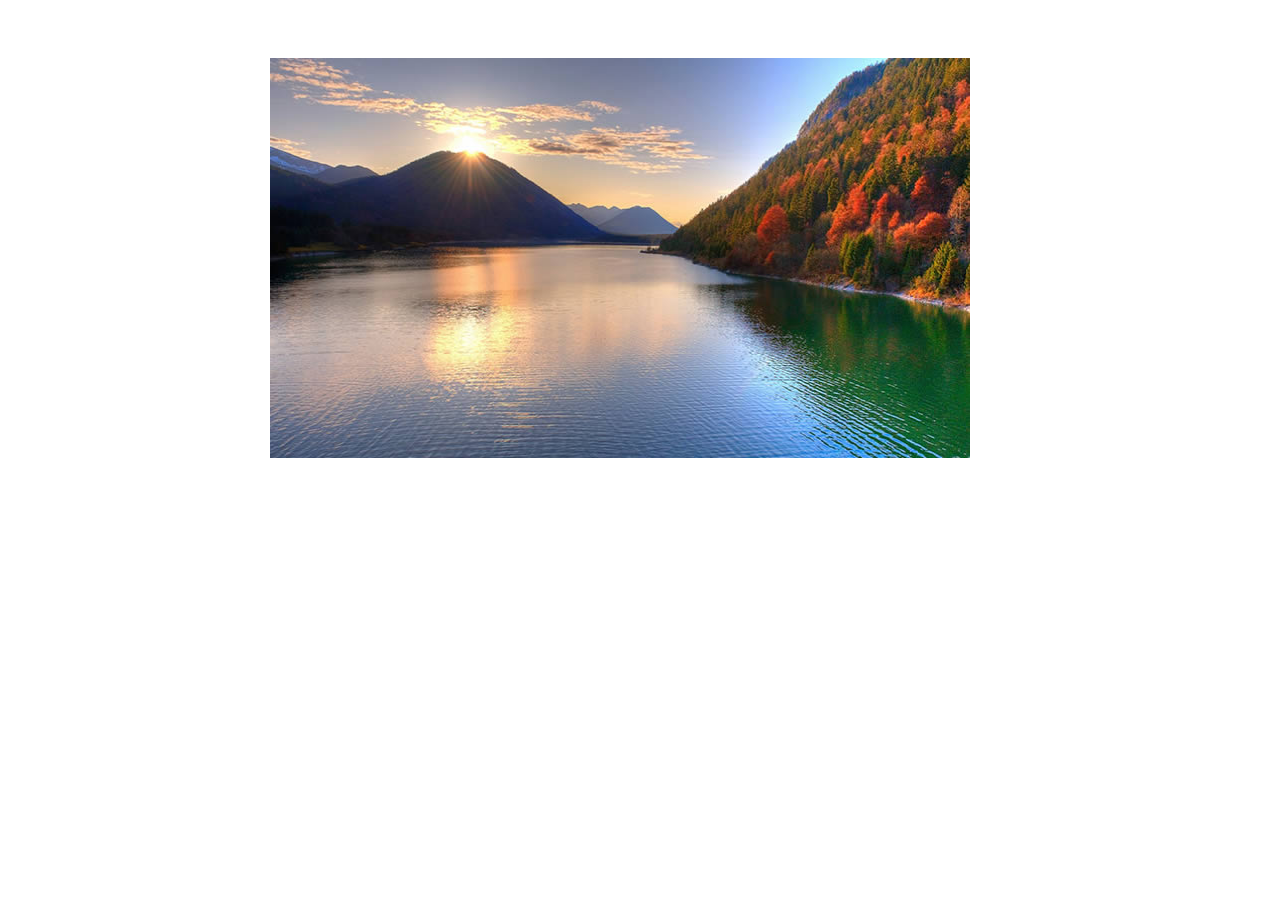
<file: 3DBlast/index.html>
<!DOCTYPE html>
<!-- saved from url=(0049)https://guowu001.github.io/CSS3H5/3DBlast.html -->
<html><head><meta http-equiv="Content-Type" content="text/html; charset=UTF-8">

<title>3D爆炸效果</title>
<style>
body, html {
	overflow: hidden;
	height: 100%;
}
ul {
	width: 700px;
	height: 400px;
	background: url(img/1.jpg) no-repeat;
	margin: 50px auto;
	position: relative;
}
ul span {
	position: absolute;
	background: url(img/0.jpg) no-repeat;
}
</style>
<script>
window.onload=function (){
	var oBox=document.querySelector('ul');
	
	var C=7;
	var R=4;
	for(var r=0;r<R;r++)
	{
		for(var c=0;c<C;c++)
		{
			var oSpan=document.createElement('span');
			oSpan.style.width=oBox.offsetWidth/C+'px';
			oSpan.style.height=oBox.offsetHeight/R+'px';
			oBox.appendChild(oSpan);
			
			oSpan.style.left=oSpan.offsetWidth*c+'px';
			oSpan.style.top=oSpan.offsetHeight*r+'px';
			oSpan.style.backgroundPosition='-'+oSpan.offsetWidth*c+'px -'+oSpan.offsetHeight*r+'px';
		}
	}
	
	var aSpan=oBox.children;
	var iNow=0;
	var bF=false;
	oBox.onclick=function (){
		if(bF) return;
		bF=true;
		iNow++;
		//document.title=iNow;
		for(var i=0;i<aSpan.length;i++)
		{
			aSpan[i].style.transition='1s all ease';
			var x=aSpan[i].offsetLeft+aSpan[i].offsetWidth/2-oBox.offsetWidth/2;
			var y=aSpan[i].offsetTop+aSpan[i].offsetHeight/2-oBox.offsetHeight/2;
			aSpan[i].style.transform='perspective(800px) translate('+x+'px,'+y+'px) rotateX('+rnd(-180,180)+'deg) rotateY('+rnd(-180,180)+'deg) scale(1.5)';
			aSpan[i].style.opacity=0;
		}
		aSpan[0].addEventListener('transitionend',function (){
			oBox.style.backgroundImage='url(img/'+(iNow+1)%3+'.jpg)';
			for(var i=0;i<aSpan.length;i++)
			{
				aSpan[i].style.transition='none';
				aSpan[i].style.transform='perspective(800px) translate(0px,0px) rotateX(0deg) rotateY(0deg) scale(1)';
				aSpan[i].style.opacity=1;
				aSpan[i].style.backgroundImage='url(img/'+iNow%3+'.jpg)';
			}
			bF=false;
		},false);
			
	};
	
	
	function rnd(n,m)
	{
		return Math.floor(Math.random()*(m-n)+n);
	}
};
</script>
</head>

<body>
<ul>
  <span style="width: 105.714px; height: 100px; left: 0px; top: 0px; background-position: 0px 0px;"></span>
  <span style="width: 105.714px; height: 100px; left: 106px; top: 0px; background-position: -106px 0px;"></span>
  <span style="width: 105.714px; height: 100px; left: 212px; top: 0px; background-position: -212px 0px;"></span>
  <span style="width: 105.714px; height: 100px; left: 318px; top: 0px; background-position: -318px 0px;"></span>
  <span style="width: 105.714px; height: 100px; left: 424px; top: 0px; background-position: -424px 0px;"></span>
  <span style="width: 105.714px; height: 100px; left: 530px; top: 0px; background-position: -530px 0px;"></span>
  <span style="width: 105.714px; height: 100px; left: 636px; top: 0px; background-position: -636px 0px;"></span>
  <span style="width: 105.714px; height: 100px; left: 0px; top: 100px; background-position: 0px -100px;"></span>
  <span style="width: 105.714px; height: 100px; left: 106px; top: 100px; background-position: -106px -100px;"></span>
  <span style="width: 105.714px; height: 100px; left: 212px; top: 100px; background-position: -212px -100px;"></span>
  <span style="width: 105.714px; height: 100px; left: 318px; top: 100px; background-position: -318px -100px;"></span>
  <span style="width: 105.714px; height: 100px; left: 424px; top: 100px; background-position: -424px -100px;"></span>
  <span style="width: 105.714px; height: 100px; left: 530px; top: 100px; background-position: -530px -100px;"></span>
  <span style="width: 105.714px; height: 100px; left: 636px; top: 100px; background-position: -636px -100px;"></span>
  <span style="width: 105.714px; height: 100px; left: 0px; top: 200px; background-position: 0px -200px;"></span>
  <span style="width: 105.714px; height: 100px; left: 106px; top: 200px; background-position: -106px -200px;"></span>
  <span style="width: 105.714px; height: 100px; left: 212px; top: 200px; background-position: -212px -200px;"></span>
  <span style="width: 105.714px; height: 100px; left: 318px; top: 200px; background-position: -318px -200px;"></span>
  <span style="width: 105.714px; height: 100px; left: 424px; top: 200px; background-position: -424px -200px;"></span>
  <span style="width: 105.714px; height: 100px; left: 530px; top: 200px; background-position: -530px -200px;"></span>
  <span style="width: 105.714px; height: 100px; left: 636px; top: 200px; background-position: -636px -200px;"></span>
  <span style="width: 105.714px; height: 100px; left: 0px; top: 300px; background-position: 0px -300px;"></span>
  <span style="width: 105.714px; height: 100px; left: 106px; top: 300px; background-position: -106px -300px;"></span>
  <span style="width: 105.714px; height: 100px; left: 212px; top: 300px; background-position: -212px -300px;"></span>
  <span style="width: 105.714px; height: 100px; left: 318px; top: 300px; background-position: -318px -300px;"></span>
  <span style="width: 105.714px; height: 100px; left: 424px; top: 300px; background-position: -424px -300px;"></span>
  <span style="width: 105.714px; height: 100px; left: 530px; top: 300px; background-position: -530px -300px;"></span>
  <span style="width: 105.714px; height: 100px; left: 636px; top: 300px; background-position: -636px -300px;"></span>
</ul>
</body>
</html>
</file>
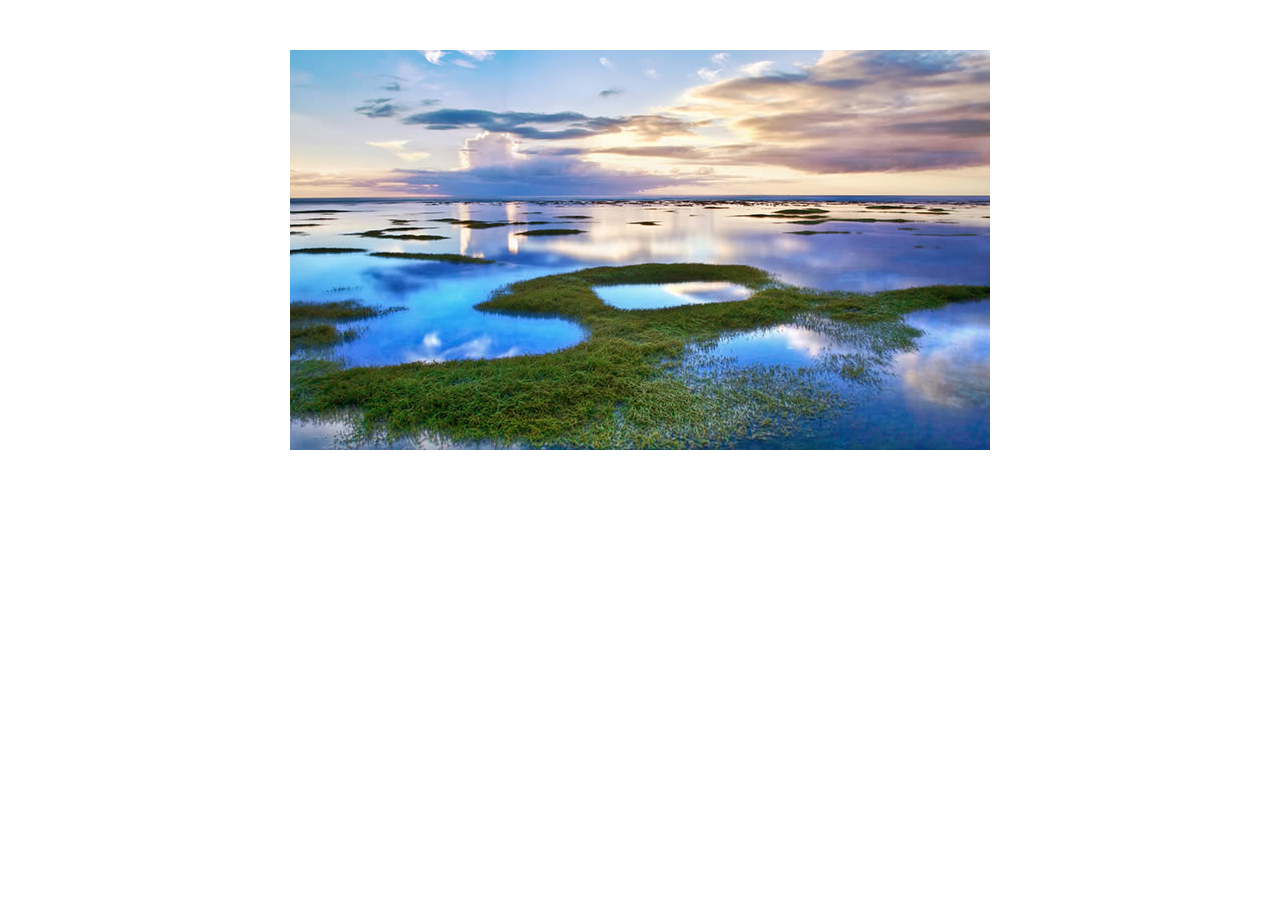
<file: 3DFlip/index.html>
<!DOCTYPE html>
<!-- saved from url=(0048)https://donghailing.github.io/CSS3H5/3DFlip.html -->
<html lang="en"><head><meta http-equiv="Content-Type" content="text/html; charset=UTF-8">
    
    <title>翻页效果</title>
    <style>
		*{ margin:0; padding:0;}
		html{width:100%; height:100%; overflow:hidden;}
		
		
        .box{
            width:700px;
            height:400px;
            background: url(img/0.jpg) no-repeat;
            margin: 50px auto;
            position: relative;
        }
        .page{
            position: absolute;
            right:0;
            top:0;
            width:50%;
            height:100%;
            transform-style:preserve-3d;

            transform-origin: left center;
            z-index: 2;

            transform:perspective(800px) rotateY(0deg);
        }
        .page div{
            position: absolute;
            left:0;
            top:0;
            width:100%;
            height:100%;
        }
        .front{
            background:url(img/0.jpg) no-repeat right top;
            z-index: 2;
            backface-visibility: hidden;
        }
        .back{
            background:url(img/1.jpg) no-repeat left top;
            z-index: 1;
            transform: scale(-1,1);
        }

        .page2{
            width:50%;
            height:100%;
            position: absolute;
            right:0;
            top:0;
            background: url(img/1.jpg) no-repeat right top;
            z-index: 1;
        }

       
    </style>
    <script>
        window.onload=function(){
            var oBox=document.querySelector('.box');
            var oPage=document.querySelector('.page');

            var oFront=document.querySelector('.front');
            var oBack=document.querySelector('.back');
            var oPage2=document.querySelector('.page2');

            var iNow=0;
            var bReady=true;
            oBox.onclick=function(){
                if(bReady==false)return;
                bReady=false;

                iNow++;
                oPage.style.transition='1s all ease';
                oPage.style.transform='perspective(800px) rotateY(-180deg)';

                oPage.addEventListener('transitionend',function(){
                    bReady=true;
                    oPage.style.transition='none';
                    oPage.style.transform='perspective(800px) rotateY(0deg)';

                    //换图
                    oBox.style.backgroundImage='url(img/'+iNow%3+'.jpg)';
                    oFront.style.backgroundImage='url(img/'+iNow%3+'.jpg)';

                    oBack.style.backgroundImage='url(img/'+(iNow+1)%3+'.jpg)';
                    oPage2.style.backgroundImage='url(img/'+(iNow+1)%3+'.jpg)';
                },false);
            };
        };
    </script>
</head>
<body>
    <div class="box" style="background-image: url(&quot;img/2.jpg&quot;);">
        <div class="page" style="transition: none; transform: perspective(800px) rotateY(0deg);">
            <div class="front" style="background-image: url(&quot;img/2.jpg&quot;);"></div>
            <div class="back" style="background-image: url(&quot;img/0.jpg&quot;);"></div>
        </div>
        <div class="page2" style="background-image: url(&quot;img/0.jpg&quot;);"></div>
    </div>






</body></html>
</file>
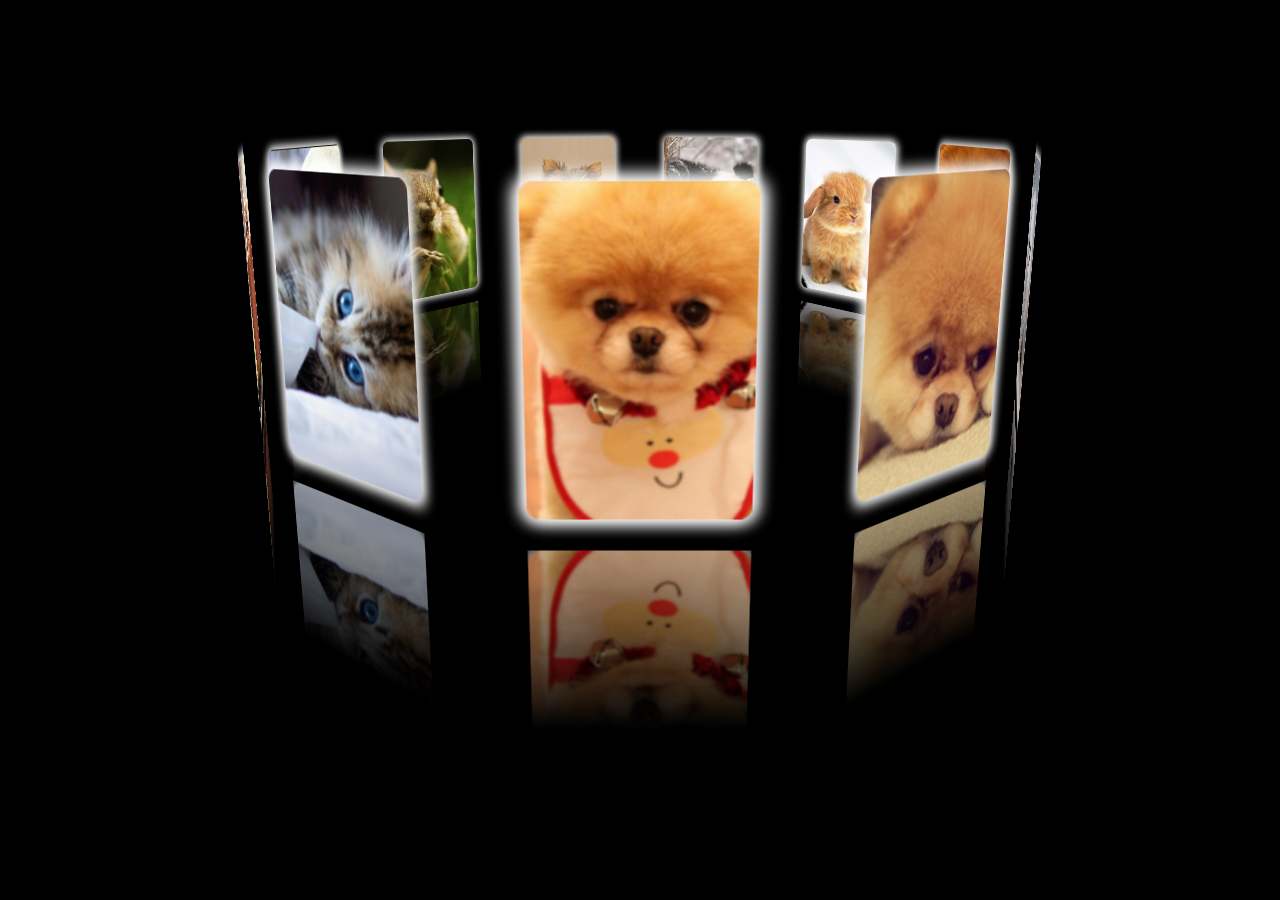
<file: 3DPicRing/index.html>
<!DOCTYPE html>
<!-- saved from url=(0051)https://guowu001.github.io/CSS3H5/3DPicRing.html -->
<html lang="en"><head><meta http-equiv="Content-Type" content="text/html; charset=UTF-8">
    
    <title>照片环</title>
    <style>
        *{
            margin: 0;
            padding: 0;
            list-style: none;
        }
        body{
            background: #000;
        }
        ul{
            width:133px;
            height:200px;
            position: absolute;
            left:50%;
            margin-left: -67px;
            top:150px;

            transform: perspective(800px) rotateX(-10deg);

            transform-style: preserve-3d;
        }
        li{
            position: absolute;
            width:100%;
            height:100%;
            left:0;
            top:0;
            background: url(img1/0.jpg) no-repeat;
            box-shadow: 0 0 10px 2px #fff;
            border-radius: 8px;

            -webkit-box-reflect: below 20px -webkit-linear-gradient(rgba(255,255,255,0)  40%, rgba(255,255,255,0.5));
        }
    </style>
    <script>
        window.onload=function(){
            var oUl=document.getElementById('ul1');

            var N=11;

            for(var i=0; i<N; i++){
                var oLi=document.createElement('li');
                oLi.style.backgroundImage='url(images/ring'+i+'.jpg)';
                oUl.appendChild(oLi);

                oLi.style.transition='1s all ease '+200*(N-i)+'ms';

                (function(oLi,i){
                    setTimeout(function(){
                        oLi.style.transform='rotateY('+360/N*i+'deg) translateZ(350px)';
                    },0);
                })(oLi,i);
            }


            var aLi=oUl.children;

            var y=0;
            var lastY=0;
            var iSpeedY=0;
            var timer=null;

            //发完牌
            aLi[0].addEventListener('transitionend',function(){
                open();
                change();
            });

            function clear(){
                for(var i=0; i<aLi.length; i++){
                    aLi[i].style.transition='none';
                }
            }
            function open(){
                for(var i=0; i<aLi.length; i++){
                    aLi[i].style.transition='1s all ease';
                }
            }

            function change(){
                for(var i=0; i<aLi.length; i++){

                    aLi[i].style.transform='rotateY('+(360/N*i+y)+'deg) translateZ(350px)';

                    var d=Math.abs((360/N*i+y)%360);

                    d>180 && (d=360-d);

                    d=(180-d)/180;

                    d<0.2 && (d=0.2);

                    aLi[i].style.opacity=d;

                    //aLi[i].innerHTML=d;
                }
            }

            //拖拽
            document.onmousedown=function(ev){
                clearInterval(timer);
                clear();

                var disX=ev.clientX-y;

                document.onmousemove=function(ev){
                    y=ev.clientX-disX;

                   
                    change();

                    iSpeedY=y-lastY;

                    lastY=y;
                };

                document.onmouseup=function(){
                    document.onmousemove=null;
                    document.onmouseup=null;

                    timer=setInterval(function(){
                        iSpeedY*=0.95;

                        y+=iSpeedY;

                        change();
                    },30);
                };
                return false;
            };
        };
    </script>
</head>
<body>
    <ul id="ul1">

    <li style="transition: none; transform: rotateY(0deg) translateZ(350px); opacity: 1; background-image: url(&quot;images/ring0.jpg&quot;);"></li><li style="transition: none; transform: rotateY(32.7273deg) translateZ(350px); opacity: 0.818182; background-image: url(&quot;images/ring1.jpg&quot;);"></li><li style="transition: none; transform: rotateY(65.4545deg) translateZ(350px); opacity: 0.636364; background-image: url(&quot;images/ring2.jpg&quot;);"></li><li style="transition: none; transform: rotateY(98.1818deg) translateZ(350px); opacity: 0.454545; background-image: url(&quot;images/ring3.jpg&quot;);"></li><li style="transition: none; transform: rotateY(130.909deg) translateZ(350px); opacity: 0.272727; background-image: url(&quot;images/ring4.jpg&quot;);"></li><li style="transition: none; transform: rotateY(163.636deg) translateZ(350px); opacity: 0.2; background-image: url(&quot;images/ring5.jpg&quot;);"></li><li style="transition: none; transform: rotateY(196.364deg) translateZ(350px); opacity: 0.2; background-image: url(&quot;images/ring6.jpg&quot;);"></li><li style="transition: none; transform: rotateY(229.091deg) translateZ(350px); opacity: 0.272727; background-image: url(&quot;images/ring7.jpg&quot;);"></li><li style="transition: none; transform: rotateY(261.818deg) translateZ(350px); opacity: 0.454545; background-image: url(&quot;images/ring8.jpg&quot;);"></li><li style="transition: none; transform: rotateY(294.545deg) translateZ(350px); opacity: 0.636364; background-image: url(&quot;images/ring9.jpg&quot;);"></li><li style="transition: none; transform: rotateY(327.273deg) translateZ(350px); opacity: 0.818182; background-image: url(&quot;images/ring10.jpg&quot;);"></li></ul>






</body></html>
</file>
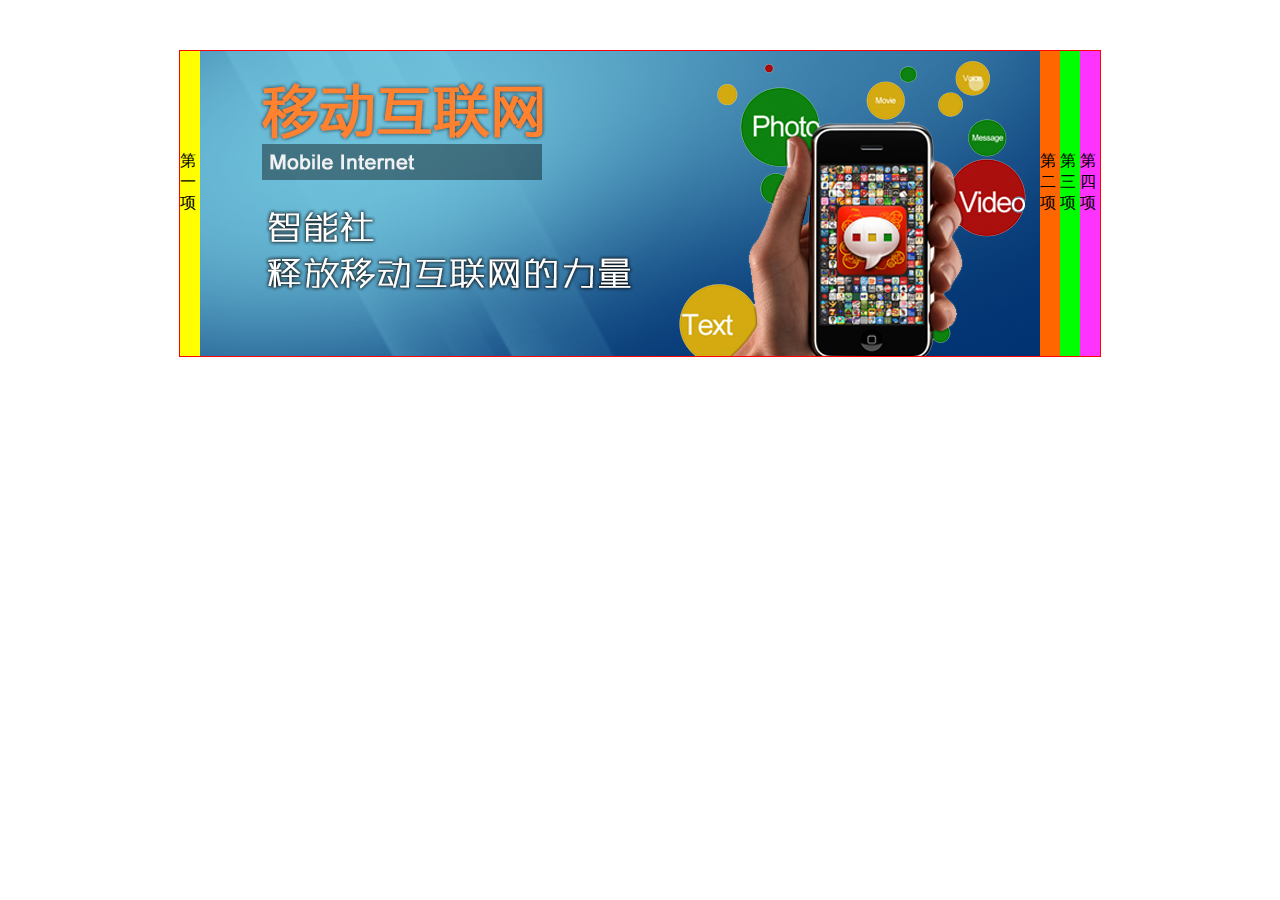
<file: accordion/index.html>
<!DOCTYPE html>
<!-- saved from url=(0054)https://guowu001.github.io/accordion/accordion.html -->
<html><head><meta http-equiv="Content-Type" content="text/html; charset=UTF-8">

<title>手风琴</title>
<style>
* { margin:0; padding:0; }
ul { overflow:hidden; position:relative; width:920px; height:305px; border:1px solid red; margin:50px auto; }
li { position:absolute; top:0; left:0; width:840px; padding-left:20px; list-style:none; }
span { position:absolute; top:0; left:0; width:20px; height:205px; padding-top:100px; }
img { width:840ppx; height:305px; }
</style>
<script src="js/jquery-1.7.2.js"></script>
<script src="js/move.js"></script>
<script>
$(function (){
	var aSpan=$('ul span');
	var aLi=$('ul li');
	var aLiW=aLi.eq(0).innerWidth();
	var aSpanW=aSpan.eq(0).innerWidth();
	//默认
	aLi.each(function (index){
		if(index>0)
		{
			aLi.eq(index).css('left',aLiW+aSpanW*(index-1));
		}
	});
	
	//加事件
	aLi.each(function (index){
		(function (i){
			aLi.eq(index).mouseenter(function (){
				aLi.each(function (j){
					if(j<=i)
					{
						//aLi.eq(j).css('left',aSpanW*j);
						move(aLi[j],{'left':aSpanW*j});
					}
					else
					{
						//aLi.eq(j).css('left',aLiW+aSpanW*(j-1));
						move(aLi[j],{'left':aLiW+aSpanW*(j-1)});
					}
				});
			});
		})(index);
	});
});
</script>
</head>

<body>
	<ul>
		<li style="left: 0px;">
			<span style="background:yellow;">第一项</span>
			<img src="img/0.jpg">
		</li>
		<li style="left: 860px;">
			<span style="background:#F60;">第二项</span>
			<img src="img/1.jpg">
		</li>
		<li style="left: 880px;">
			<span style="background:#0F0;">第三项</span>
			<img src="img/2.jpg">
		</li>
		<li style="left: 900px;">
			<span style="background:#F3F;">第四项</span>
			<img src="img/3.jpg">
		</li>
	</ul>
















</body></html>
</file>
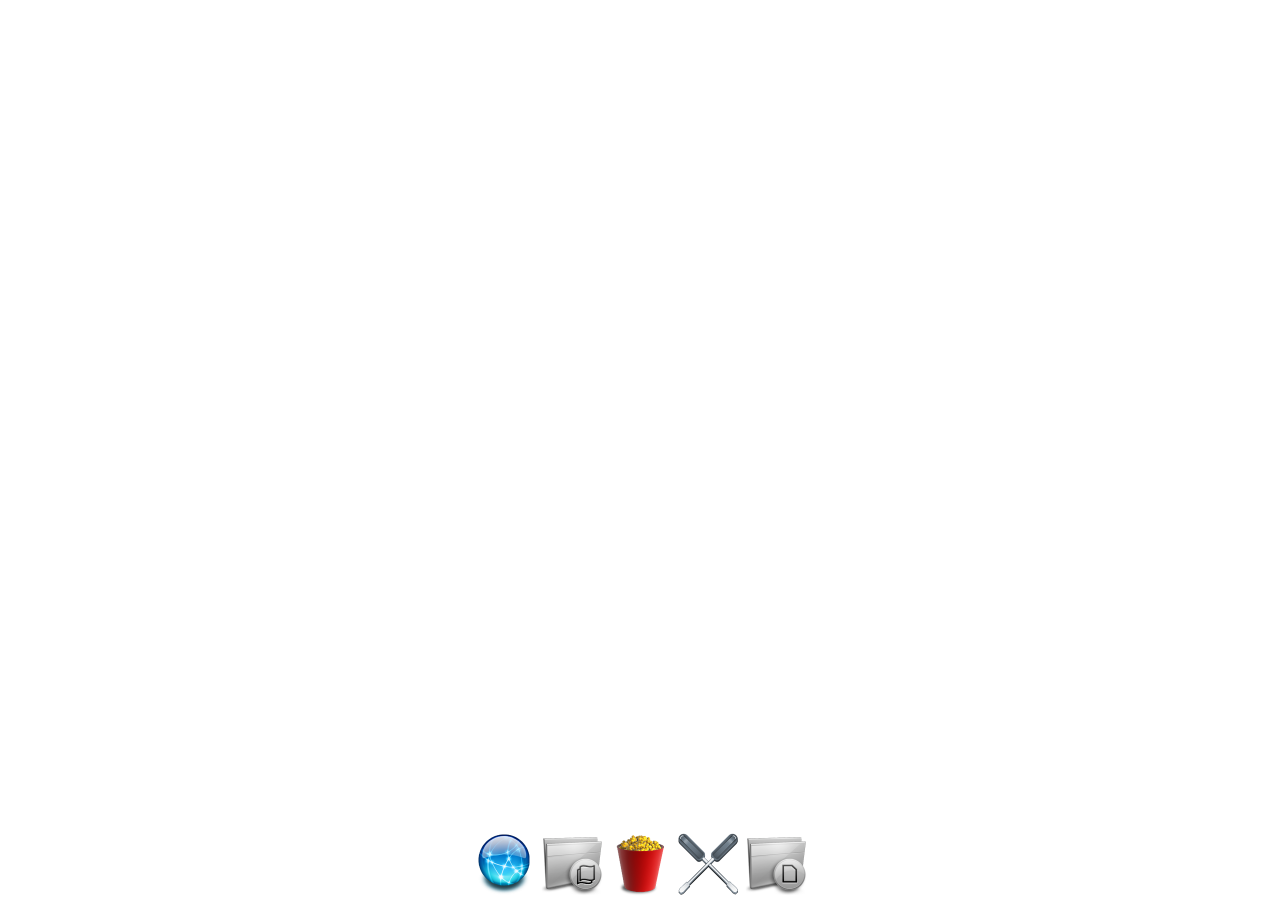
<file: apple_menu/index.html>
<!DOCTYPE html>
<!-- saved from url=(0056)https://guowu001.github.io/apple_menu/apple_menu.html -->
<html><head><meta http-equiv="Content-Type" content="text/html; charset=UTF-8">

<meta name="author" content="">
<meta name="copyright" content="">
<title>苹果菜单</title>
<style>
* { margin:0; padding:0; }

#div1 { position:absolute; bottom:0; left:0; width:100%; text-align:center; }
img { width:64px; height:64px; }
</style>
<script>
window.onload=function (){
	var oDiv=document.getElementById('div1');
	var aImg=document.getElementsByTagName('img');
	var maxWidth=128;
	var maxHeight=128;
	
	
	
	document.onmousemove=function (ev){
		var oEvent=ev || event;
		
		for (var i=0; i<aImg.length; i++)
		{
			var left=aImg[i].offsetLeft;
			var top=aImg[i].offsetTop+oDiv.offsetTop; 
			var x=left+aImg[i].offsetWidth/2;
			var y=top+aImg[i].offsetHeight/2;
			
			var a=oEvent.clientX-x;
			var b=y-oEvent.clientY;
			
			var c=Math.sqrt(a*a+b*b);
			
			// 感应距离
			var scale=1-c/500; 
			(scale<0.5) && (scale=0.5)
			
			
			
			aImg[i].style.width=scale*maxWidth+'px';
			aImg[i].style.height=scale*maxHeight+'px';
		}
	};
};
</script>
</head>

<body>
	
	
	<div id="div1">
		<img src="img/1.png" style="width: 64px; height: 64px;">
		<img src="img/2.png" style="width: 64px; height: 64px;">
		<img src="img/3.png" style="width: 64px; height: 64px;">
		<img src="img/4.png" style="width: 64px; height: 64px;">
		<img src="img/5.png" style="width: 64px; height: 64px;">
	</div>










</body></html>
</file>
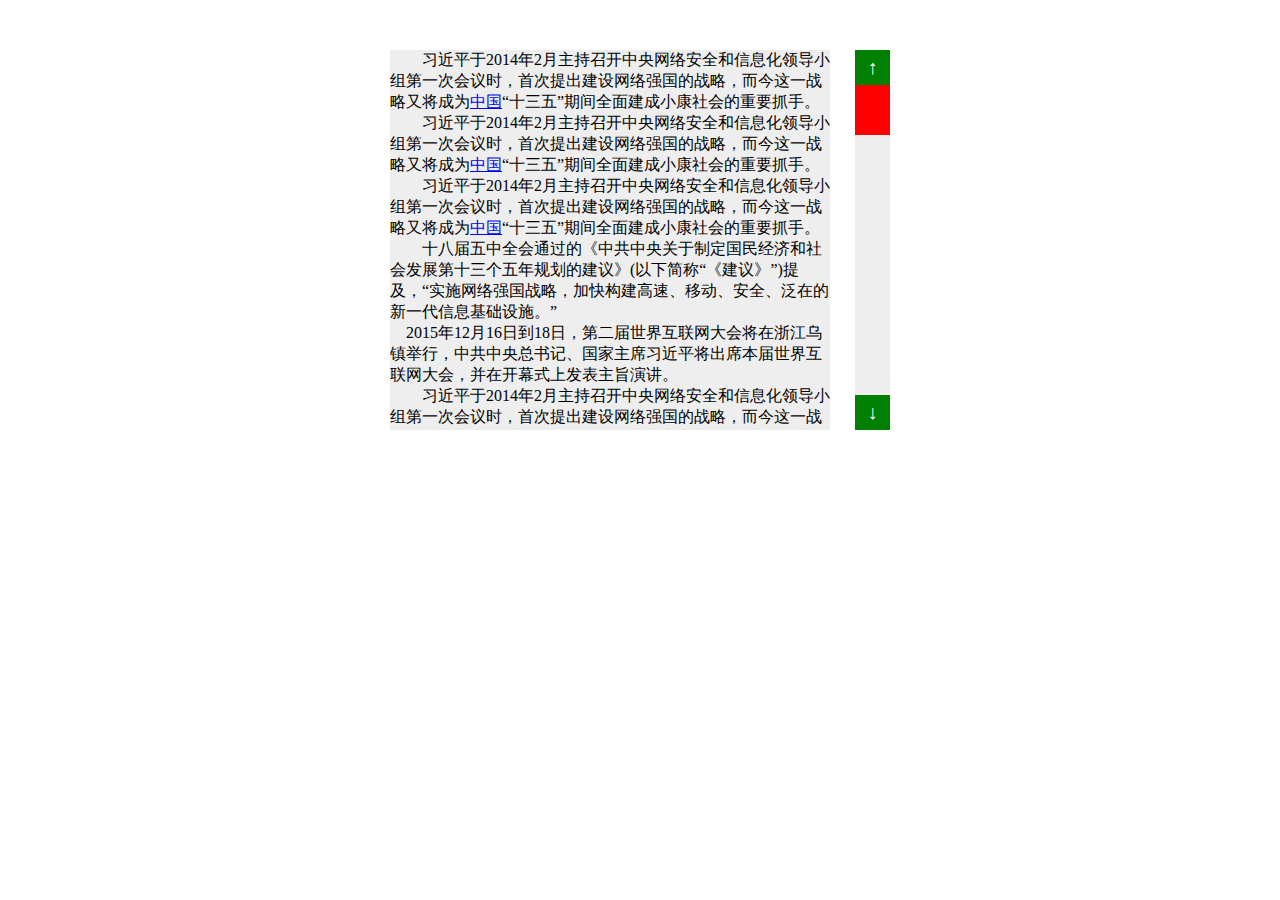
<file: auto_scroll/index.html>
<!DOCTYPE html>
<!-- saved from url=(0058)https://guowu001.github.io/auto_scroll/auto_scroll.html -->
<html><head><meta http-equiv="Content-Type" content="text/html; charset=UTF-8">

<title>自定义滚动条</title>
<style>
* { margin:0; padding:0; }
.box { overflow:hidden; width:500px; height:380px; margin:50px auto; }
.left-bar { position: relative;; float:left; width:440px; height:100%; background:#eee;/**/  }
.content { position: absolute; top:0; left: 0; width: 100%; }
.right-bar { position:relative; float:right; width:35px; height:100%; background:#eee; }
.right-bar a { position:absolute; left:0; width:100%; height:35px; line-height:35px; text-align:center; text-decoration:none; background:green; color:#fff; font-size:20px; font-weight:bold; }
#up { top:0; }
#down { bottom:0; }
.scroll-box { position:relative; margin-top:35px; height:310px; }
.item { position:absolute; top:0; left:0; width:100%; height:50px;/**/ background:red; }
</style>
<script>
window.onload=function (){
	var oBox=document.getElementById('warp');
	var oSpan=document.getElementById('span1');
	var oCont=document.getElementById('content');
	var oContH=oCont.offsetHeight-oCont.parentNode.offsetHeight;
	
	var oUp=document.getElementById('up');
	var oDown=document.getElementById('down');
	var timer=null;
	//计算span高度,最小高60
	var oSpanH=oSpan.parentNode.offsetHeight*oCont.parentNode.offsetHeight/oCont.offsetHeight;
	(oSpanH<60)&&(oSpanH=60);
	
	//拖拽
	var maxSpanH=oSpan.parentNode.offsetHeight-oSpan.offsetHeight;
	var spanTop=0;
	oSpan.onmousedown=function (ev){
		var oEvent=ev || event;
		var oldY=oEvent.clientY;
		var oldT=oSpan.offsetTop;
		document.onmousemove=function (ev){
			var oEvent=ev || event;
			spanTop=oEvent.clientY-oldY+oldT;
			show();
		};
		
		
		document.onmouseup=function (){
			document.onmousemove=null;
			document.onmouseup=null;
			oSpan.releaseCapture &&oSpan.releaseCapture(); 
		};
		oSpan.setCapture &&oSpan.setCapture();  
		return false;
	};
	//上下
	oUp.onmousedown=function (){
		timer=setInterval(function (){
			spanTop-=5;
			show();
		},30);
	};
	
	oDown.onmousedown=function (){
		timer=setInterval(function (){
			spanTop+=5;
			show();
		},30);
	};
	
	oUp.onmouseup=oDown.onmouseup=function (){
		clearInterval(timer);
	};
	
	
	//滚轮
	
	
	
	function show()
	{
		if(spanTop<0)
			{
				spanTop=0;
			}
			else if(spanTop>maxSpanH)
			{
				spanTop=maxSpanH;	
			}
			oSpan.style.top=spanTop+'px';
			
			//内容
			var n=spanTop/maxSpanH;
			oCont.style.top=-Math.floor(n*oContH)+'px';
	}
	
	addWheel(oBox,function (down){
		if(down)
		{
			spanTop+=5;
			show();
		}
		else
		{
			spanTop-=5;
			show();
		}
		
	});
	function addWheel(obj,fn)
	{
		if(window.navigator.userAgent.toLowerCase().indexOf('firefox') != -1)
		{
			obj.addEventListener('DOMMouseScroll',function (ev){
				var oEvent=ev||event;
				
				var down=oEvent.detail>0 ? true : false;
				fn(down);
			},false);
		}
		else
		{
			obj.onmousewheel=function (ev){
				var oEvent=ev||event;
				var down=oEvent.wheelDelta>0 ? false : true;
				fn(down);
			};
		}
		
	}
};
</script>
</head>

<body>
	<div class="box" id="warp">
		<div class="left-bar">
			<div class="content" id="content">
				
				<p>　　习近平于2014年2月主持召开中央网络安全和信息化领导小组第一次会议时，首次提出建设网络强国的战略，而今这一战略又将成为<a href="http://country.huanqiu.com/china" target="_blank" title="中国">中国</a>“十三五”期间全面建成小康社会的重要抓手。</p>
				<p>　　习近平于2014年2月主持召开中央网络安全和信息化领导小组第一次会议时，首次提出建设网络强国的战略，而今这一战略又将成为<a href="http://country.huanqiu.com/china" target="_blank" title="中国">中国</a>“十三五”期间全面建成小康社会的重要抓手。</p>
				<p>　　习近平于2014年2月主持召开中央网络安全和信息化领导小组第一次会议时，首次提出建设网络强国的战略，而今这一战略又将成为<a href="http://country.huanqiu.com/china" target="_blank" title="中国">中国</a>“十三五”期间全面建成小康社会的重要抓手。</p>
				<p>　　十八届五中全会通过的《中共中央关于制定国民经济和社会发展第十三个五年规划的建议》(以下简称“《建议》”)提及，“实施网络强国战略，加快构建高速、移动、安全、泛在的新一代信息基础设施。”</p>
				<p>　2015年12月16日到18日，第二届世界互联网大会将在浙江乌镇举行，中共中央总书记、国家主席习近平将出席本届世界互联网大会，并在开幕式上发表主旨演讲。</p>
				<p>　　习近平于2014年2月主持召开中央网络安全和信息化领导小组第一次会议时，首次提出建设网络强国的战略，而今这一战略又将成为<a href="http://country.huanqiu.com/china" target="_blank" title="中国">中国</a>“十三五”期间全面建成小康社会的重要抓手。</p>
				<p>　　十八届五中全会通过的《中共中央关于制定国民经济和社会发展第十三个五年规划的建议》(以下简称“《建议》”)提及，“实施网络强国战略，加快构建高速、移动、安全、泛在的新一代信息基础设施。”</p>
				<p>　2015年12月16日到18日，第二届世界互联网大会将在浙江乌镇举行，中共中央总书记、国家主席习近平将出席本届世界互联网大会，并在开幕式上发表主旨演讲。</p>
				<p>　　习近平于2014年2月主持召开中央网络安全和信息化领导小组第一次会议时，首次提出建设网络强国的战略，而今这一战略又将成为<a href="http://country.huanqiu.com/china" target="_blank" title="中国">中国</a>“十三五”期间全面建成小康社会的重要抓手。</p>
				<p>　　十八届五中全会通过的《中共中央关于制定国民经济和社会发展第十三个五年规划的建议》(以下简称“《建议》”)提及，“实施网络强国战略，加快构建高速、移动、安全、泛在的新一代信息基础设施。”</p>
				<p>　2015年12月16日到18日，第二届世界互联网大会将在浙江乌镇举行，中共中央总书记、国家主席习近平将出席本届世界互联网大会，并在开幕式上发表主旨演讲。</p>
				<p>　　习近平于2014年2月主持召开中央网络安全和信息化领导小组第一次会议时，首次提出建设网络强国的战略，而今这一战略又将成为<a href="http://country.huanqiu.com/china" target="_blank" title="中国">中国</a>“十三五”期间全面建成小康社会的重要抓手。</p>
				<p>　　十八届五中全会通过的《中共中央关于制定国民经济和社会发展第十三个五年规划的建议》(以下简称“《建议》”)提及，“实施网络强国战略，加快构建高速、移动、安全、泛在的新一代信息基础设施。”</p>
				<p>　2015年12月16日到18日，第二届世界互联网大会将在浙江乌镇举行，中共中央总书记、国家主席习近平将出席本届世界互联网大会，并在开幕式上发表主旨演讲。</p>
				<p>　　习近平于2014年2月主持召开中央网络安全和信息化领导小组第一次会议时，首次提出建设网络强国的战略，而今这一战略又将成为<a href="http://country.huanqiu.com/china" target="_blank" title="中国">中国</a>“十三五”期间全面建成小康社会的重要抓手。</p>
				<p>　　十八届五中全会通过的《中共中央关于制定国民经济和社会发展第十三个五年规划的建议》(以下简称“《建议》”)提及，“实施网络强国战略，加快构建高速、移动、安全、泛在的新一代信息基础设施。”</p>
			</div>
		</div>
		
		<div class="right-bar">
			<a href="javascript:;" id="up">↑</a>
			<a href="javascript:;" id="down">↓</a>
			<div class="scroll-box">
				<span class="item" id="span1"></span>
			</div>
		</div>
	</div>


















</body></html>
</file>
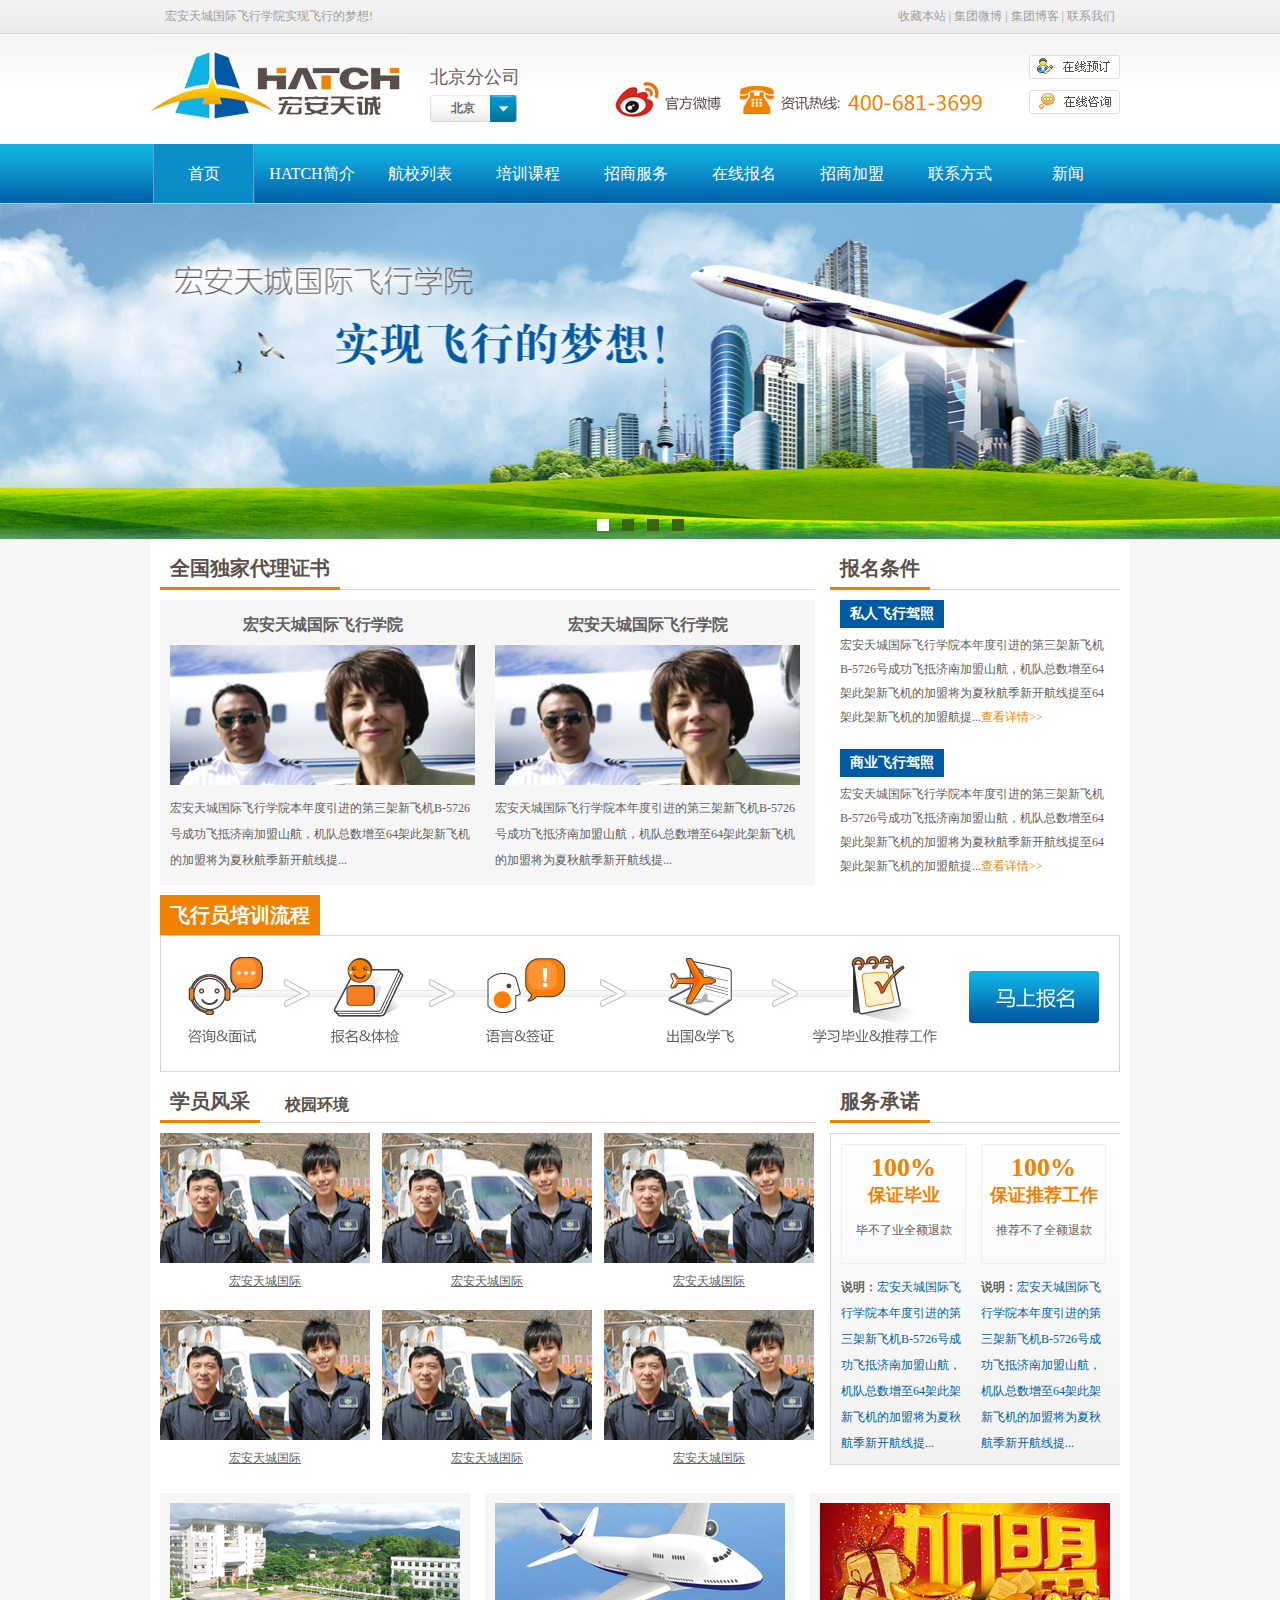
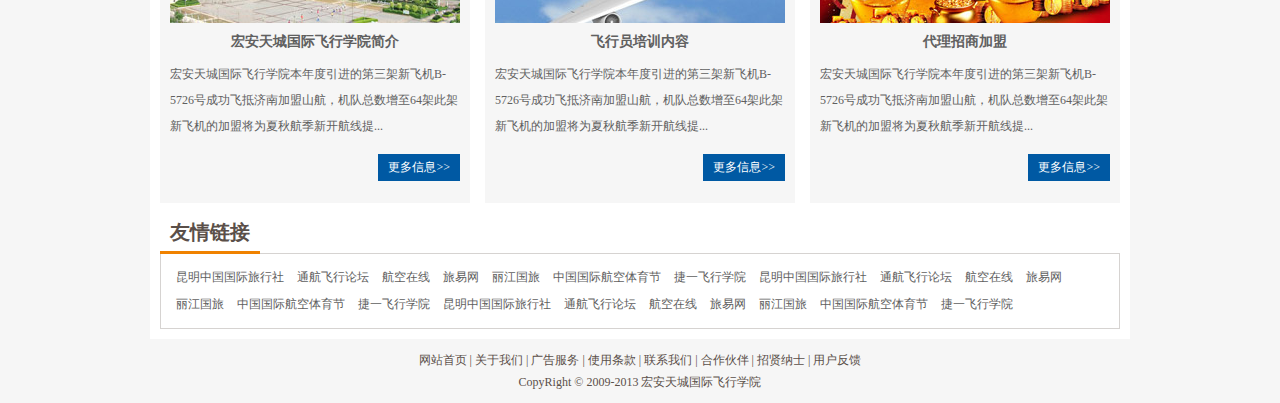
<file: aviation/index.htm>
<!DOCTYPE html PUBLIC "-//W3C//DTD XHTML 1.0 Transitional//EN" "http://www.w3.org/TR/xhtml1/DTD/xhtml1-transitional.dtd">
<html xmlns="http://www.w3.org/1999/xhtml">
<head>
<meta http-equiv="Content-Type" content="text/html; charset=utf-8" />
<title>公司首页</title>
<script type="text/javascript" src="script/jquery.js"></script>
<script type="text/javascript" src="script/showMenu.js"></script>
<script type="text/javascript" src="script/mouseSelect.js"></script>
<link href="style/common.css" rel="stylesheet" type="text/css" /><!--整体公共CSS-->
<link href="style/index.css" rel="stylesheet" type="text/css" /><!--首页CSS-->
</head>

<body>
	<!--公共头部开始-->
    <div class="header">
    	<div class="h_top">
        	<div class="h_top_c">
            	<div class="h_top_c_l left">宏安天城国际飞行学院实现飞行的梦想!</div>
                <div class="h_top_c_r right">
                	<a href="javascript:;" title="" target="_blank">收藏本站</a> | 
                    <a href="" title="" target="_blank">集团微博</a> | 
                    <a href="javascript:;" title="" target="_blank">集团博客</a> | 
                    <a href="javascript:;" title="" target="_blank">联系我们</a>
                </div>
                <div class="clear"></div>
            </div>
        </div>
        <div class="h_top_1">
        	<div class="h_top_1_c">
            	<div class="logo">
                	<a href="javascript:;" title=""><img src="images/logo.jpg" alt="" width="262" height="109" /></a>
                </div>
                <div class="slong f">北京分公司</div>
                <!--城市开始-->
				<div class="city">
					<ul>
						<li class="city_l"></li>
						<li class="city_m">
							北京
						</li>
						<li class="city_r"></li>
					</ul>
					<div class="clear"></div>
					<div class="city_show" style="display:none;">
						<div class="jiantou"></div>
						<div class="city_c_bg"></div>
						<div class="city_c">
							<ul>
								<li>
									<div class="city_c_l left">
										华北东北：
									</div>
									<div class="city_c_r left">
										<p><a href="北京" title="">北京</a></p>
										<p><a href="天津" title="">天津</a></p>
										<p><a href="沈阳" title="">沈阳</a></p>
										<p><a href="大连" title="">大连</a></p>
										<p><a href="长春" title="">长春</a></p>
										<p><a href="哈尔滨" title="">哈尔滨</a></p>
										<p><a href="石家庄" title="">石家庄</a></p>
										<p><a href="太原" title="">太原</a></p>
										<div class="clear"></div>
									</div>
									<div class="clear"></div>
								</li>
								<li>
									<div class="city_c_l left">
										华东地区：
									</div>
									<div class="city_c_r left">
										<p><a href="上海" title="">上海</a></p>
										<p><a href="杭州" title="">杭州</a></p>
										<p><a href="南京" title="">南京</a></p>
										<p><a href="苏州" title="">苏州</a></p>
										<p><a href="无锡" title="">无锡</a></p>
										<p><a href="常州" title="">常州</a></p>
										<p><a href="济南" title="">济南</a></p>
										<p><a href="厦门" title="">厦门</a></p>
										<p><a href="宁波" title="">宁波</a></p>
										<p><a href="福州" title="">福州</a></p>
										<p><a href="青岛" title="">青岛</a></p>
										<p><a href="合肥" title="">合肥</a></p>
										<div class="clear"></div>
									</div>
									<div class="clear"></div>
								</li>
								<li>
									<div class="city_c_l left">
										中部西部：
									</div>
									<div class="city_c_r left">
										<p><a href="武汉" title="">武汉</a></p>
										<p><a href="郑州" title="">郑州</a></p>
										<p><a href="长沙" title="">长沙</a></p>
										<p><a href="南昌" title="">南昌</a></p>
										<p><a href="成都" title="">成都</a></p>
										<p><a href="重庆" title="">重庆</a></p>
										<p><a href="西安" title="">西安</a></p>
										<div class="clear"></div>
									</div>
									<div class="clear"></div>
								</li>
								<li>
									<div class="city_c_l left">
										华南地区：
									</div>
									<div class="city_c_r left">
										<p><a href="广州" title="">广州</a></p>
										<p><a href="深圳" title="">深圳</a></p>
										<p><a href="东莞" title="">东莞</a></p>
										<p><a href="佛山" title="">佛山</a></p>
										<div class="clear"></div>
									</div>
									<div class="clear"></div>
								</li>
							</ul>
							<div class="more">
								<a href="javascript:;" title="" >更多城市>></a>
							</div>
						</div>
					</div>
				</div>
                <script type="text/javascript">
                	$(".city .city_r").showMenu(".city_show");
                </script>
				<!--城市结束-->
                <div class="weibo"><a href="javascript:;" title="" target="_blank"><img src="images/weibo.jpg" alt="" width="132" height="53"/></a></div>
                <div class="tel"><img src="images/tel.jpg" alt="" width="259" height="53"/></div>
                <div class="zxyd"><a href="javascript:;" title="" target="_blank"><img src="images/zxyd.jpg" /></a></div>
                <div class="zxzx"><a href="javascript:;" title="" target="_blank"><img src="images/zxzx.jpg" /></a></div>
            </div>
        </div>
        <div class="nav f">
        	<div class="nav_c">
            	<ul>
                 	<li class="hover"><a href="index.htm" title="">首页</a></li>
                    <li><a href="info.htm" title="">HATCH简介</a></li>
                    <li><a href="list.htm" title="">航校列表</a></li>
                    <li><a href="javascript:;" title="">培训课程</a></li>
                    <li><a href="javascript:;" title="">招商服务</a></li>
                    <li><a href="add.htm" title="">在线报名</a></li>
                    <li><a href="city.htm" title="">招商加盟</a></li>
                    <li><a href="javascript:;" title="">联系方式</a></li>
                    <li><a href="javascript:;" title="">新闻</a></li>  
                </ul>
                <div class="clear"></div>
            </div>
        </div>
    </div>
    <!--公共头部结束-->
    <!--焦点区开始-->
    <div class="focus">
    	<div class="focus_c">
        	<p style="background:url(images/pic_1.jpg) no-repeat top center;"><a href="javascript:;" title="" target="_blank"></a></p>
            <p style="background:url(images/pic_1.jpg) no-repeat top center;"><a href="javascript:;" title="" target="_blank"></a></p>
            <p style="background:url(images/pic_1.jpg) no-repeat top center;"><a href="javascript:;" title="" target="_blank"></a></p>
            <p style="background:url(images/pic_1.jpg) no-repeat top center;"><a href="javascript:;" title="" target="_blank"></a></p>
        </div>
        <div class="focus_m">
        	<div class="focus_m_c">
            	<span class="hover"></span>
                <span></span>
                <span></span>
                <span></span>
            </div>
        </div>
    </div>
    <script type="text/javascript">
	// JavaScript Document
	$(function(){
		var _sw = 0;
		var _menu = $(".focus_m_c span");
		var _tag = $(".focus_c p");
		_menu.click(function(){
			_sw = _menu.index(this);
			//alert(_sw);
			myShow(_sw);
		});
		function myShow(i){
			_menu.eq(i).addClass("hover").siblings("span").removeClass("hover");
			_tag.eq(i).stop(true,true).fadeIn(600).siblings(".focus_c p").fadeOut(600);
		}
		//滑入停止动画，滑出开始动画
		$(".focus_c p").hover(function(){
			if(myTime){
			   clearInterval(myTime);
			}
		},function(){
			myTime = setInterval(function(){
			  myShow(_sw)
			  _sw++;
			  if(_sw > 2){_sw=0;}
			} , 4500);
		});
		//自动开始
		var myTime = setInterval(function(){
		   myShow(_sw)
		   _sw++;
		   if(_sw > 2){_sw=0;}
		} , 4500);
		_menu.eq(0).addClass("hover");
	});

</script>
    <!--焦点区结束-->
    <!--内容区开始-->
    <div class="container">
    	<div class="zs_tj">
        	<div class="zs left">
            	<h3 class="title"><span class="f">全国独家代理证书</span></h3>
                <div class="zs_c">
                	<ul>
                    	<li>
                        	<h5 class="f"><a href="javascript:;" title="" target="_blank">宏安天城国际飞行学院</a></h5>
                            <p><a href="javascript:;" title="" target="_blank"><img src="images/pic_2.jpg" alt="" width="305" height="140" /></a></p>
                            <p class="style_1">宏安天城国际飞行学院本年度引进的第三架新飞机B-5726号成功飞抵济南加盟山航，机队总数增至64架此架新飞机的加盟将为夏秋航季新开航线提...</p>
                        </li>
                        <li>
                        	<h5 class="f"><a href="javascript:;" title="" target="_blank">宏安天城国际飞行学院</a></h5>
                            <p><a href="javascript:;" title="" target="_blank"><img src="images/pic_2.jpg" alt="" width="305" height="140" /></a></p>
                            <p class="style_1">宏安天城国际飞行学院本年度引进的第三架新飞机B-5726号成功飞抵济南加盟山航，机队总数增至64架此架新飞机的加盟将为夏秋航季新开航线提...</p>
                        </li>
                    </ul>
                    <div class="clear"></div>
                </div>
            </div>
            <div class="tj right">
            	<h3 class="title"><span class="f">报名条件</span></h3>
                <div class="tj_c">
                	<ul>
                    	<li>
                        	<h6 class="f">私人飞行驾照</h6>
                            <p class="clear"></p>
                            <p>宏安天城国际飞行学院本年度引进的第三架新飞机B-5726号成功飞抵济南加盟山航，机队总数增至64架此架新飞机的加盟将为夏秋航季新开航线提至64架此架新飞机的加盟航提...<a href="javascript:;" title="" target="_blank">查看详情>></a></p>
                        </li>
                        <li>
                        	<h6 class="f">商业飞行驾照</h6>
                            <p class="clear"></p>
                            <p>宏安天城国际飞行学院本年度引进的第三架新飞机B-5726号成功飞抵济南加盟山航，机队总数增至64架此架新飞机的加盟将为夏秋航季新开航线提至64架此架新飞机的加盟航提...<a href="javascript:;" title="" target="_blank">查看详情>></a></p>
                        </li>
                    </ul>
                </div>
            </div>
            <div class="clear"></div>
        </div>
        <div class="fxy">
        	<h3 class="title_1"><span class="f">飞行员培训流程</span></h3>
            <div class="fxy_c">
            	<div class="lc_pic">
                	<img src="images/liucheng.jpg" alt="" />
                    <div class="lc_pic_m_1"></div>
                    <div class="lc_pic_m_2"></div>
                    <div class="lc_pic_m_3"></div>
                    <div class="lc_pic_m_4"></div>
                    <div class="lc_pic_m_5"></div>
                    <div class="lc_pic_c_1" style="display:none;">
                    	资讯面试宏安天城国际飞行学院本年度引进的第三架新飞机B-5726号成功飞抵济南加盟山航，机队总数增至64架此架新飞机的加盟将为夏秋航季新开航线提...
                    </div>
                    <div class="lc_pic_c_2" style="display:none;">
                    	保铭体检宏安天城国际飞行学院本年度引进的第三架新飞机B-5726号成功飞抵济南加盟山航，机队总数增至64架此架新飞机的加盟将为夏秋航季新开航线提...
                    </div>
                    <div class="lc_pic_c_3" style="display:none;">
                    	语言宏安天城国际飞行学院本年度引进的第三架新飞机B-5726号成功飞抵济南加盟山航，机队总数增至64架此架新飞机的加盟将为夏秋航季新开航线提...
                    </div>
                    <div class="lc_pic_c_4" style="display:none;">
                    	出国宏安天城国际飞行学院本年度引进的第三架新飞机B-5726号成功飞抵济南加盟山航，机队总数增至64架此架新飞机的加盟将为夏秋航季新开航线提...
                    </div>
                    <div class="lc_pic_c_5" style="display:none;">
                    	学习宏安天城国际飞行学院本年度引进的第三架新飞机B-5726号成功飞抵济南加盟山航，机队总数增至64架此架新飞机的加盟将为夏秋航季新开航线提...
                    </div>
                    <script type="text/javascript">
						$(".lc_pic_m_1").showMenu(".lc_pic_c_1");
						$(".lc_pic_m_2").showMenu(".lc_pic_c_2");
						$(".lc_pic_m_3").showMenu(".lc_pic_c_3");
						$(".lc_pic_m_4").showMenu(".lc_pic_c_4");
						$(".lc_pic_m_5").showMenu(".lc_pic_c_5");
					</script>
                </div>
                <p class="bm_btn"><a href="javascript:;" title="" target="_blank"><img src="images/bm_btn.jpg" alt="" /></a></p>
            </div>
        </div>
        <div class="xx_cn">
        	<div class="xx left">
            	<h3 class="title f"><span>学员风采</span><span class="style_1">校园环境</span></h3>
                <div class="xx_c">
                	<ul>
                    	<li>
                        	<p><a href="javascript:;" title="" target="_blank"><img src="images/pic_3.jpg" alt="" width="210" height="130" /></a></p>
                            <p><a href="javascript:;" title="" target="_blank">宏安天城国际</a></p>
                        </li>
                        <li>
                        	<p><a href="javascript:;" title="" target="_blank"><img src="images/pic_3.jpg" alt="" width="210" height="130" /></a></p>
                            <p><a href="javascript:;" title="" target="_blank">宏安天城国际</a></p>
                        </li>
                        <li>
                        	<p><a href="javascript:;" title="" target="_blank"><img src="images/pic_3.jpg" alt="" width="210" height="130" /></a></p>
                            <p><a href="javascript:;" title="" target="_blank">宏安天城国际</a></p>
                        </li>
                        <li>
                        	<p><a href="javascript:;" title="" target="_blank"><img src="images/pic_3.jpg" alt="" width="210" height="130" /></a></p>
                            <p><a href="javascript:;" title="" target="_blank">宏安天城国际</a></p>
                        </li>
                        <li>
                        	<p><a href="javascript:;" title="" target="_blank"><img src="images/pic_3.jpg" alt="" width="210" height="130" /></a></p>
                            <p><a href="javascript:;" title="" target="_blank">宏安天城国际</a></p>
                        </li>
                        <li>
                        	<p><a href="javascript:;" title="" target="_blank"><img src="images/pic_3.jpg" alt="" width="210" height="130" /></a></p>
                            <p><a href="javascript:;" title="" target="_blank">宏安天城国际</a></p>
                        </li>
                    </ul>
                    <div class="clear"></div>
                </div>
                <div class="xx_c" style="display:none;">
                	<ul>
                    	<li>
                        	<p><a href="javascript:;" title="" target="_blank"><img src="images/pic_2.jpg" alt="" width="210" height="130" /></a></p>
                            <p><a href="javascript:;" title="" target="_blank">1宏安天城国际</a></p>
                        </li>
                        <li>
                        	<p><a href="javascript:;" title="" target="_blank"><img src="images/pic_2.jpg" alt="" width="210" height="130" /></a></p>
                            <p><a href="javascript:;" title="" target="_blank">1宏安天城国际</a></p>
                        </li>
                        <li>
                        	<p><a href="javascript:;" title="" target="_blank"><img src="images/pic_2.jpg" alt="" width="210" height="130" /></a></p>
                            <p><a href="javascript:;" title="" target="_blank">1宏安天城国际</a></p>
                        </li>
                        <li>
                        	<p><a href="javascript:;" title="" target="_blank"><img src="images/pic_2.jpg" alt="" width="210" height="130" /></a></p>
                            <p><a href="javascript:;" title="" target="_blank">1宏安天城国际</a></p>
                        </li>
                        <li>
                        	<p><a href="javascript:;" title="" target="_blank"><img src="images/pic_2.jpg" alt="" width="210" height="130" /></a></p>
                            <p><a href="javascript:;" title="" target="_blank">1宏安天城国际</a></p>
                        </li>
                        <li>
                        	<p><a href="javascript:;" title="" target="_blank"><img src="images/pic_2.jpg" alt="" width="210" height="130" /></a></p>
                            <p><a href="javascript:;" title="" target="_blank">1宏安天城国际</a></p>
                        </li>
                    </ul>
                    <div class="clear"></div>
                </div>
            </div>
            <script type="text/javascript">
            	mouseSelect('.xx', '.title span', '', 'style_1', '.xx_c');
            </script>
            <div class="cn right">
            	<h3 class="title"><span class="f">服务承诺</span></h3>
                <div class="cn_c">
                	<ul>
                    	<li>
                        	<p class="style_1">
                            	<span class="f"><strong>100%</strong><br/><strong style="font-size:18px;">保证毕业</strong></span><br/>
                                毕不了业全额退款
                            </p>
                            <p class="style_2"><span>说明：</span>宏安天城国际飞行学院本年度引进的第三架新飞机B-5726号成功飞抵济南加盟山航，机队总数增至64架此架新飞机的加盟将为夏秋航季新开航线提...</p>
                        </li>
                        <li>
                        	<p class="style_1">
                            	<span class="f"><strong>100%</strong><br/><strong style="font-size:18px;">保证推荐工作</strong></span><br/>
                                推荐不了全额退款
                            </p>
                            <p class="style_2"><span>说明：</span>宏安天城国际飞行学院本年度引进的第三架新飞机B-5726号成功飞抵济南加盟山航，机队总数增至64架此架新飞机的加盟将为夏秋航季新开航线提...</p>
                        </li>
                    </ul>
                    <div class="clear"></div>
                </div>
            </div>
            <div class="clear"></div>
        </div>
        <div class="other">
        	<ul>
            	<li>
                	<p><a href="javascript:;" title="" target="_blank"><img src="images/pic_4.jpg" alt="" width="290" height="120" /></a></p>
                    <p class="style_1 f"><a href="javascript:;" title="" target="_blank">宏安天城国际飞行学院简介</a></p>
                    <p class="style_2">宏安天城国际飞行学院本年度引进的第三架新飞机B-5726号成功飞抵济南加盟山航，机队总数增至64架此架新飞机的加盟将为夏秋航季新开航线提...</p>
                    <p class="style_3"><a href="javascript:;" title="" target="_blank">更多信息>></a></p>
                </li>
                <li>
                	<p><a href="javascript:;" title="" target="_blank"><img src="images/pic_5.jpg" alt="" width="290" height="120" /></a></p>
                    <p class="style_1 f"><a href="javascript:;" title="" target="_blank">飞行员培训内容</a></p>
                    <p class="style_2">宏安天城国际飞行学院本年度引进的第三架新飞机B-5726号成功飞抵济南加盟山航，机队总数增至64架此架新飞机的加盟将为夏秋航季新开航线提...</p>
                    <p class="style_3"><a href="javascript:;" title="" target="_blank">更多信息>></a></p>
                </li>
                <li>
                	<p><a href="javascript:;" title="" target="_blank"><img src="images/pic_6.jpg" alt="" width="290" height="120" /></a></p>
                    <p class="style_1 f"><a href="javascript:;" title="" target="_blank">代理招商加盟</a></p>
                    <p class="style_2">宏安天城国际飞行学院本年度引进的第三架新飞机B-5726号成功飞抵济南加盟山航，机队总数增至64架此架新飞机的加盟将为夏秋航季新开航线提...</p>
                    <p class="style_3"><a href="javascript:;" title="" target="_blank">更多信息>></a></p>
                </li>
            </ul>
            <div class="clear"></div>
        </div>
    	<!--公共友情链接开始-->
    	<div class="links">
        	<h3 class="title"><span class="f">友情链接</span></h3>
            <div class="links_c">
            	<a href="javascript:;" title="" target="_blank">昆明中国国际旅行社</a>
                <a href="javascript:;" title="" target="_blank">通航飞行论坛</a>             
                <a href="javascript:;" title="" target="_blank">航空在线</a>             
                <a href="javascript:;" title="" target="_blank">旅易网</a>                
                <a href="javascript:;" title="" target="_blank">丽江国旅</a>            
                <a href="javascript:;" title="" target="_blank">中国国际航空体育节</a>         
                <a href="javascript:;" title="" target="_blank">捷一飞行学院</a>  
                <a href="javascript:;" title="" target="_blank">昆明中国国际旅行社</a>
                <a href="javascript:;" title="" target="_blank">通航飞行论坛</a>             
                <a href="javascript:;" title="" target="_blank">航空在线</a>             
                <a href="javascript:;" title="" target="_blank">旅易网</a>                
                <a href="javascript:;" title="" target="_blank">丽江国旅</a>            
                <a href="javascript:;" title="" target="_blank">中国国际航空体育节</a>         
                <a href="javascript:;" title="" target="_blank">捷一飞行学院</a>  
                <a href="javascript:;" title="" target="_blank">昆明中国国际旅行社</a>
                <a href="javascript:;" title="" target="_blank">通航飞行论坛</a>             
                <a href="javascript:;" title="" target="_blank">航空在线</a>             
                <a href="javascript:;" title="" target="_blank">旅易网</a>                
                <a href="javascript:;" title="" target="_blank">丽江国旅</a>            
                <a href="javascript:;" title="" target="_blank">中国国际航空体育节</a>         
                <a href="javascript:;" title="" target="_blank">捷一飞行学院</a>  
            </div>
        </div>
        <!--公共友情链接结束-->
    </div>
    <!--内容区结束-->
    <!--公共页脚开始-->
    <div class="footer">
    	<div>
            <a href="javascript:;" title="" target="_blank">网站首页</a> | 
            <a href="javascript:;" title="" target="_blank">关于我们</a> | 
            <a href="javascript:;" title="" target="_blank">广告服务</a> | 
            <a href="javascript:;" title="" target="_blank">使用条款</a> | 
            <a href="javascript:;" title="" target="_blank">联系我们</a> | 
            <a href="javascript:;" title="" target="_blank">合作伙伴</a> | 
            <a href="javascript:;" title="" target="_blank">招贤纳士</a> | 
            <a href="javascript:;" title="" target="_blank">用户反馈</a>
        </div>
		<div>CopyRight © 2009-2013 宏安天城国际飞行学院</div>
    </div>
    <!--公共页脚结束-->
</body>
</html>
</file>
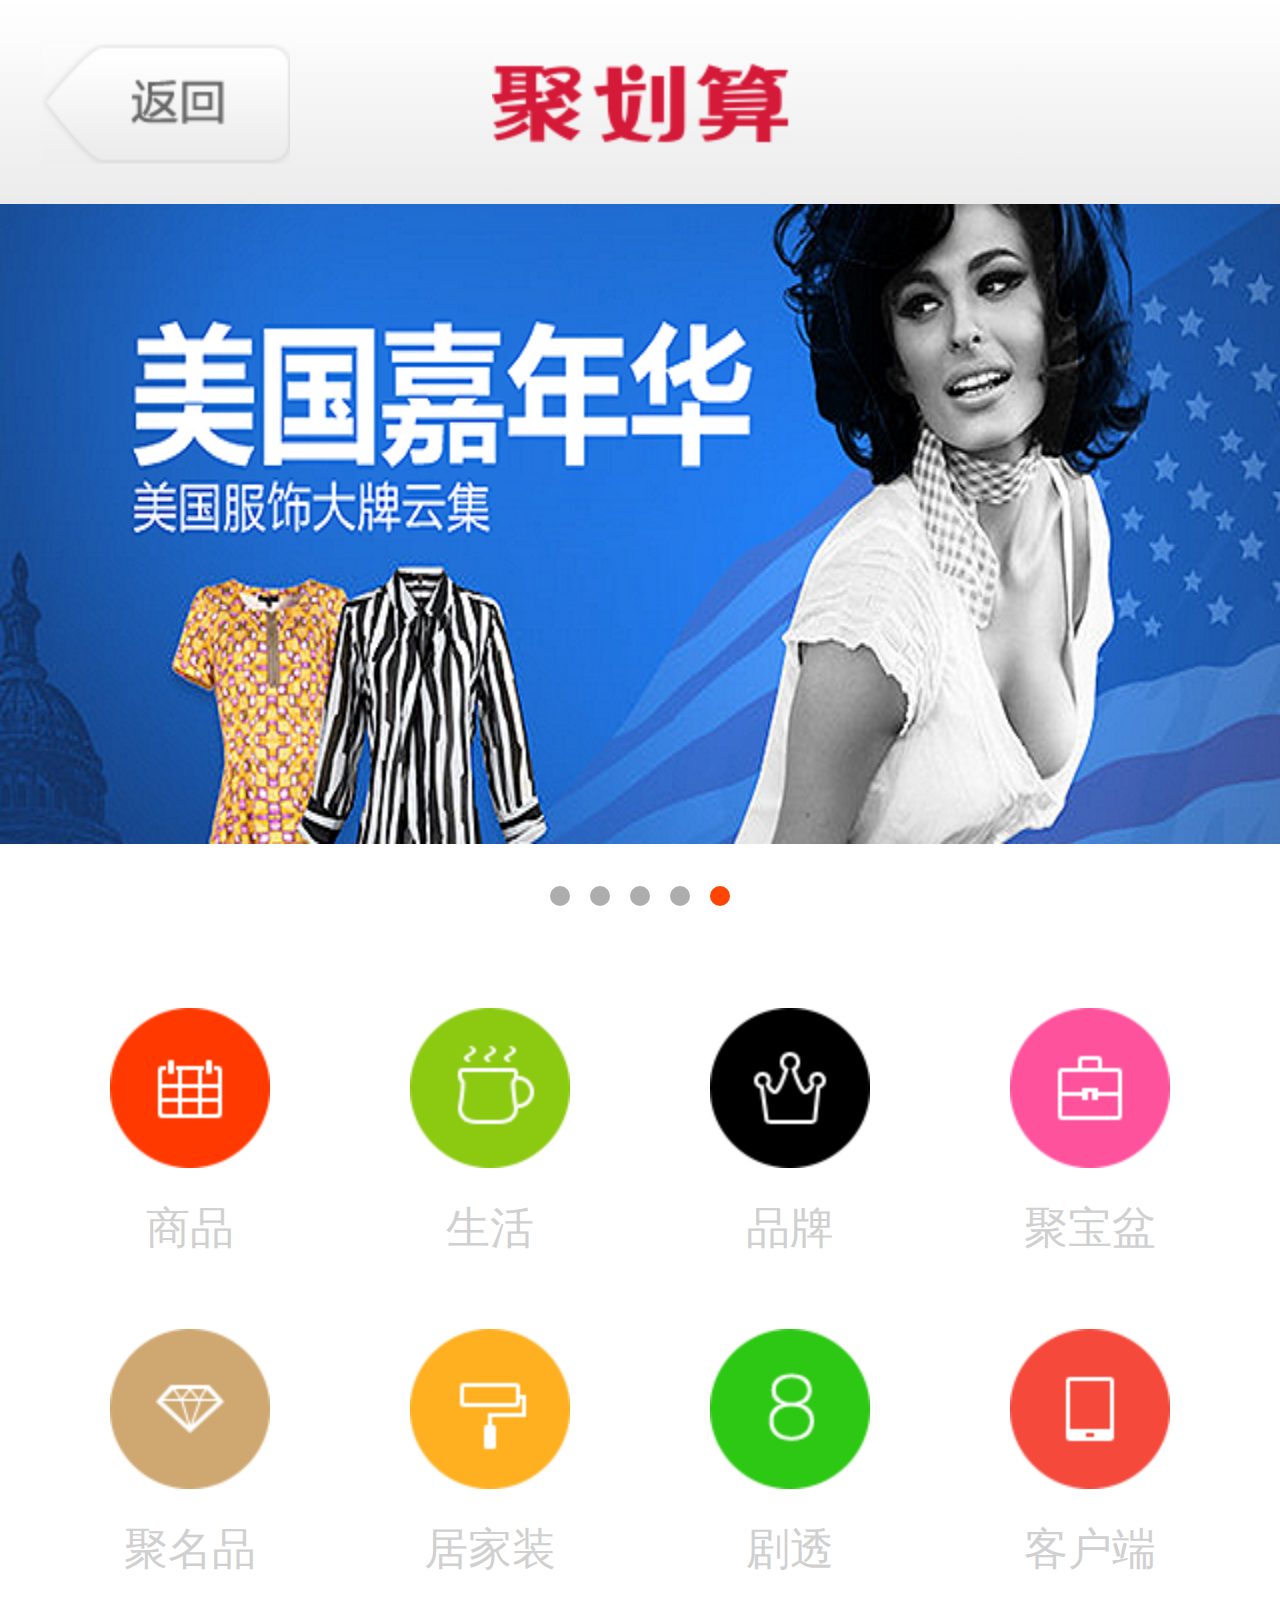
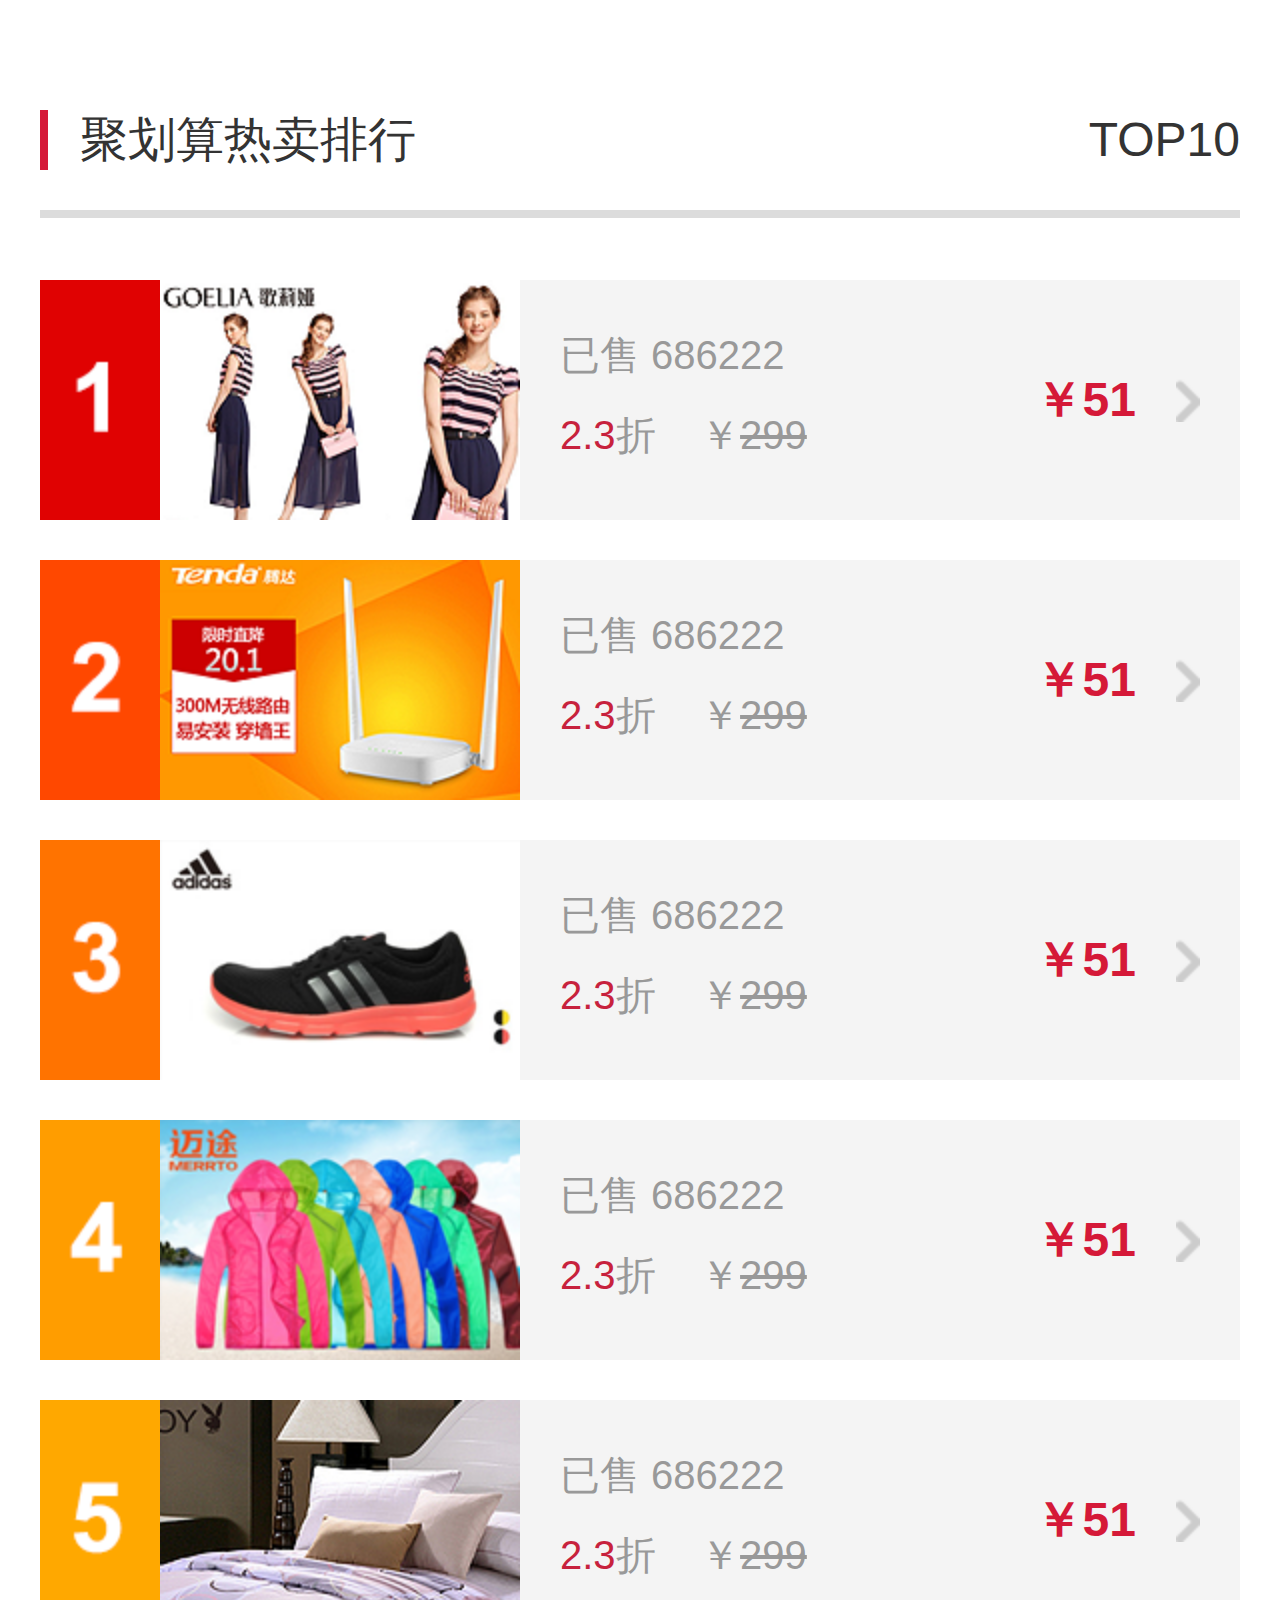
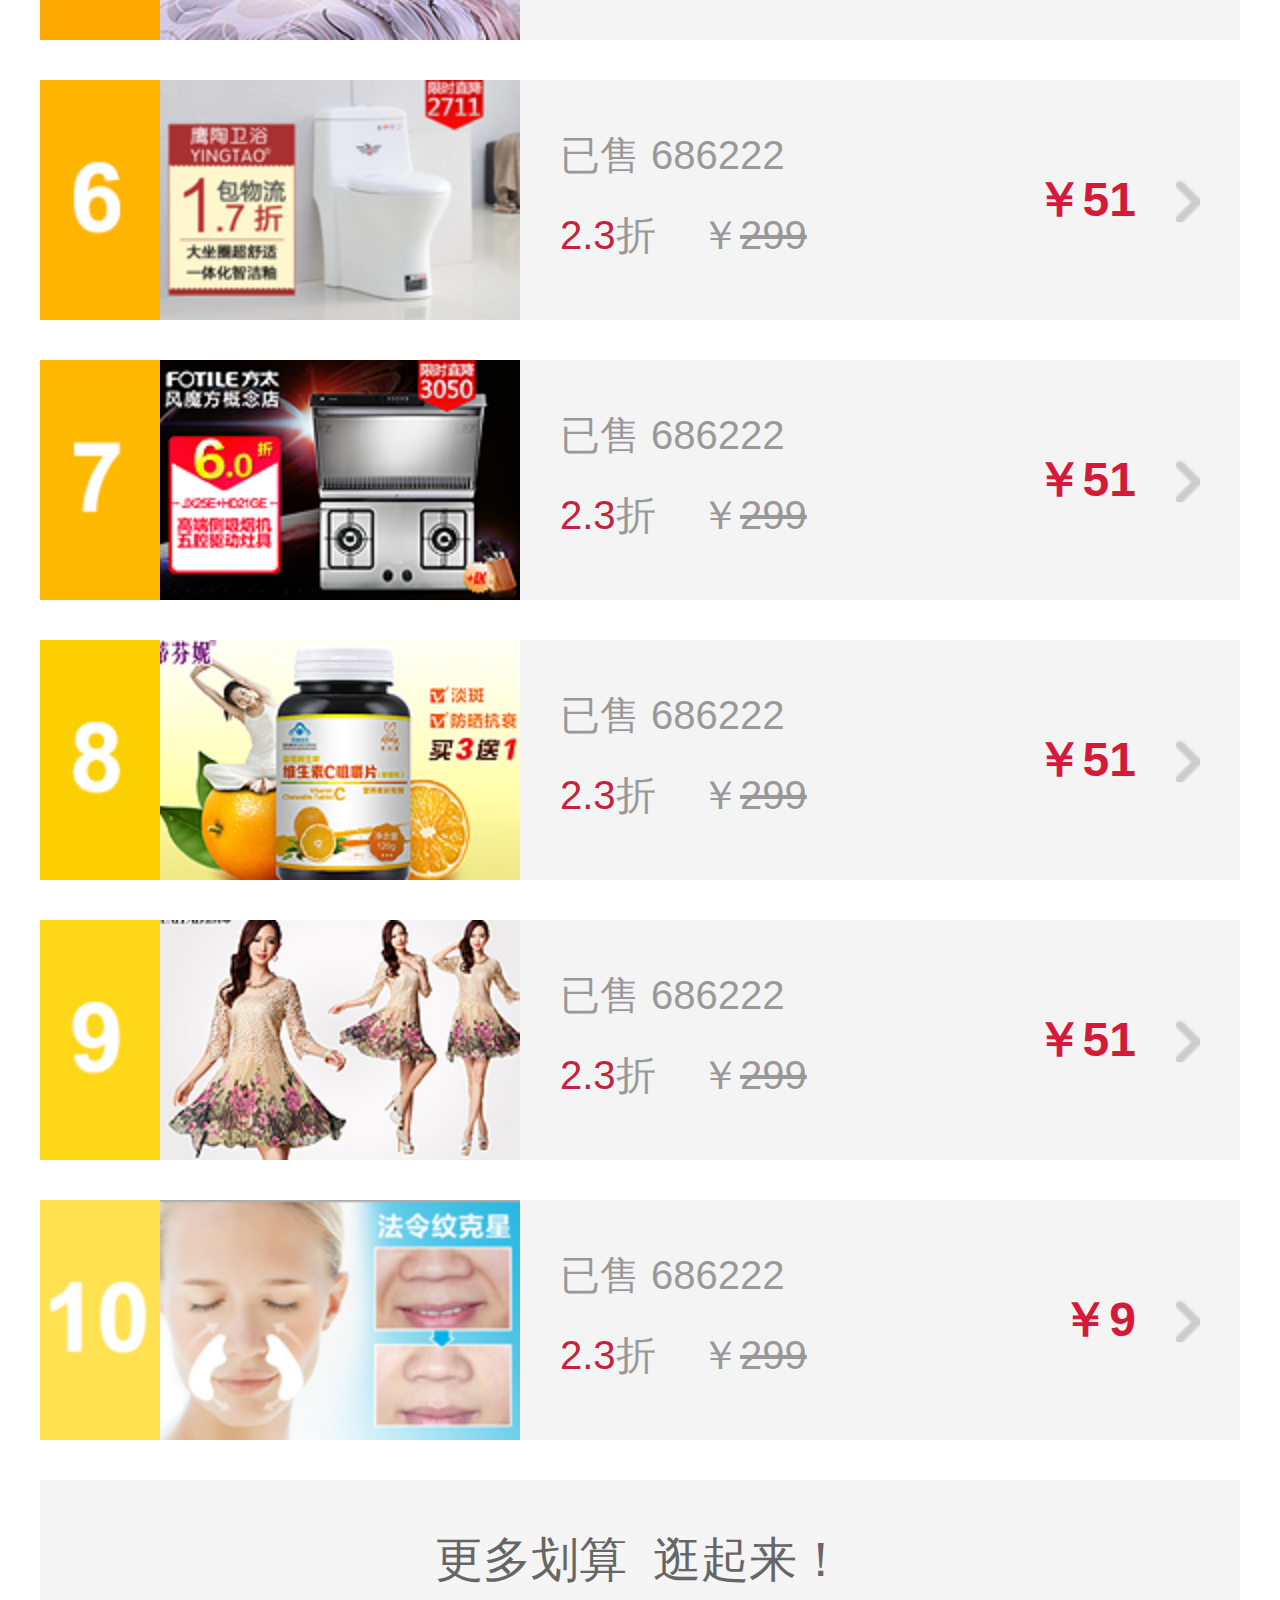
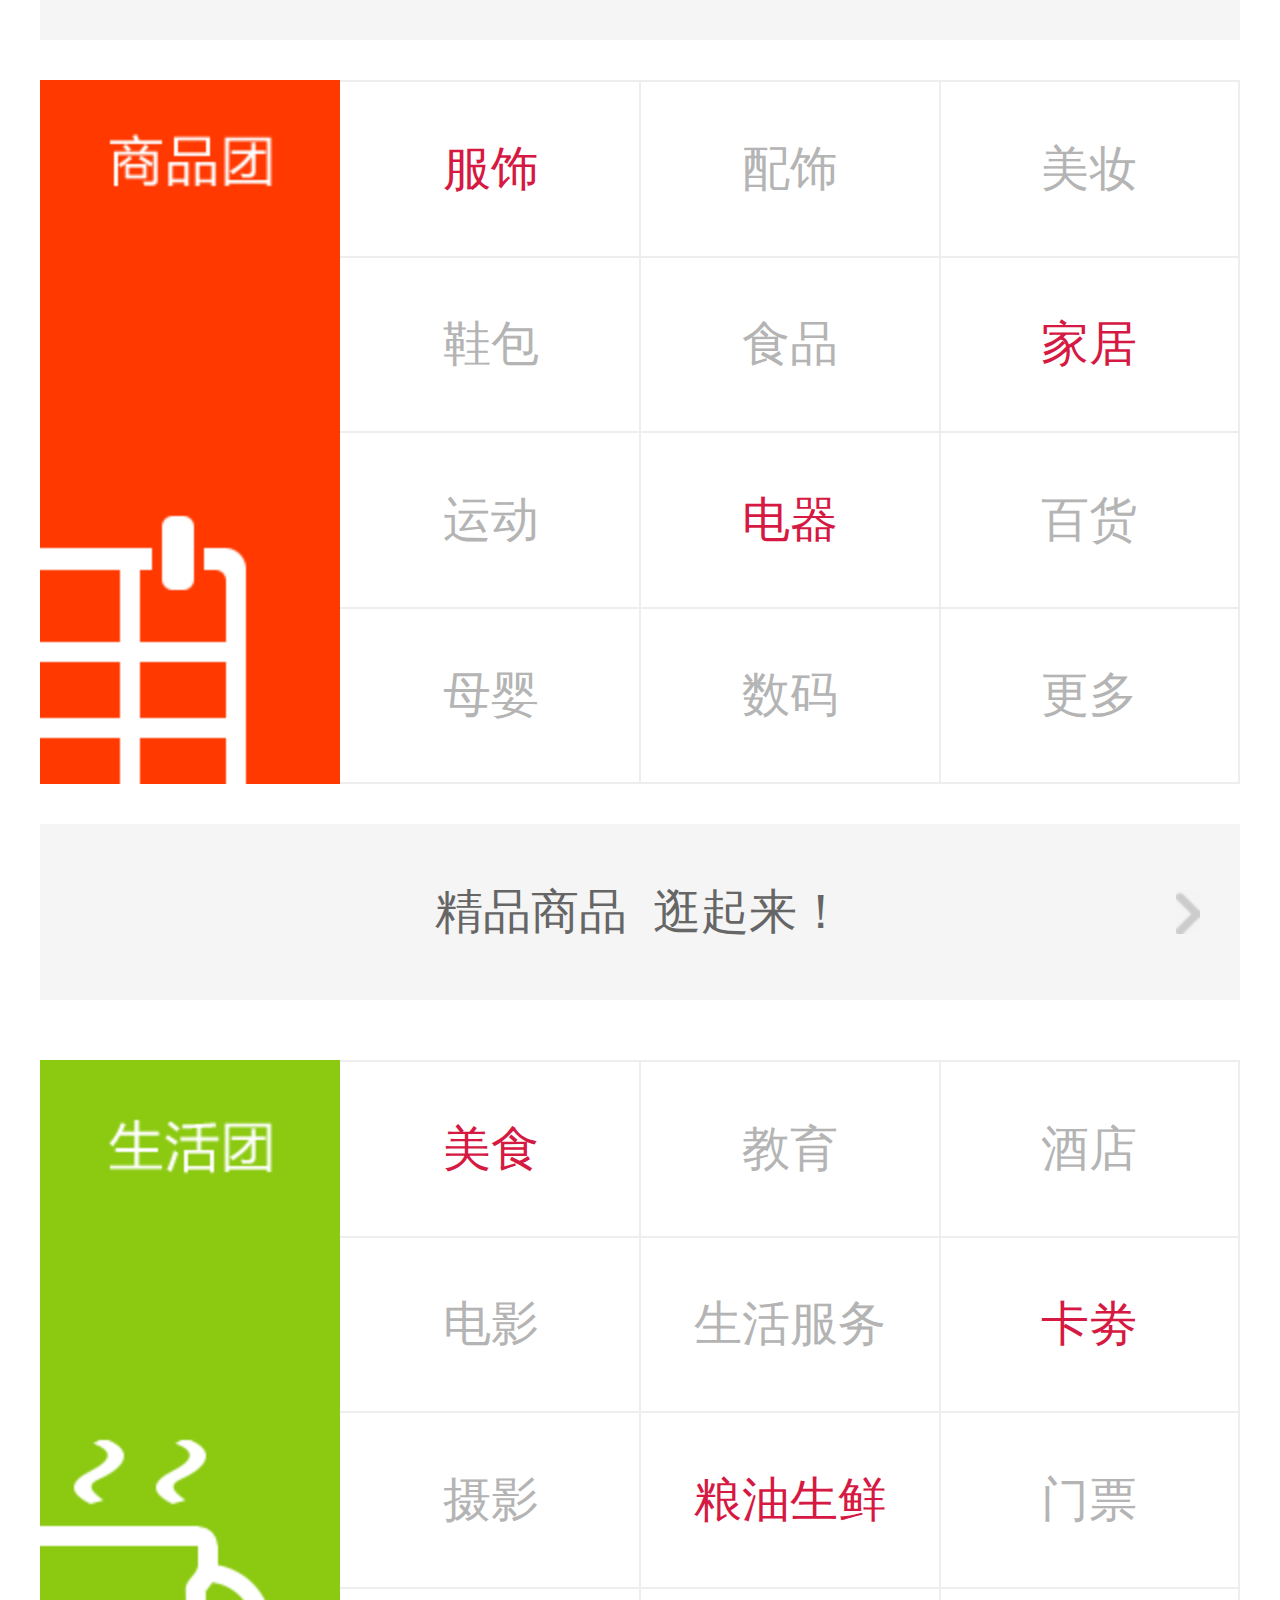
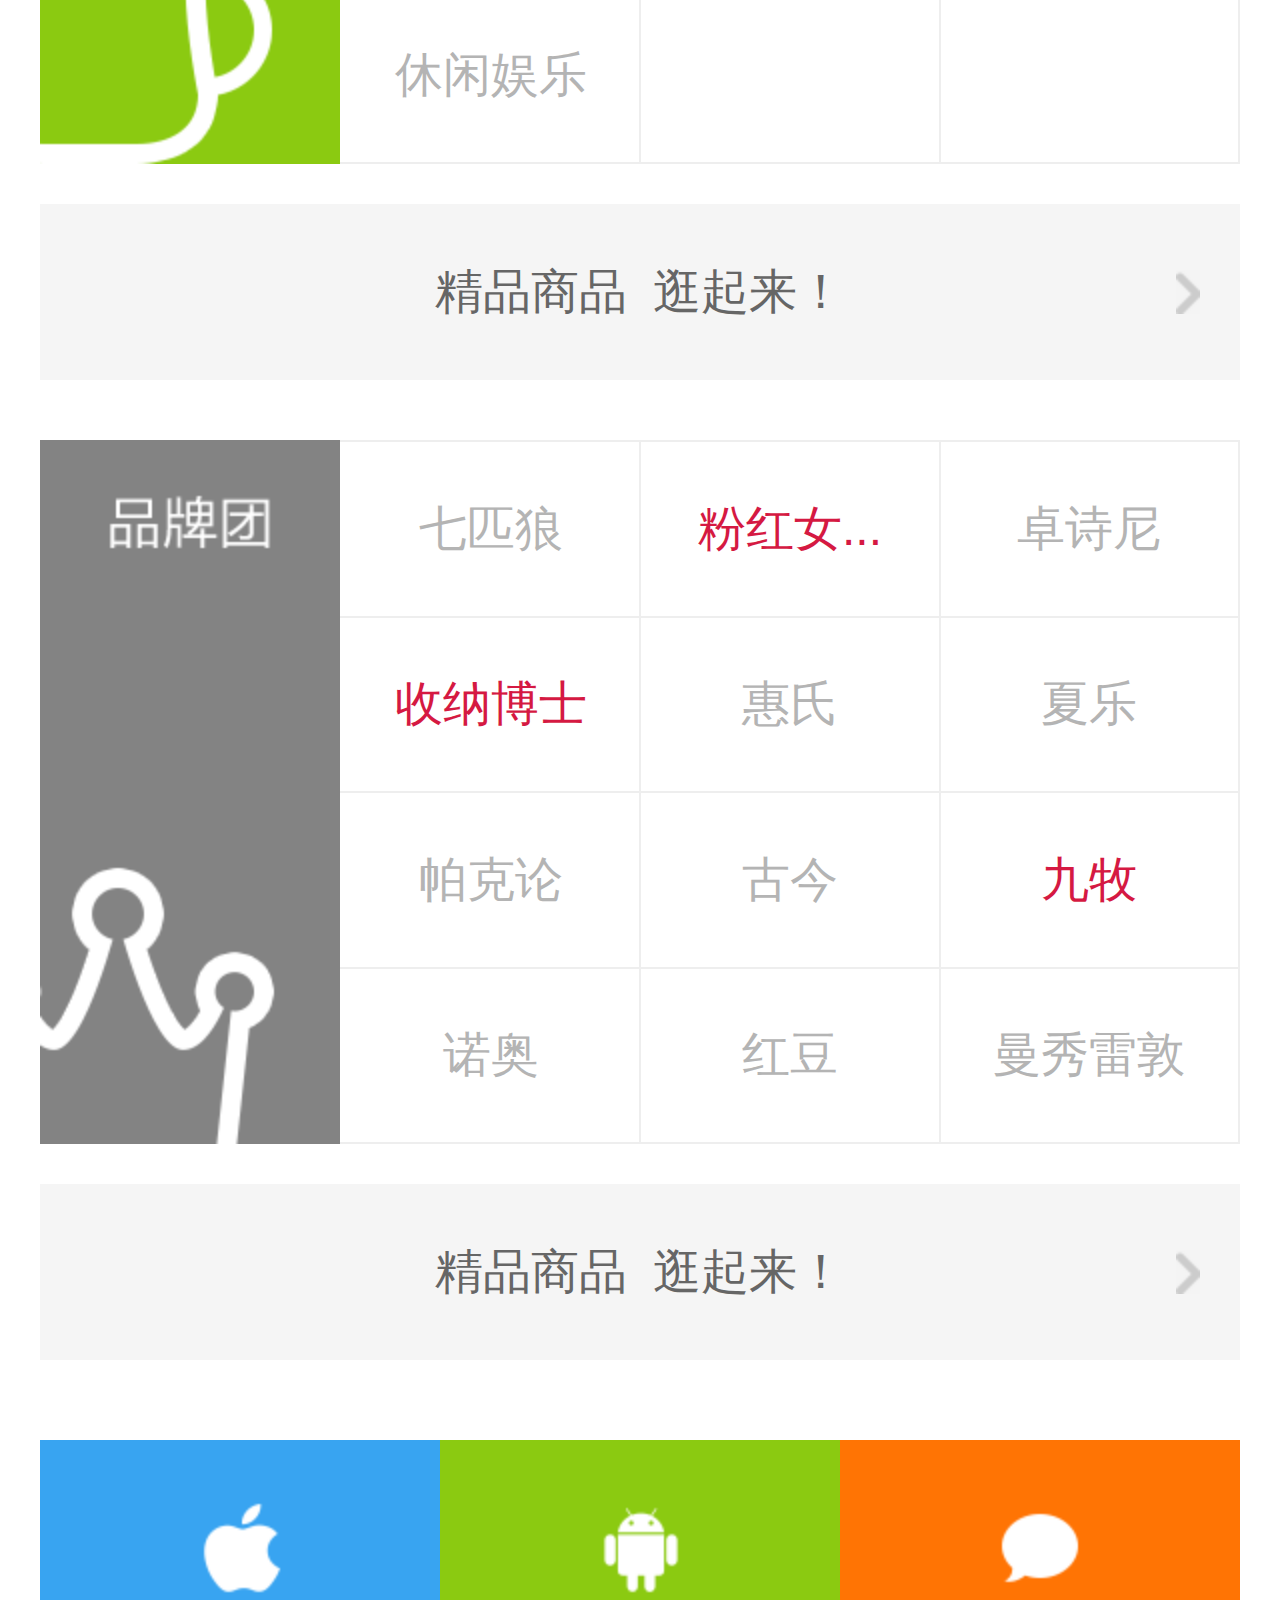
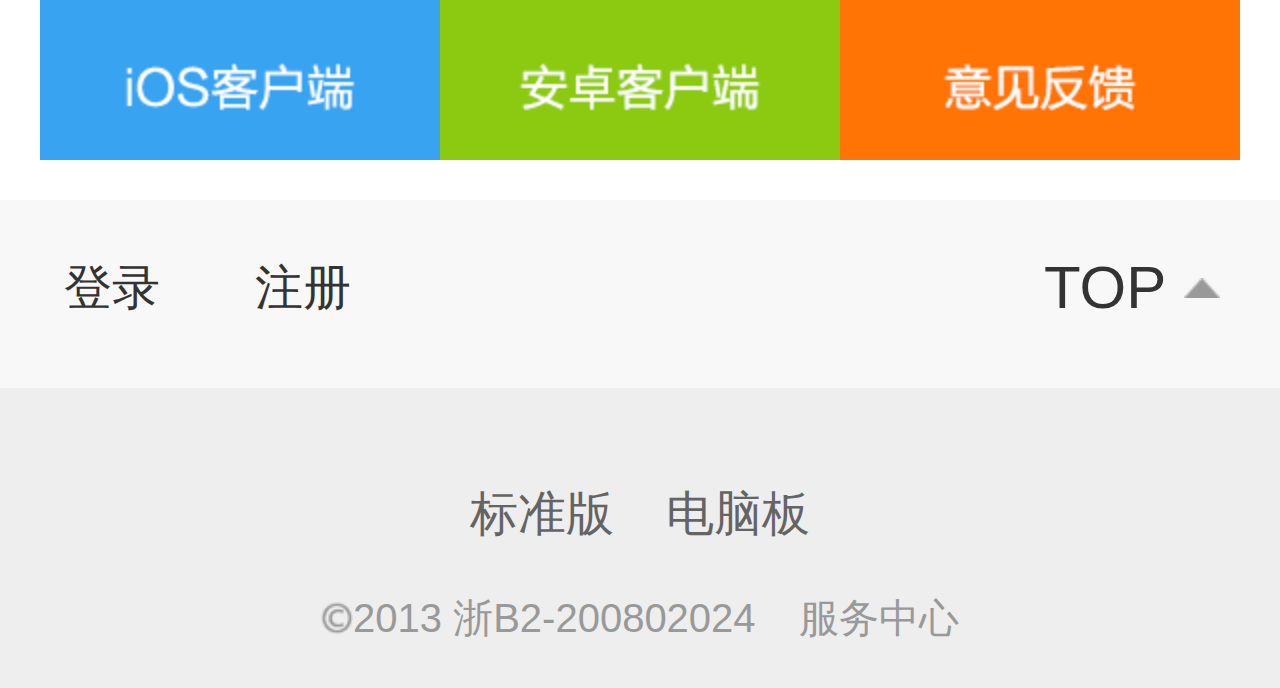
<file: calculate/index.html>
<!doctype html>
<html>
<head>
<meta charset="utf-8">
<title>聚划算</title>
<meta name="viewport" content="width=device-width, user-scalable=no, initial-scale=1.0, maximum-scale=1.0">
<link rel="stylesheet" href="css/base.css">
<link rel="stylesheet" href="css/style.css">
<script src="js/common.js"></script>
</head>

<body>
    <header class="header clearfix">
    	<a class="back_btn" href="#"><img src="img/back_btn.png"></a>
        <a class="logo" href="#"><img src="img/logo.png"></a>
    </header>
    <div class="banner_box">
        <ul class="banner_pic clearfix">
        	<li><a href="javascript:;"><img src="img/banner_5.jpg"></a></li>
            <li><a href="javascript:;"><img src="img/banner_1.png"></a></li>
            <li><a href="javascript:;"><img src="img/banner_2.jpg"></a></li>
            <li><a href="javascript:;"><img src="img/banner_3.jpg"></a></li>
            <li><a href="javascript:;"><img src="img/banner_4.jpg"></a></li>
            <li><a href="javascript:;"><img src="img/banner_5.jpg"></a></li>
            <li><a href="javascript:;"><img src="img/banner_1.png"></a></li>
        </ul>
        <ul class="banner_btn">
            <li style="display:none"></li>
            <li></li>
            <li></li>
            <li></li>
            <li></li>
            <li class="active"></li>
            <li style="display:none"></li>
        </ul>
    </div>
    <section class="main clearfix">
        <div class="menu clearfix">
        	<dl>
            	<dt><a href="javascript:;"><img src="img/icon_1.png"></a></dt>
                <dd><a href="javascript:;">商品</a></dd>
            </dl>
            <dl>
            	<dt><a href="javascript:;"><img src="img/icon_2.png"></a></dt>
                <dd><a href="javascript:;">生活</a></dd>
            </dl>
            <dl>
            	<dt><a href="javascript:;"><img src="img/icon_3.png"></a></dt>
                <dd><a href="javascript:;">品牌</a></dd>
            </dl>
            <dl>
            	<dt><a href="javascript:;"><img src="img/icon_4.png"></a></dt>
                <dd><a href="javascript:;">聚宝盆</a></dd>
            </dl>
            <dl>
            	<dt><a href="javascript:;"><img src="img/icon_5.png"></a></dt>
                <dd><a href="javascript:;">聚名品</a></dd>
            </dl>
            <dl>
            	<dt><a href="javascript:;"><img src="img/icon_6.png"></a></dt>
                <dd><a href="javascript:;">居家装</a></dd>
            </dl>
            <dl>
            	<dt><a href="javascript:;"><img src="img/icon_7.png"></a></dt>
                <dd><a href="javascript:;">剧透</a></dd>
            </dl>
            <dl>
            	<dt><a href="javascript:;"><img src="img/icon_8.png"></a></dt>
                <dd><a href="javascript:;">客户端</a></dd>
            </dl>
        </div>
        <div class="hotlist_head clearfix">
        	<span></span>
            <h2>聚划算热卖排行</h2>
            <h2 class="top10">TOP10</h2>
        </div>
        <ul class="hotlist">
        	<li>
            	<span class="num"><img src="img/num_1.png"></span>
                <a class="pic" href="javascript:;"><img  src="img/goods_1.png"/></a>
                <p class="info">
                	<span>已售 686222</span><br />
                    <i><em>2.3</em>折&nbsp;&nbsp;&nbsp;&nbsp;￥<b>299</b></i>
                </p>
                <p class="price">
                    <em>￥51</em>
                    <a class="btn_pic" href="javascript:;"><img  src="img/pic_sj.png"/></a>
                </p>
                
                
            </li>
            <li>
            	<span class="num"><img src="img/num_2.png"></span>
                <a class="pic" href="javascript:;"><img  src="img/goods_2.png"/></a>
                <p class="info">
                	<span>已售 686222</span><br />
                    <i><em>2.3</em>折&nbsp;&nbsp;&nbsp;&nbsp;￥<b>299</b></i>
                </p>
                <p class="price">
                    <em>￥51</em>
                    <a class="btn_pic" href="javascript:;"><img  src="img/pic_sj.png"/></a>
                </p>
            </li>
            <li>
            	<span class="num"><img src="img/num_3.png"></span>
                <a class="pic" href="javascript:;"><img  src="img/goods_3.png"/></a>
                <p class="info">
                	<span>已售 686222</span><br />
                    <i><em>2.3</em>折&nbsp;&nbsp;&nbsp;&nbsp;￥<b>299</b></i>
                </p>
                <p class="price">
                    <em>￥51</em>
                    <a class="btn_pic" href="javascript:;"><img  src="img/pic_sj.png"/></a>
                </p>
            </li>
            <li>
            	<span class="num"><img src="img/num_4.png"></span>
                <a class="pic" href="javascript:;"><img  src="img/goods_4.png"/></a>
                <p class="info">
                	<span>已售 686222</span><br />
                    <i><em>2.3</em>折&nbsp;&nbsp;&nbsp;&nbsp;￥<b>299</b></i>
                </p>
                <p class="price">
                    <em>￥51</em>
                    <a class="btn_pic" href="javascript:;"><img  src="img/pic_sj.png"/></a>
                </p>
            </li>
            <li>
            	<span class="num"><img src="img/num_5.png"></span>
                <a class="pic" href="javascript:;"><img  src="img/goods_5.png"/></a>
                <p class="info">
                	<span>已售 686222</span><br />
                    <i><em>2.3</em>折&nbsp;&nbsp;&nbsp;&nbsp;￥<b>299</b></i>
                </p>
                <p class="price">
                    <em>￥51</em>
                    <a class="btn_pic" href="javascript:;"><img  src="img/pic_sj.png"/></a>
                </p>
            </li>
            <li>
            	<span class="num"><img src="img/num_6.png"></span>
                <a class="pic" href="javascript:;"><img  src="img/goods_6.png"/></a>
                <p class="info">
                	<span>已售 686222</span><br />
                    <i><em>2.3</em>折&nbsp;&nbsp;&nbsp;&nbsp;￥<b>299</b></i>                </p>
                <p class="price">
                    <em>￥51</em>
                    <a class="btn_pic" href="javascript:;"><img  src="img/pic_sj.png"/></a>
                </p>
            </li>
            <li>
            	<span class="num"><img src="img/num_7.png"></span>
                <a class="pic" href="javascript:;"><img  src="img/goods_7.png"/></a>
                <p class="info">
                	<span>已售 686222</span><br />
                    <i><em>2.3</em>折&nbsp;&nbsp;&nbsp;&nbsp;￥<b>299</b></i>
                </p>
                <p class="price">
                    <em>￥51</em>
                    <a class="btn_pic" href="javascript:;"><img  src="img/pic_sj.png"/></a>
                </p>
            </li>
            <li>
            	<span class="num"><img src="img/num_8.png"></span>
                <a class="pic" href="javascript:;"><img  src="img/goods_8.png"/></a>
                <p class="info">
                	<span>已售 686222</span><br />
                    <i><em>2.3</em>折&nbsp;&nbsp;&nbsp;&nbsp;￥<b>299</b></i>
                </p>
                <p class="price">
                    <em>￥51</em>
                    <a class="btn_pic" href="javascript:;"><img  src="img/pic_sj.png"/></a>
                </p>
            </li>
            <li>
            	<span class="num"><img src="img/num_9.png"></span>
                <a class="pic" href="javascript:;"><img  src="img/goods_9.png"/></a>
                <p class="info">
                	<span>已售 686222</span><br />
                    <i><em>2.3</em>折&nbsp;&nbsp;&nbsp;&nbsp;￥<b>299</b></i>
                </p>
                <p class="price">
                    <em>￥51</em>
                    <a class="btn_pic" href="javascript:;"><img  src="img/pic_sj.png"/></a>
                </p>
            </li>
            <li>
            	<span class="num"><img src="img/num_10.png"></span>
                <a class="pic" href="javascript:;"><img  src="img/goods_10.png"/></a>
                <p class="info">
                	<span>已售 686222</span><br />
                    <i><em>2.3</em>折&nbsp;&nbsp;&nbsp;&nbsp;￥<b>299</b></i>
                </p>
                <p class="price">
                    <em>￥9</em>
                    <a class="btn_pic" href="javascript:;"><img  src="img/pic_sj.png"/></a>
                </p>
            </li>
        </ul>
        <h2 class="goods_head">更多划算&nbsp;&nbsp;逛起来！</h2>
        <div class="goods">
        	<ul>
            	<img src="img/classify_1.png">
                <table>
                    <tbody>
                        <tr>
                            <th><a class="red" href="javascript:;">服饰</a></th>
                            <th><a href="javascript:;">配饰</a></th>
                            <th><a href="javascript:;">美妆</a></th>
                        </tr>
                        <tr>
                            <th><a href="javascript:;">鞋包</a></th>
                            <th><a href="javascript:;">食品</a></th>
                            <th><a class="red" href="javascript:;">家居</a></th>
                        </tr>
                        <tr>
                            <th><a href="javascript:;">运动</a></th>
                            <th><a class="red" href="javascript:;">电器</a></th>
                            <th><a href="javascript:;">百货</a></th>
                        </tr>
                        <tr>
                            <th><a href="javascript:;">母婴</a></th>
                            <th><a href="javascript:;">数码</a></th>
                            <th><a href="javascript:;">更多</a></th>
                        </tr>
                    </tbody>
                </table>
            </ul>
            <p>
            	<em>精品商品&nbsp;&nbsp;逛起来！</em>
            	<a href="javascript:;">
            		<img src="img/pic_sj.png">
                </a>
            </p>
            <ul>
            	<img src="img/classify_2.png">
                <table>
                    <tbody>
                        <tr>
                            <th><a class="red" href="javascript:;">美食</a></th>
                            <th><a href="javascript:;">教育</a></th>
                            <th><a href="javascript:;">酒店</a></th>
                        </tr>
                        <tr>
                            <th><a href="javascript:;">电影</a></th>
                            <th><a href="javascript:;">生活服务</a></th>
                            <th><a class="red" href="javascript:;">卡劵</a></th>
                        </tr>
                        <tr>
                            <th><a href="javascript:;">摄影</a></th>
                            <th><a class="red" href="javascript:;">粮油生鲜</a></th>
                            <th><a href="javascript:;">门票</a></th>
                        </tr>
                        <tr>
                            <th><a href="javascript:;">休闲娱乐</a></th>
                            <th><a href="javascript:;"></a></th>
                            <th><a href="javascript:;"></a></th>
                        </tr>
                    </tbody>
                </table>
            </ul>
            <p>
            	<em>精品商品&nbsp;&nbsp;逛起来！</em>
            	<a href="javascript:;">
            		<img src="img/pic_sj.png">
                </a>
            </p>
            <ul>
            	<img src="img/classify_3.png">
                <table>
                    <tbody>
                        <tr>
                            <th><a href="javascript:;">七匹狼</a></th>
                            <th><a class="red" href="javascript:;">粉红女...</a></th>
                            <th><a href="javascript:;">卓诗尼</a></th>
                        </tr>
                        <tr>
                            <th><a class="red" href="javascript:;">收纳博士</a></th>
                            <th><a href="javascript:;">惠氏</a></th>
                            <th><a href="javascript:;">夏乐</a></th>
                        </tr>
                        <tr>
                            <th><a href="javascript:;">帕克论</a></th>
                            <th><a href="javascript:;">古今</a></th>
                            <th><a class="red" href="javascript:;">九牧</a></th>
                        </tr>
                        <tr>
                            <th><a href="javascript:;">诺奥</a></th>
                            <th><a href="javascript:;">红豆</a></th>
                            <th><a href="javascript:;">曼秀雷敦</a></th>
                        </tr>
                    </tbody>
                </table>
            </ul>
            <p>
            	<em>精品商品&nbsp;&nbsp;逛起来！</em>
            	<a href="javascript:;">
            		<img src="img/pic_sj.png">
                </a>
            </p>
        </div>
        <div class="guild">
        	<ul>
            	<a href="javascript:;">
                	<img src="img/guild_1.png">
                </a>
            </ul>
            <ul>
            	<a href="javascript:;">
                	<img src="img/guild_2.png">
                </a>
            </ul>
            <ul>
            	<a href="javascript:;">
                	<img src="img/guild_3.png">
                </a>
            </ul>
        </div>     
    </section>
    <footer>
    	<div class="bottom_nav">
        	<a class="loginbar" href="javascript:;">登录</a>
            <a class="regsiter" href="javascript:;">注册</a>
            <a class="top_text" href="#">TOP</a>
            <a class="top_pic" href="#"><img src="img/trigon.png"></a>
        </div>
        <div class="footer">
        	<p>
        		<a class="standard" href="javascript:;">标准版</a>
            	<a class="pc" href="javascript:;">电脑板</a>
            </p>
            <p>
            	<a class="copyright" href="javascript:;"><img src="img/copyright_pic.png">2013 浙B2-200802024</a>
            	<a class="service" href="javascript:;">服务中心</a>
            </p>
        </div>
    </footer>
</body>
</html>
</file>
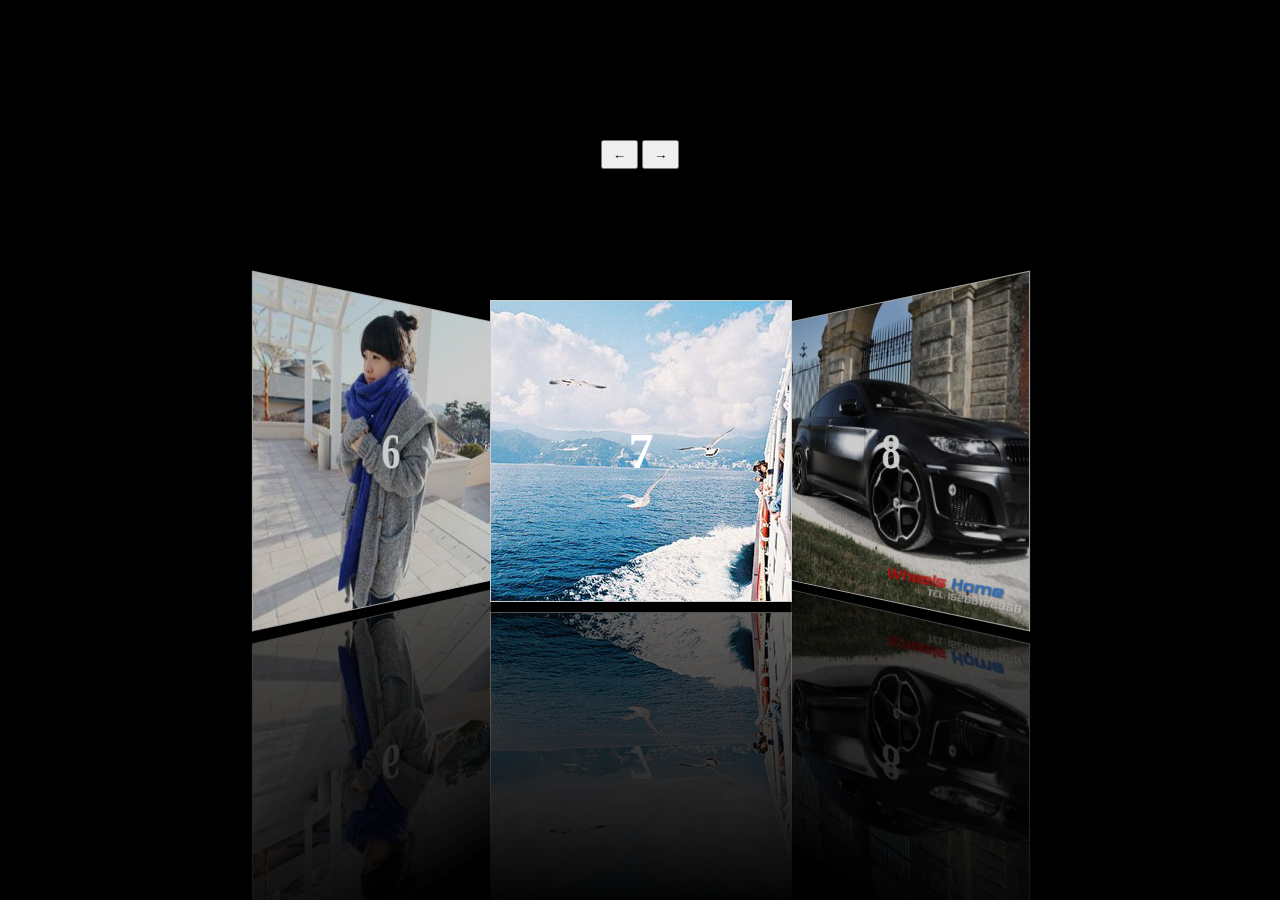
<file: ClickSwitch/index.html>
<!DOCTYPE html>
<!-- saved from url=(0053)https://guowu001.github.io/CSS3H5/ClickSwitch.html -->
<html><head><meta http-equiv="Content-Type" content="text/html; charset=UTF-8">

<title>点击切换</title>
<style>
*{margin: 0;padding: 0;list-style: none;}
 
body{background: #000;text-align: center;}

input{padding: 5px 10px;margin-top: 140px;}

ul{ width:300px; height:300px; position:absolute; left:50%; top:50%; margin:-150px 0 0 -150px;}
li{position: absolute;
	width:100%;
	height:100%;
	background: #399;
	border: 1px solid #ccc;
	left:0;
	top:0;
	font-size: 50px;
	font-weight: bold;
	font-family: "Microsoft yahei";
	color: #fff;
	text-align: center;
	line-height: 300px;
	opacity:0;
	transition: 1s all ease;
	-webkit-box-reflect:below 10px -webkit-linear-gradient(rgba(0,0,0,0),rgba(0,0,0,0.4));
	transform: perspective(800px) rotateY(0deg); 
	} 
 li.l2{z-index:1; transform: perspective(800px) translateX(-350px) rotateY(60deg); }
 li.l1{z-index:2; opacity:0.8; transform: perspective(800px) translateX(-250px) rotateY(60deg); }
 li.cur{z-index:3; opacity:1;  }
 li.r1{z-index:2; opacity:0.8; transform: perspective(800px) translateX(250px) rotateY(-60deg); }
 li.r2{z-index:1; transform: perspective(800px) translateX(350px) rotateY(-60deg); }
 li:nth-child(1){ background:url(images/show5.jpg) no-repeat;}
 li:nth-child(2){ background:url(images/show1.jpg) no-repeat;}
 li:nth-child(3){ background:url(images/show2.jpg) no-repeat;}
 li:nth-child(4){ background:url(images/show3.jpg) no-repeat;}
 li:nth-child(5){ background:url(images/show4.jpg) no-repeat;}
 li:nth-child(6){ background:url(images/show5.jpg) no-repeat;}
 li:nth-child(7){ background:url(images/show6.jpg) no-repeat;}
 li:nth-child(8){ background:url(images/show7.jpg) no-repeat;}
 li:nth-child(9){ background:url(images/show8.jpg) no-repeat;}
 
</style>
<script>
window.onload=function(){
	var aLi=document.querySelectorAll('ul li');
	var oLeft=document.querySelector('#left');
	var oRight=document.querySelector('#right');
	
	var arr=[];
	for(var i=0;i<aLi.length;i++)
	{
		arr.push(aLi[i].className);
	}
	var bF=false;

	oLeft.onclick=function (){
		
		if(bF) return;
		bF=true;
		var oLi=document.querySelector('.cur');
		
		arr.unshift(arr.pop());
			
		for(var i=0;i<aLi.length;i++)
		{
			aLi[i].className=arr[i];
		}
		oLi.addEventListener('transitionend',show,false);
		function show(){
           bF=false;    
        };
	};
	oRight.onclick=function (){
		if(bF) return;
		bF=true;
		var oLi=document.querySelector('.cur');
		
		arr.push(arr.shift());
		
		for(var i=0;i<aLi.length;i++)
		{
			aLi[i].className=arr[i];
		}
		oLi.addEventListener('transitionend',show,false);
		function show(){
           bF=false;    
        };
	};
	
	
	
};
</script>
</head>

<body>
<input type="button" value="←" id="left">
<input type="button" value="→" id="right">
    <ul>
        <li class="r2">0</li>
        <li class="">1</li>
        <li class="">2</li>
        <li class="">3</li>
        <li class="">4</li>
        <li class="l2">5</li>
        <li class="l1">6</li>
        <li class="cur">7</li>
        <li class="r1">8</li>
    </ul>


</body></html>
</file>
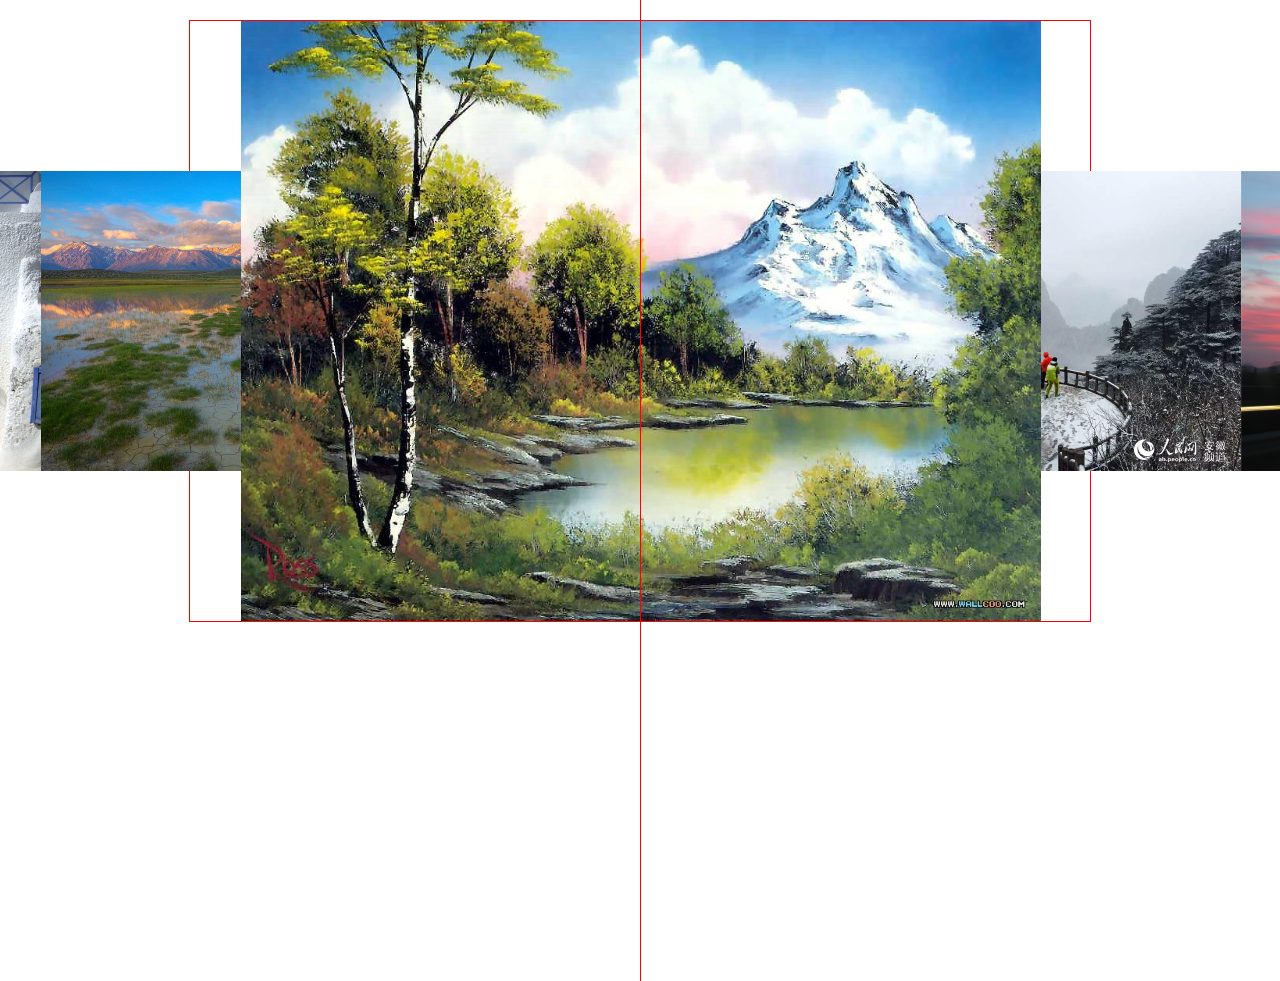
<file: Drag_large/index.html>
<!DOCTYPE html>
<!-- saved from url=(0056)https://guowu001.github.io/Drag_large/Drag_large.html -->
<html><head><meta http-equiv="Content-Type" content="text/html; charset=UTF-8">

<title>拖拽变大</title>
<style>
* { margin:0; padding:0; }
body{ overflow:hidden; height:100%;}
.box { position:relative; width:900px; height:600px; margin:20px auto; border:1px solid red; }
.test { position:absolute; left:50%; top:-40px; height:1000px; border-left:1px solid red; z-index:1000; }
ul { position:absolute; top:50%; margin-top:-150px; left:0; height:300px; }
li { position:relative; float:left; width:400px; height:300px; list-style:none; }

img { width:400px; height:300px; }
</style>
<script>
window.onload=function (){
	var oDiv=document.getElementById('div1');
	var oUl=document.getElementById('ul1');
	var aLi=oUl.children;
	
	var aImg=oUl.getElementsByTagName('img');
	
	var iCenter=oDiv.offsetWidth/2;
	var w=aLi[0].offsetWidth;
	oUl.style.width=w*aLi.length+'px';
	// var maxLeft=iCenter-w/2;
	var maxLeft=iCenter-(1-0.5)*w;
	var minLeft=iCenter-(aLi.length-0.5)*w;
	
	var maxWidth=800;
	var maxHeight=600;
	var minWidth=400;
	var minHeight=300;
	
	oUl.style.left=iCenter-(4-0.5)*w+'px';
	setSize();
	
	// 拖拽
	oUl.onmousedown=function (ev){
		var oEvent=ev || event;
		var disX=oEvent.clientX-oUl.offsetLeft;
		
		document.onmousemove=function (ev){
			var oEvent=ev || event;
			var left=oEvent.clientX-disX;
			
			if (left > maxLeft)
			{
				left=maxLeft;
			}
			else if (left < minLeft)
			{
				left=minLeft;
			}
			
			oUl.style.left=left+'px';
			
			setSize();
		};
		
		document.onmouseup=function (){
			document.onmousemove=null;
			document.onmouseup=null;
		};
		
		return false;
	};
	
	function setSize()
	{
		for (var i=0; i<aLi.length; i++)
		{
			// 每个li距离div中心点的距离
			var dis=Math.abs(aLi[i].offsetWidth/2+aLi[i].offsetLeft+oUl.offsetLeft-iCenter);
			
			// 算比例
			var scale=1-dis/500;
			scale.toFixed(2);
			(scale<0.5) && (scale=0.5);
			
			
			
			// 动态改变图片的宽高
			aImg[i].style.width=maxWidth*scale+'px';
			aImg[i].style.height=maxHeight*scale+'px';
			
			// margin拽回来
			var marginTop=(minHeight-aImg[i].offsetHeight)/2;
			aImg[i].style.marginTop=marginTop+'px';
			
			var marginleft=(minWidth-aImg[i].offsetWidth)/2;
			aImg[i].style.marginLeft=marginleft+'px';
			
			aLi[i].style.zIndex=scale*100;
		}
	}
};
</script>
</head>

<body>
	<div class="box" id="div1">
		<div class="test"></div>
		<ul id="ul1" style="width: 2400px; left: -949px;">
			<li style="z-index: 50;"><img src="img/1.jpg" style="width: 400px; height: 300px; margin-top: 0px; margin-left: 0px;"></li>
			<li style="z-index: 50;"><img src="img/2.jpg" style="width: 400px; height: 300px; margin-top: 0px; margin-left: 0px;"></li>
			<li style="z-index: 50;"><img src="img/3.jpg" style="width: 400px; height: 300px; margin-top: 0px; margin-left: 0px;"></li>
			<li style="z-index: 100;"><img src="img/4.jpg" style="width: 800px; height: 600px; margin-top: -150px; margin-left: -200px;"></li>
			<li style="z-index: 50;"><img src="img/5.jpg" style="width: 400px; height: 300px; margin-top: 0px; margin-left: 0px;"></li>
			<li style="z-index: 50;"><img src="img/6.jpg" style="width: 400px; height: 300px; margin-top: 0px; margin-left: 0px;"></li>
		</ul>
	</div>












</body></html>
</file>
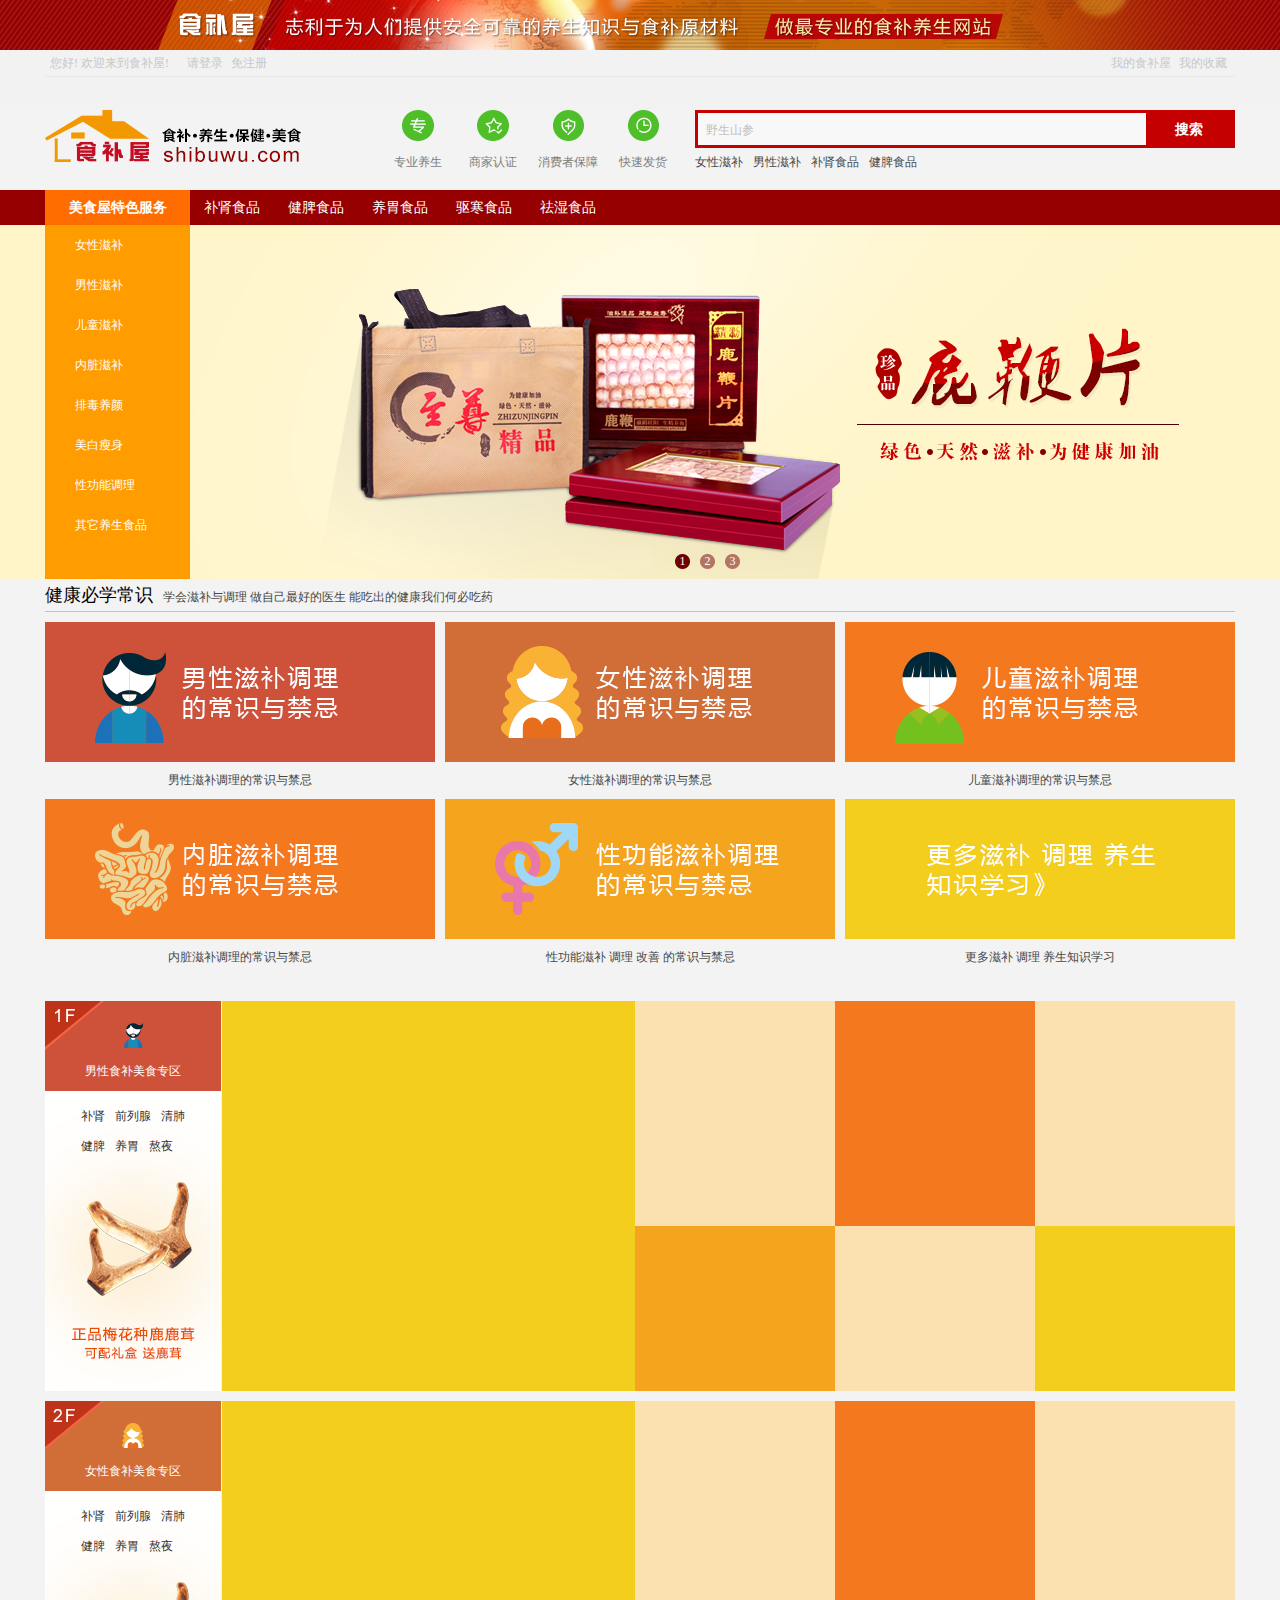
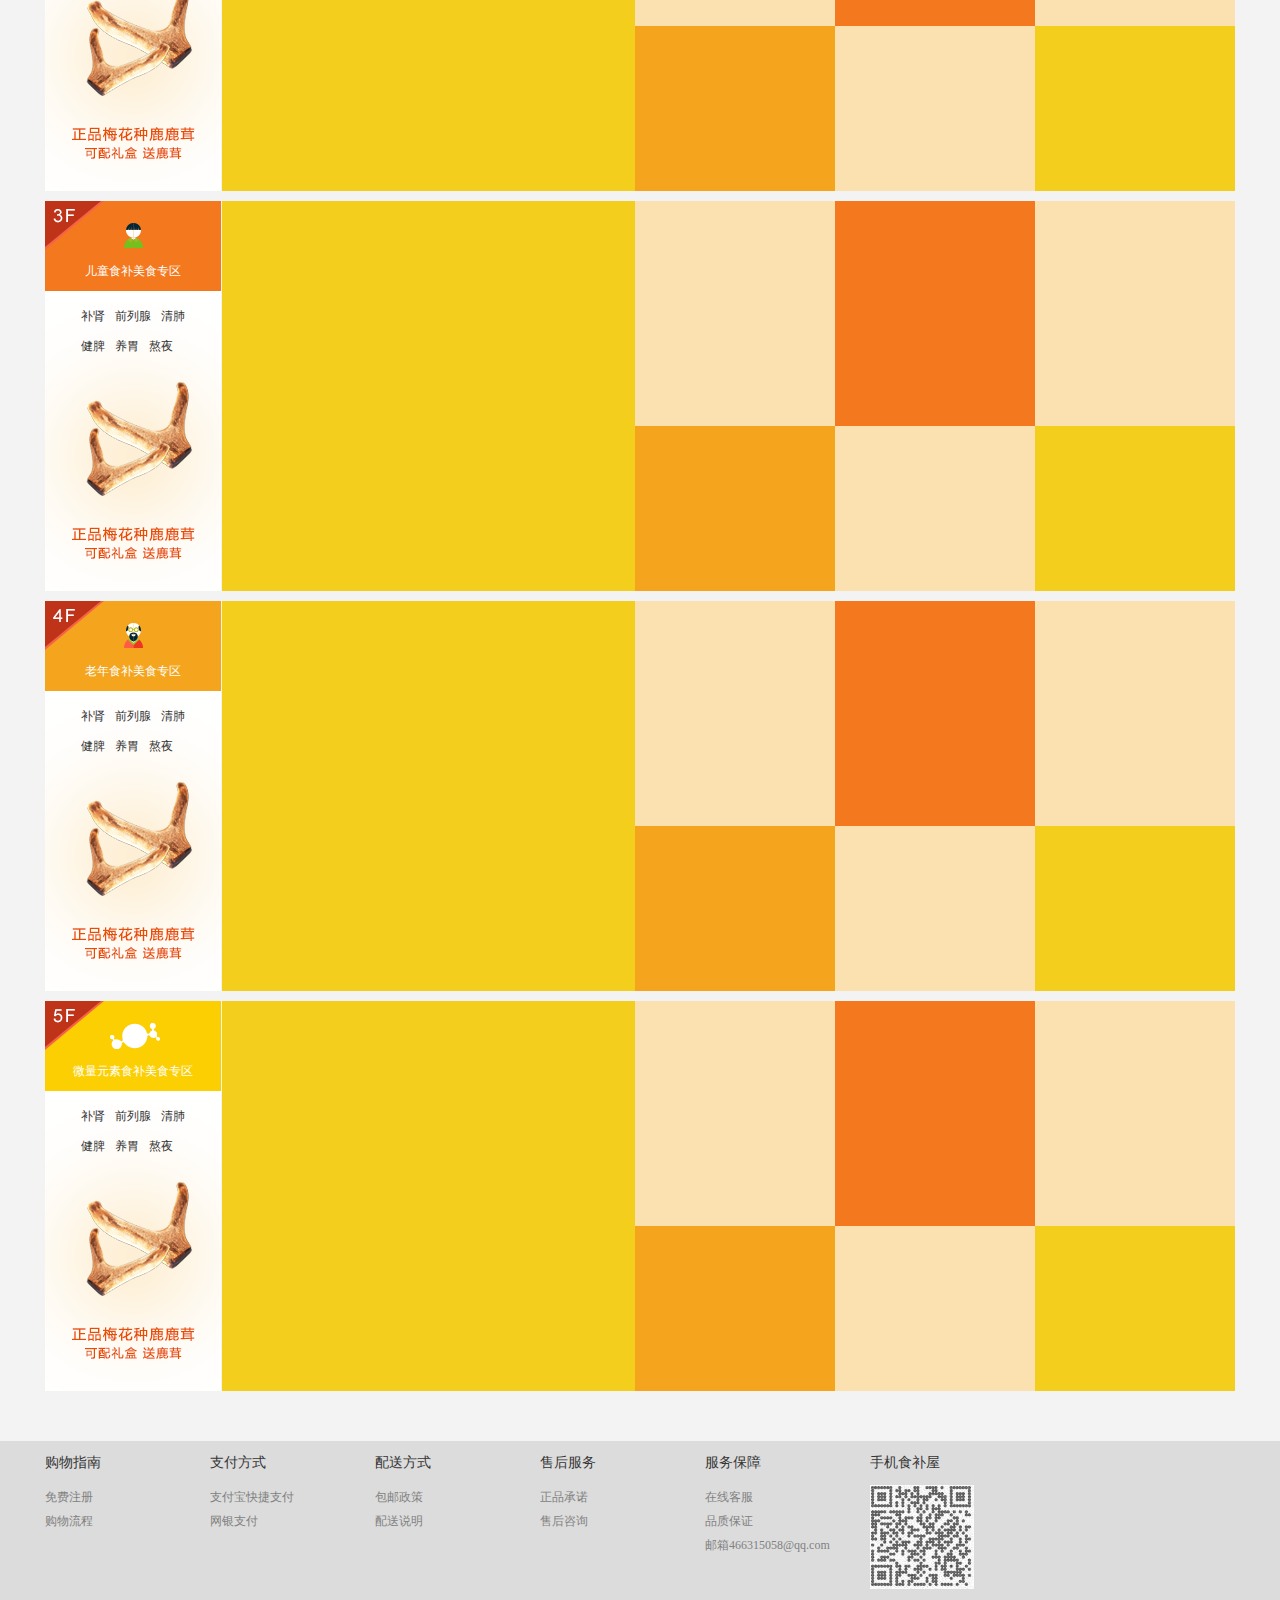
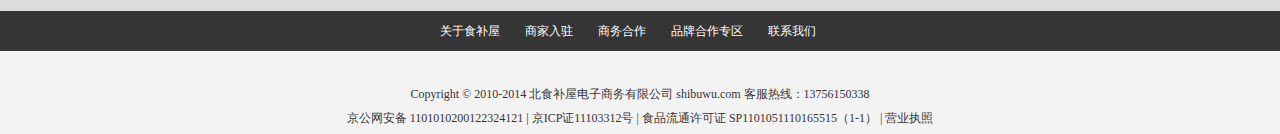
<file: food/index.html>
<!DOCTYPE html PUBLIC "-//W3C//DTD XHTML 1.0 Transitional//EN" "http://www.w3.org/TR/xhtml1/DTD/xhtml1-transitional.dtd">
<html xmlns="http://www.w3.org/1999/xhtml">
<head>
<meta http-equiv="Content-Type" content="text/html; charset=utf-8" />
<title>食补屋</title>
<link rel="stylesheet" href="css/basic.css">
<link rel="stylesheet" href="css/index.css">
<script>
	window.onload=function(){
		var	oDiv1=document.getElementById('div1');
		var oUl=document.getElementById('ul1');
		var aLi=oUl.getElementsByTagName('li');
		var aDiv1=oDiv1.getElementsByTagName('div');
		var iNow=0;
		var timer;
		for(var i=0; i<aLi.length; i++){
			aLi[i].index=i;
			aLi[i].onmouseover=function(){
				for(var i=0; i<aLi.length; i++){
					aLi[i].className='';
					aDiv1[i].style.display='none';
				}
				this.className='active';
				aDiv1[this.index].style.display='block';	
			};
			aDiv1[i].onmouseleave=function(){
				for(var i=0; i<aLi.length; i++){
					aLi[i].className='';
					aDiv1[i].style.display='none';	
				}	
			};
			
		}
		
		
		var oDiv2=document.getElementById('div2');
		var aImg=oDiv2.getElementsByTagName('img');
		var oDiv3=document.getElementById('div3');
		var aA=oDiv3.getElementsByTagName('a');
		for(var i=0; i<aA.length; i++){
			aA[i].index=i;
			aA[i].onmouseover=function(){
				iNow=this.index;
				for(var i=0; i<aA.length; i++){
					aA[i].className='';
					aImg[i].className='';	
				}
				this.className='active';
				aImg[this.index].className='active';
			};	
		}
		timer=setInterval(next,3000);
		function next(){
			if(iNow<aA.length-1){
				iNow++;	
			}else{
				iNow=0;	
			}
			for(var i=0; i<aA.length; i++){
				aA[i].className='';
				aImg[i].className='';	
			}
			aA[iNow].className='active';
			aImg[iNow].className='active';
		}
		oDiv2.onmouseover=function(){
			clearInterval(timer);	
		};
		oDiv2.onmouseout=function(){
			timer=setInterval(next,3000);	
		};
	};
</script>
</head>

<body>
<!----------------------------顶部通栏广告----------------------------------------->
<div class="top_banner"></div>
<!----------------------------注册登录----------------------------------------->
<div class="header_bar">
    <div class="login_M">
        <p class="welcome">您好! 欢迎来到食补屋!</p>
        <div class="login_list fl">
            <a href="javascript:;">请登录</a><a href="javascript:;">免注册</a>
        </div>
        <div class="login_list fr">
            <a href="javascript:;">我的食补屋</a><a href="javascript:;">我的收藏</a>
        </div>
    </div>
</div>
<!----------------------------LOGO及搜索框----------------------------------------->
<div class="logo_bar">
    <div class="logo_M">
        <a class="logo" href="javascript:;"><img src="images/logo.png" /></a>
        <ul class="icon_list">
        	<li>
            	<img src="images/icon_01.png" />
                <a href="food.html">专业养生</a>
            </li>
            <li>
            	<img src="images/icon_02.png" />
                <a href="knowledge.html">商家认证</a>
            </li>
            <li>
            	<img src="images/icon_03.png" />
                <a href="search.html">消费者保障</a>
            </li>
            <li>
            	<img src="images/icon_04.png" />
                <a href="search.html">快速发货</a>
            </li>
        </ul>
        <div class="search_box">
        	<div class="search_show">
            	<div class="search">
                	<input type="text" class="search_inp" />
                    <span class="inp">野生山参</span>
                </div>
                <input type="button" class="search_btn" value="搜索" />
            </div>
            <div class="search_list">
            	<a href="javascript:;">女性滋补</a><a href="javascript:;">男性滋补</a><a href="javascript:;">补肾食品</a><a href="knowledge.html">健脾食品</a>
            </div>
        </div>
    </div>
</div>
<!----------------------------导航----------------------------------------->
<div class="nav_bar">
	<div class="nav_M">
    	<p>美食屋特色服务</p>
        <ul class="nav_list">
        	<li><a href="search.html">补肾食品</a></li><li><a href="food.html">健脾食品</a></li><li><a href="knowledge.html">养胃食品</a></li><li><a href="knowledge.html">驱寒食品</a></li><li><a href="search.html">祛湿食品</a></li>
        </ul>
    </div>
</div>
<!----------------------------轮播图和导航----------------------------------------->
<div class="focus_bar">
	<div class="focus_M" id="div1">
    	<ul class="left_bar" id="ul1">
        	<li>女性滋补<span></span></li>
            <li>男性滋补<span></span></li>
            <li>儿童滋补<span></span></li>
            <li>内脏滋补<span></span></li>
            <li>排毒养颜<span></span></li>
            <li>美白瘦身<span></span></li>
            <li>性功能调理<span></span></li>
            <li>其它养生食品<span></span></li>
        </ul>
        <div class="js_left_bar">
        	<a href="javascript:;">美容养颜食品</a>
            <a href="javascript:;">瘦身</a>
            <a href="javascript:;">补血</a>
            <a href="javascript:;">排毒</a>
            <a href="javascript:;">月经不调</a>
            <a href="javascript:;">子宫肌瘤</a>
            <a href="javascript:;">外阴炎</a>
            <a href="javascript:;">乳腺增生</a>
            <a href="javascript:;">宫颈糜烂</a>
            <a href="javascript:;">附件炎</a>
            <a href="javascript:;">阴道炎</a>
            <a href="javascript:;" style="border:none">乳腺炎</a>
        </div>
		<div class="js_left_bar">
        	<a href="javascript:;">美容养颜食品2</a>
            <a href="javascript:;">瘦身</a>
            <a href="javascript:;">补血</a>
            <a href="javascript:;">排毒</a>
            <a href="javascript:;">月经不调</a>
            <a href="javascript:;">子宫肌瘤</a>
            <a href="javascript:;">外阴炎</a>
            <a href="javascript:;">乳腺增生</a>
            <a href="javascript:;">宫颈糜烂</a>
            <a href="javascript:;">附件炎</a>
            <a href="javascript:;">阴道炎</a>
            <a href="javascript:;" style="border:none">乳腺炎</a>
        </div>
		<div class="js_left_bar">
        	<a href="javascript:;">美容养颜食品3</a>
            <a href="javascript:;">瘦身</a>
            <a href="javascript:;">补血</a>
            <a href="javascript:;">排毒</a>
            <a href="javascript:;">月经不调</a>
            <a href="javascript:;">子宫肌瘤</a>
            <a href="javascript:;">外阴炎</a>
            <a href="javascript:;">乳腺增生</a>
            <a href="javascript:;">宫颈糜烂</a>
            <a href="javascript:;">附件炎</a>
            <a href="javascript:;">阴道炎</a>
            <a href="javascript:;" style="border:none">乳腺炎</a>
        </div>
		<div class="js_left_bar">
        	<a href="javascript:;">美容养颜食品4</a>
            <a href="javascript:;">瘦身</a>
            <a href="javascript:;">补血</a>
            <a href="javascript:;">排毒</a>
            <a href="javascript:;">月经不调</a>
            <a href="javascript:;">子宫肌瘤</a>
            <a href="javascript:;">外阴炎</a>
            <a href="javascript:;">乳腺增生</a>
            <a href="javascript:;">宫颈糜烂</a>
            <a href="javascript:;">附件炎</a>
            <a href="javascript:;">阴道炎</a>
            <a href="javascript:;" style="border:none">乳腺炎</a>
        </div>
		<div class="js_left_bar">
        	<a href="javascript:;">美容养颜食品5</a>
            <a href="javascript:;">瘦身</a>
            <a href="javascript:;">补血</a>
            <a href="javascript:;">排毒</a>
            <a href="javascript:;">月经不调</a>
            <a href="javascript:;">子宫肌瘤</a>
            <a href="javascript:;">外阴炎</a>
            <a href="javascript:;">乳腺增生</a>
            <a href="javascript:;">宫颈糜烂</a>
            <a href="javascript:;">附件炎</a>
            <a href="javascript:;">阴道炎</a>
            <a href="javascript:;" style="border:none">乳腺炎</a>
        </div>
		<div class="js_left_bar">
        	<a href="javascript:;">美容养颜食品6</a>
            <a href="javascript:;">瘦身</a>
            <a href="javascript:;">补血</a>
            <a href="javascript:;">排毒</a>
            <a href="javascript:;">月经不调</a>
            <a href="javascript:;">子宫肌瘤</a>
            <a href="javascript:;">外阴炎</a>
            <a href="javascript:;">乳腺增生</a>
            <a href="javascript:;">宫颈糜烂</a>
            <a href="javascript:;">附件炎</a>
            <a href="javascript:;">阴道炎</a>
            <a href="javascript:;" style="border:none">乳腺炎</a>
        </div>
		<div class="js_left_bar">
        	<a href="javascript:;">美容养颜食品7</a>
            <a href="javascript:;">瘦身</a>
            <a href="javascript:;">补血</a>
            <a href="javascript:;">排毒</a>
            <a href="javascript:;">月经不调</a>
            <a href="javascript:;">子宫肌瘤</a>
            <a href="javascript:;">外阴炎</a>
            <a href="javascript:;">乳腺增生</a>
            <a href="javascript:;">宫颈糜烂</a>
            <a href="javascript:;">附件炎</a>
            <a href="javascript:;">阴道炎</a>
            <a href="javascript:;" style="border:none">乳腺炎</a>
        </div>
		<div class="js_left_bar">
        	<a href="javascript:;">美容养颜食品8</a>
            <a href="javascript:;">瘦身</a>
            <a href="javascript:;">补血</a>
            <a href="javascript:;">排毒</a>
            <a href="javascript:;">月经不调</a>
            <a href="javascript:;">子宫肌瘤</a>
            <a href="javascript:;">外阴炎</a>
            <a href="javascript:;">乳腺增生</a>
            <a href="javascript:;">宫颈糜烂</a>
            <a href="javascript:;">附件炎</a>
            <a href="javascript:;">阴道炎</a>
            <a href="javascript:;" style="border:none">乳腺炎</a>
        </div>
		<!---------------------------轮播图---------------------------------->
		<div class="js_focus" id="div2">
			<img src="images/js_banner01.png" class="active" />
			<img src="images/js_banner02.png" />
			<img src="images/js_banner03.png" />
			<div class="js_focus_list" id="div3">
				<a href="javascript:;" class="active">1</a><a href="javascript:;">2</a><a href="javascript:;">3</a>
			</div>
		</div>
    </div>
</div>
<!----------------------------健康常识----------------------------------------->
<div class="health_know">
	<h3 class="health_know_title">健康必学常识</h3>
	<p class="health_know_p">学会滋补与调理 做自己最好的医生 能吃出的健康我们何必吃药</p>
</div>
<!----------------------------健康常识图标列表----------------------------------------->
<div class="health_M">
	<ul>
		<li>
			<a href="javascript:;"><img src="images/health_icon01.png" /></a>
			<a href="javascript:;">男性滋补调理的常识与禁忌</a>
		</li>
		<li>
			<a href="javascript:;"><img src="images/health_icon02.png" /></a>
			<a href="javascript:;">女性滋补调理的常识与禁忌</a>
		</li>
		<li>
			<a href="javascript:;"><img src="images/health_icon03.png" /></a>
			<a href="javascript:;">儿童滋补调理的常识与禁忌</a>
		</li>
		
		<li>
			<a href="javascript:;"><img src="images/health_icon04.png" /></a>
			<a href="javascript:;">内脏滋补调理的常识与禁忌</a>
		</li>
		<li>
			<a href="javascript:;"><img src="images/health_icon05.png" /></a>
			<a href="javascript:;">性功能滋补 调理 改善 的常识与禁忌</a>
		</li>
		<li>
			<a href="javascript:;"><img src="images/health_icon06.png" /></a>
			<a href="javascript:;">更多滋补 调理 养生知识学习</a>
		</li>
	</ul>
</div>
<!----------------------------产品展示----------------------------------------->
<div class="product_M">
	<div class="product_M_fl">
		<div class="product_icon_a">男性食补美食专区</div>
		<div class="product_banner">
			<a href="javascript:;"><img src="images/product_banner.png" /></a>
			<div class="product_list">
				<a href="javascript:;">补肾</a><a href="javascript:;">前列腺</a><a href="javascript:;">清肺</a><a href="javascript:;">健脾</a><a href="javascript:;">养胃</a><a href="javascript:;">熬夜</a>
			</div>
		</div>
	</div>
	<div class="product_big"><a href="javascript:;"></a></div>
	<div class="product_M_fr">
		<ul class="product_up">
			<li><a href="javascript:;"></a></li>
			<li class="color01"><a href="javascript:;"></a></li>
			<li><a href="javascript:;"></a></li>
		</ul>
		<ul class="product_down">
			<li class="color02"><a href="javascript:;"></a></li>
			<li><a href="javascript:;"></a></li>
			<li class="color03"><a href="javascript:;"></a></li>
		</ul>
	</div>
</div>

<div class="product_M">
	<div class="product_M_fl">
		<div class="product_icon_b">女性食补美食专区</div>
		<div class="product_banner">
			<a href="javascript:;"><img src="images/product_banner.png" /></a>
			<div class="product_list">
				<a href="javascript:;">补肾</a><a href="javascript:;">前列腺</a><a href="javascript:;">清肺</a><a href="javascript:;">健脾</a><a href="javascript:;">养胃</a><a href="javascript:;">熬夜</a>
			</div>
		</div>
	</div>
	<div class="product_big"><a href="javascript:;"></a></div>
	<div class="product_M_fr">
		<ul class="product_up">
			<li><a href="javascript:;"></a></li>
			<li class="color01"><a href="javascript:;"></a></li>
			<li><a href="javascript:;"></a></li>
		</ul>
		<ul class="product_down">
			<li class="color02"><a href="javascript:;"></a></li>
			<li><a href="javascript:;"></a></li>
			<li class="color03"><a href="javascript:;"></a></li>
		</ul>
	</div>
</div>

<div class="product_M">
	<div class="product_M_fl">
		<div class="product_icon_c">儿童食补美食专区</div>
		<div class="product_banner">
			<a href="javascript:;"><img src="images/product_banner.png" /></a>
			<div class="product_list">
				<a href="javascript:;">补肾</a><a href="javascript:;">前列腺</a><a href="javascript:;">清肺</a><a href="javascript:;">健脾</a><a href="javascript:;">养胃</a><a href="javascript:;">熬夜</a>
			</div>
		</div>
	</div>
	<div class="product_big"><a href="javascript:;"></a></div>
	<div class="product_M_fr">
		<ul class="product_up">
			<li><a href="javascript:;"></a></li>
			<li class="color01"><a href="javascript:;"></a></li>
			<li><a href="javascript:;"></a></li>
		</ul>
		<ul class="product_down">
			<li class="color02"><a href="javascript:;"></a></li>
			<li><a href="javascript:;"></a></li>
			<li class="color03"><a href="javascript:;"></a></li>
		</ul>
	</div>
</div>

<div class="product_M">
	<div class="product_M_fl">
		<div class="product_icon_d">老年食补美食专区</div>
		<div class="product_banner">
			<a href="javascript:;"><img src="images/product_banner.png" /></a>
			<div class="product_list">
				<a href="javascript:;">补肾</a><a href="javascript:;">前列腺</a><a href="javascript:;">清肺</a><a href="javascript:;">健脾</a><a href="javascript:;">养胃</a><a href="javascript:;">熬夜</a>
			</div>
		</div>
	</div>
	<div class="product_big"><a href="javascript:;"></a></div>
	<div class="product_M_fr">
		<ul class="product_up">
			<li><a href="javascript:;"></a></li>
			<li class="color01"><a href="javascript:;"></a></li>
			<li><a href="javascript:;"></a></li>
		</ul>
		<ul class="product_down">
			<li class="color02"><a href="javascript:;"></a></li>
			<li><a href="javascript:;"></a></li>
			<li class="color03"><a href="javascript:;"></a></li>
		</ul>
	</div>
</div>

<div class="product_M">
	<div class="product_M_fl">
		<div class="product_icon_e">微量元素食补美食专区</div>
		<div class="product_banner">
			<a href="javascript:;"><img src="images/product_banner.png" /></a>
			<div class="product_list">
				<a href="javascript:;">补肾</a><a href="javascript:;">前列腺</a><a href="javascript:;">清肺</a><a href="javascript:;">健脾</a><a href="javascript:;">养胃</a><a href="javascript:;">熬夜</a>
			</div>
		</div>
	</div>
	<div class="product_big"><a href="javascript:;"></a></div>
	<div class="product_M_fr">
		<ul class="product_up">
			<li><a href="javascript:;"></a></li>
			<li class="color01"><a href="javascript:;"></a></li>
			<li><a href="javascript:;"></a></li>
		</ul>
		<ul class="product_down">
			<li class="color02"><a href="javascript:;"></a></li>
			<li><a href="javascript:;"></a></li>
			<li class="color03"><a href="javascript:;"></a></li>
		</ul>
	</div>
</div>
<!----------------------------底部信息----------------------------------------->
<div class="foot">
	<ul class="foot_nav">
		<li>
			<dl>
				<dt><a href="javascript:;">购物指南</a></dt>
					<dd><a href="javascript:;">免费注册</a></dd>
					<dd><a href="javascript:;">购物流程</a></dd>
			</dl>
		</li>
		<li>
			<dl>
				<dt><a href="javascript:;">支付方式</a></dt>
					<dd><a href="javascript:;">支付宝快捷支付</a></dd>
					<dd><a href="javascript:;">网银支付</a></dd>
			</dl>
		</li>
		<li>
			<dl>
				<dt><a href="javascript:;">配送方式</a></dt>
					<dd><a href="javascript:;">包邮政策</a></dd>
					<dd><a href="javascript:;">配送说明</a></dd>
			</dl>
		</li>
		<li>
			<dl>
				<dt><a href="javascript:;">售后服务</a></dt>
					<dd><a href="javascript:;">正品承诺</a></dd>
					<dd><a href="javascript:;">售后咨询</a></dd>
			</dl>
		</li>
		<li>
			<dl>
				<dt><a href="javascript:;">服务保障</a></dt>
					<dd><a href="javascript:;">在线客服</a></dd>
					<dd><a href="javascript:;">品质保证</a></dd>
					<dd><a href="javascript:;">邮箱466315058@qq.com</a></dd>
			</dl>
		</li>
		<li>
			<dl>
				<dt><a href="javascript:;">手机食补屋</a></dt>
					<dd class="ewm"><img src="images/ewm.png" /></dd>
			</dl>
		</li>
	</ul>
</div>
<div class="link">
	<div class="link_M">
		<a href="javascript:;">关于食补屋</a><a href="javascript:;">商家入驻</a><a href="javascript:;">商务合作</a><a href="javascript:;">品牌合作专区</a><a href="javascript:;">联系我们</a>
	</div>
</div>
<p class="link_p">Copyright © 2010-2014 北食补屋电子商务有限公司  shibuwu.com   客服热线：13756150338</p>
<p class="link_p"><a href="javascript:;">京公网安备 1101010200122324121</a> | <a href="javascript:;">京ICP证11103312号</a> | <a href="javascript:;">食品流通许可证 SP1101051110165515（1-1）</a> | <a href="javascript:;">营业执照</a></p>
</body>
</html>
</file>
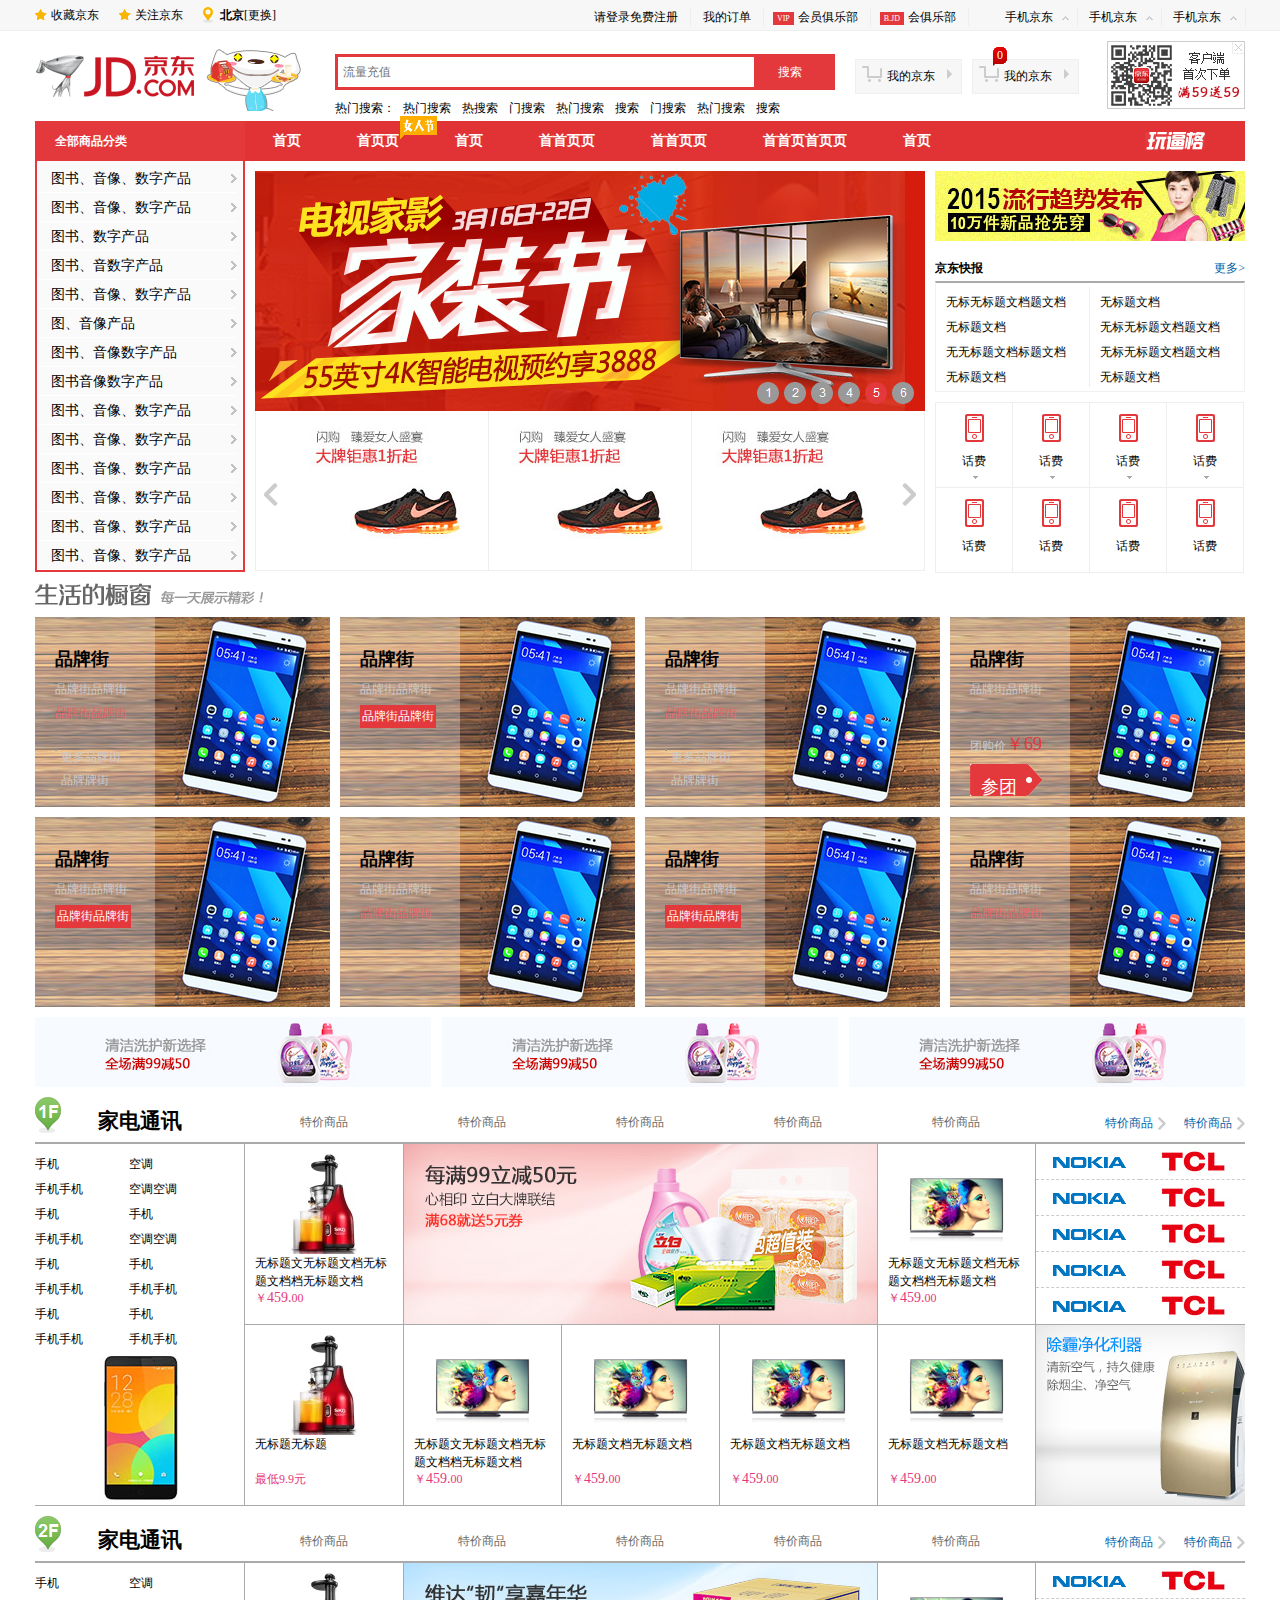
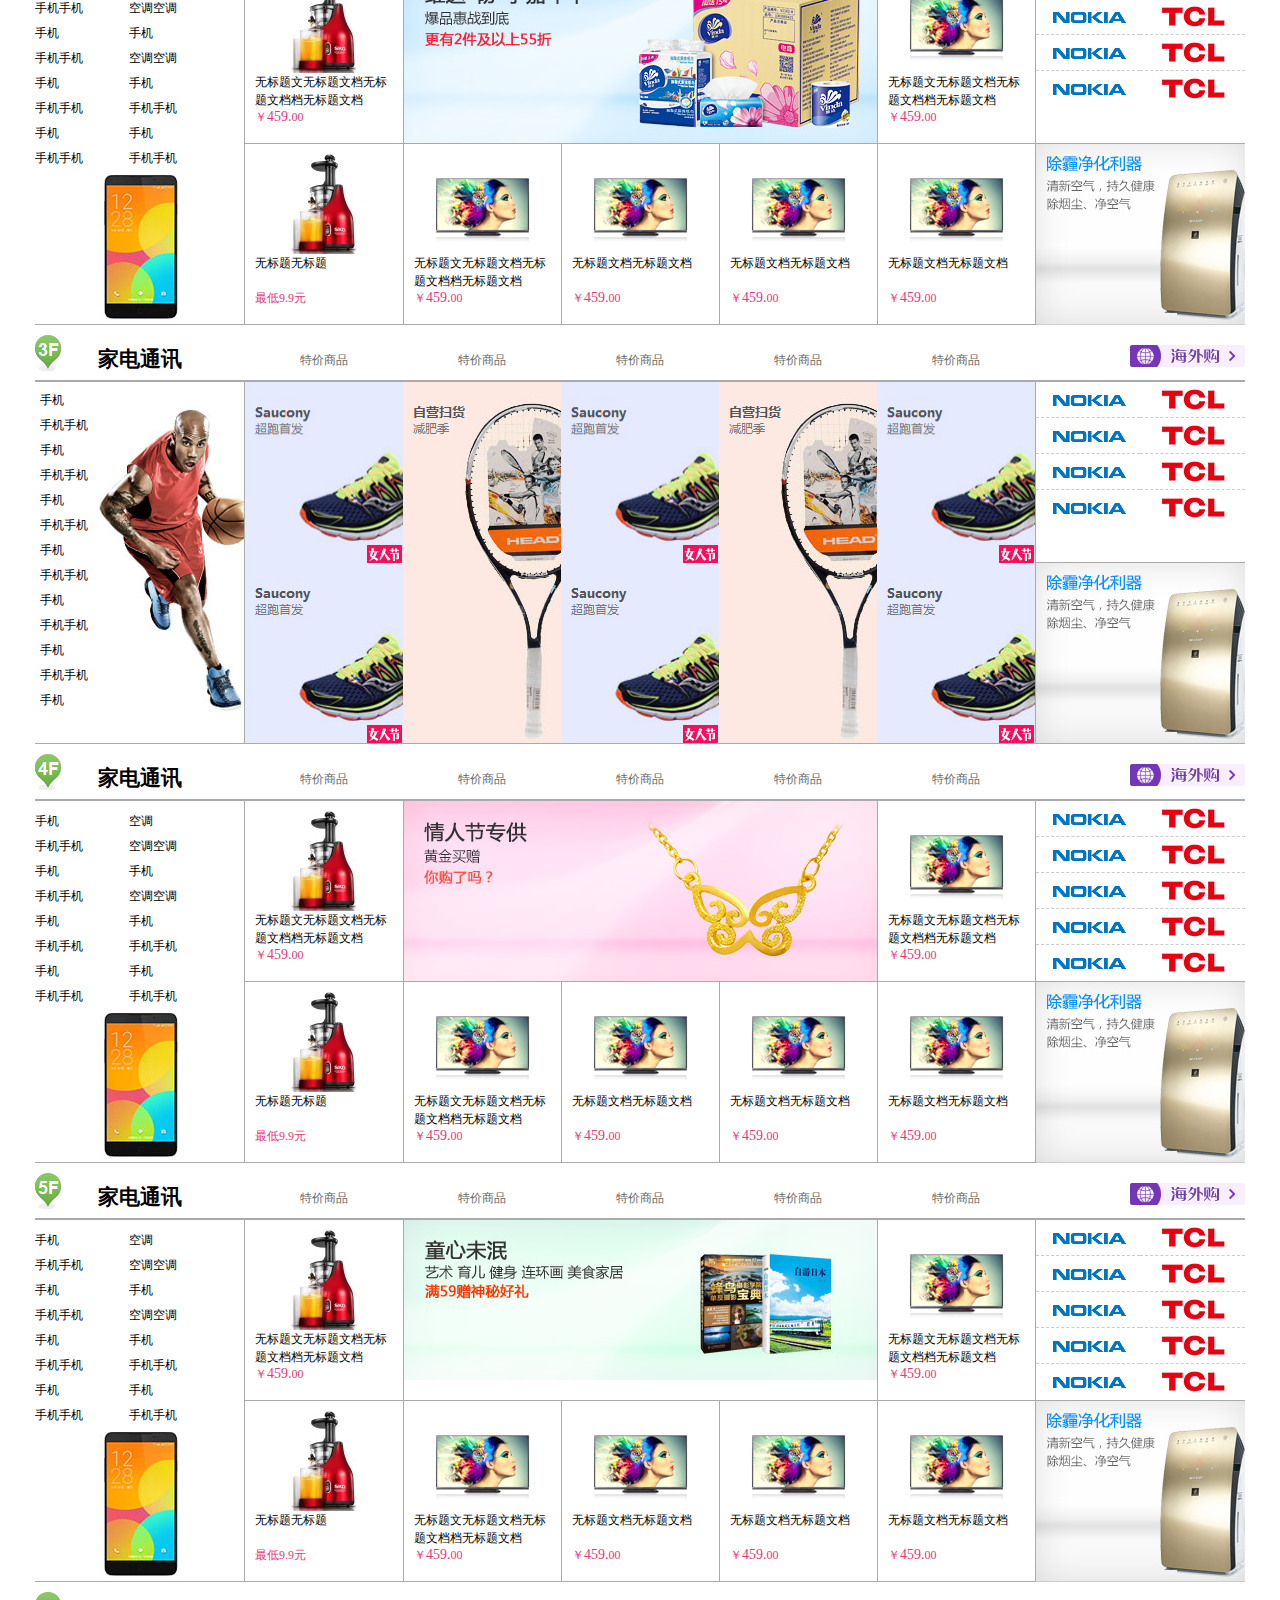
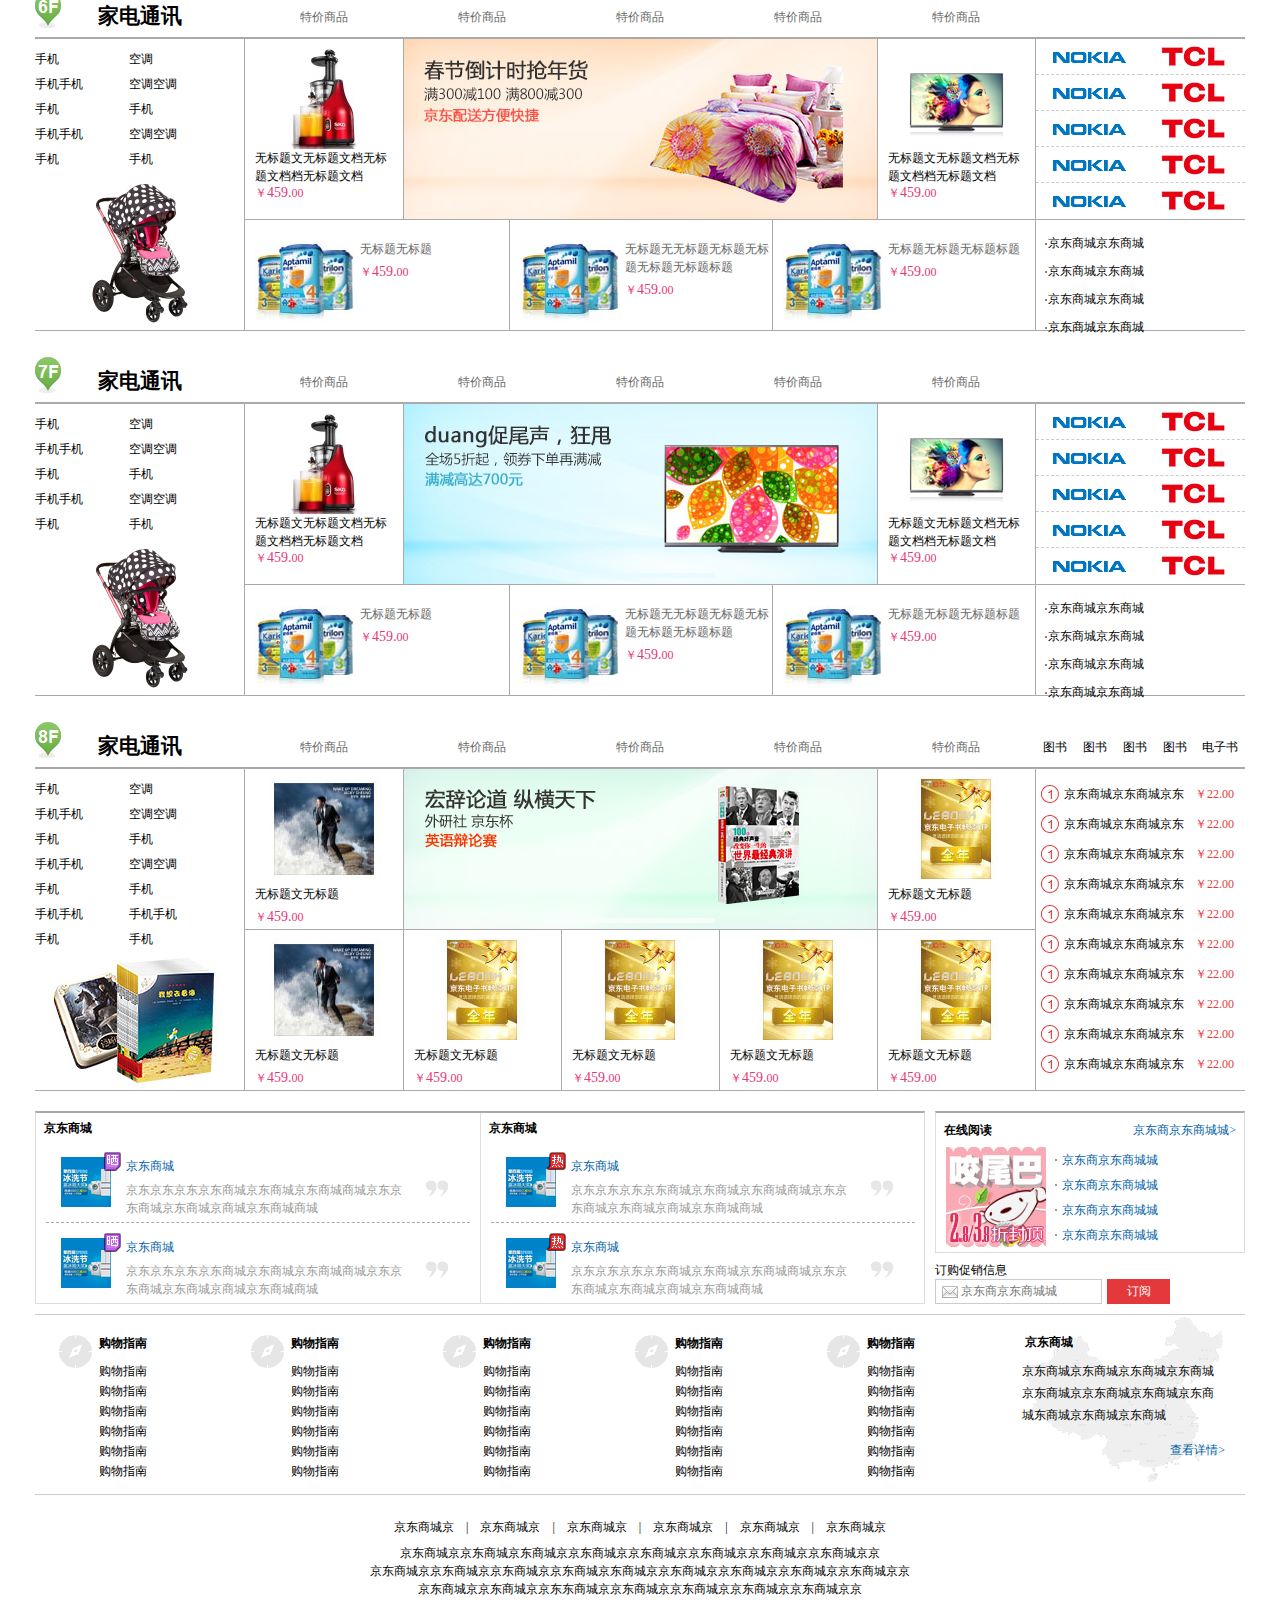
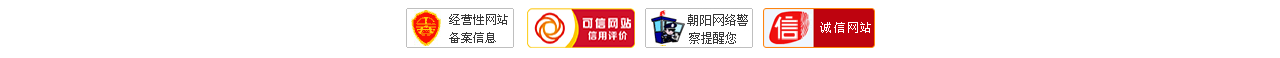
<file: JD/index.html>
<!DOCTYPE html PUBLIC "-//W3C//DTD XHTML 1.0 Transitional//EN" "http://www.w3.org/TR/xhtml1/DTD/xhtml1-transitional.dtd">
<html xmlns="http://www.w3.org/1999/xhtml">
<head>
<meta http-equiv="Content-Type" content="text/html; charset=utf-8" />
<title>京东商城</title>
<link rel="stylesheet" href="css/base.css" />
<link rel="stylesheet" href="css/index.css" />
</head>

<body>
	<!---TOP--->
    <div class="top_bg">
    	<div class="top_box clearfix">
        	<ul class="top_box_l">
            	<li><a href="#">收藏京东</a></li>
                <li><a href="#">关注京东</a></li>
            </ul>
        	<div class="add"><b>北京</b>[更换]</div>
        	
            <ul class="top_box_r clearfix">
            	<li class="free">请登录免费注册</li>
                <li class="free"><a href="#">我的订单</a></li>
                <li class="top_box_r_bgr"><a href="#"><span class="bg_red">VIP</span>会员俱乐部</a></li>
                <li class="top_box_r_bgr"><a href="#"><span class="bg_red">B.JD</span>会俱乐部</a></li>
            	<li><a href="#" class="top_box_r_ip"><i></i>手机京东</a></li>
                <li><a href="#" class="top_box_r_sre">手机京东</a></li>
                <li><a href="#" class="top_box_r_sre">手机京东</a></li>
            </ul>
            
        </div>
    </div>
    
    
    
    <!---logo--->
    <div class="absolutec clearfix">
    	<div class="logo">
    		<h1><a href="#">京东网</a></h1>
    	</div>
    	<div class="cat">
        	<img src="images/cat.jpg" alt="猫" />
        
        </div>
        
        <div class="input clearfix">
        	<input type="text" placeholder="流量充值" class="inp"/>
            <input type="button" value="搜索" class="search"/>
            <div class="hotsearch clearfix">
                <p>热门搜索：</p>
                <ul class="clearfix">
                    <li class="search_c"><a href="#">热门搜索</a></li>
                    <li class="search_c"><a href="#">热搜索</a></li>
                    <li class="search_c"><a href="#">门搜索</a></li>
                    <li class="search_c"><a href="#">热门搜索</a></li>
                    <li class="search_c"><a href="#">搜索</a></li>
                    <li class="search_c"><a href="#">门搜索</a></li>
                    <li class="search_c"><a href="#">热门搜索</a></li>
                    <li class="search_c"><a href="#">搜索</a></li>
                </ul>
            
            </div>
        </div>
        <div class="buycar">
        	<i class="buycar_l"></i>
        	我的京东
            <b class="buycar_r"></b>
        </div>
        <div class="buycar">
        	<i class="buycar_l"></i>
        	我的京东
            <b class="buycar_r"></b>
            <div class="buy_n">
            	<i class="buy_n_l"></i>
                0
            	<b class="buy_n_r"></b>
            </div>
        </div>
        
        <img src="images/logo_load.png" alt="二维码下载" class="logo_load" />
   </div>
        
        
    <!---nav--->
     <div class="nav clearfix">
     	<div class="sidenav_l">
        	<h3>全部商品分类</h3>
        	<ul>
            	<li><a href="#" class="book">图书、音像、数字产品</a></li>
                <li><a href="#" class="book">图书、音像、数字产品</a></li>
                <li><a href="#" class="book">图书、数字产品</a></li>
                <li><a href="#" class="book">图书、音数字产品</a></li>
                <li><a href="#" class="book">图书、音像、数字产品</a></li>
                <li><a href="#" class="book">图、音像产品</a></li>
                <li><a href="#" class="book">图书、音像数字产品</a></li>
                <li><a href="#" class="book">图书音像数字产品</a></li>
                <li><a href="#" class="book">图书、音像、数字产品</a></li>
                <li><a href="#" class="book">图书、音像、数字产品</a></li>
                <li><a href="#" class="book">图书、音像、数字产品</a></li>
                <li><a href="#" class="book">图书、音像、数字产品</a></li>
                <li><a href="#" class="book">图书、音像、数字产品</a></li>
                <li><a href="#" class="book">图书、音像、数字产品</a></li
            ></ul>
        </div>
     
     	<div class="sidenav_r">
        
        	<div class="nav_up">
            	<ul>
                	<li><a href="#" class="index">首页</a></li>
                    <li class="relative"><a href="#" class="index">首页页</a><i class="woman"></i></li>
                    <li><a href="#" class="index">首页</a></li>
                    <li><a href="#" class="index">首首页页</a></li>
                    <li><a href="#" class="index">首首页页</a></li>
                    <li><a href="#" class="index">首首页首页页</a></li>
                    <li><a href="#" class="index">首页</a></li>
                </ul>
                
            </div>
            
        	<div class="nav_down clearfix">
            	<div class="nav_down_up">
                	<a href="#" class="nav_banner_up">
                    	<img src="images/nav_banner.png" alt="电视家影" />
                    </a>
                    <ul>
                    	<li class="shoes_l"><a href="#"><img src="images/shoes.jpg" alt="鞋子" /></a>
                        	<i class="shoes_l_tri"></i>
                        
                        </li>
                        
                        <li class="shoes_c"><a href="#"><img src="images/shoes.jpg" alt="鞋子" /></a>
                        
                        </li>
                        
                        <li class="shoes_r"><a href="#"><img src="images/shoes.jpg" alt="鞋子" /></a>
                        	<i class="shoes_r_tri"></i>
                        </li>
                    
                    </ul>
                </div>
            	
                
                <div class="nav_down_r">
                	<a href="#" class="jd_nav_r">
                    	<img src="images/jd_nav_r.png" alt="流行趋势发布" />
                    </a>
                	
                    <div class="jd_new clearfix">
                    	<h4>京东快报</h4>
                        <a href="#">更多&gt;</a>
                    </div>
                    
                    <div class="jd_news clearfix">
                    	<ul class="jd_news_l">
                        	<li><a href="#">无标无标题文档题文档</a></li>
                            <li><a href="#">无标题文档</a></li>
                            <li><a href="#">无无标题文档标题文档</a></li>
                            <li><a href="#">无标题文档</a></li>
                        </ul>
                        <ul class="jd_news_r">
                        	<li><a href="#">无标题文档</a></li>
                            <li><a href="#">无标无标题文档题文档</a></li>
                            <li><a href="#">无标无标题文档题文档</a></li>
                            <li><a href="#">无标题文档</a></li>
                        </ul>
                    
                    </div>
                    
					<ul class="clearfix ph_one">
						<li><a href="#" class="phone">话费</a><i class="ph_tr"></i></li>
						<li><a href="#" class="phone">话费</a><i class="ph_tr"></i></li>
						<li><a href="#" class="phone">话费</a><i class="ph_tr"></i></li>
						<li><a href="#" class="phone">话费</a><i class="ph_tr"></i></li>
						<li><a href="#" class="phone">话费</a></li>
						<li><a href="#" class="phone">话费</a></li>
						<li><a href="#" class="phone">话费</a></li>
						<li><a href="#" class="phone">话费</a></li>
					</ul>
                </div>
            
            </div>

        </div>
        
        
        
     </div>
     
     
     <!---每一天--->
     <h2 class="everyday"><a href="#">每一天</a></h2>
     <div class="every_food">
         <ul class="clearfix">
            <li>
                <a href="#"><img src="images/computer.jpg" alt="笔记本" /></a>
                <div class="e_opa"></div>
                <div class="e_cont">
                	<h5>品牌街</h5>
                    <p class="ry">品牌街品牌街</p>
                    <p class="r_font">品牌街品牌街</p>
                    <a href="#" class="more">更多品牌街</a>
                    <a href="#" class="more">品牌牌街</a>
                </div>
            </li>
            
             <li>
                <a href="#"><img src="images/computer.jpg" alt="笔记本" /></a>
                <div class="e_opa"></div>
                <div class="e_cont clearfix">
                	<h5>品牌街</h5>
                    <p class="ry">品牌街品牌街</p>
                    <p class="red_bg">品牌街品牌街</p>
                </div>
            </li>
            
             <li>
                <a href="#"><img src="images/computer.jpg" alt="笔记本" /></a>
                <div class="e_opa"></div>
                <div class="e_cont">
                	<h5>品牌街</h5>
                    <p class="ry">品牌街品牌街</p>
                    <p class="r_font">品牌街品牌街</p>
                    <a href="#" class="more">更多品牌街</a>
                    <a href="#" class="more">品牌牌街</a>
                </div>
            </li>
            
             <li>
                <a href="#"><img src="images/computer.jpg" alt="笔记本" /></a>
                <div class="e_opa"></div>
                <div class="e_cont">
                	<h5>品牌街</h5>
                    <p class="ry4">品牌街品牌街</p>
                    <p class="clearfix"><i class="group">团购价</i><span>￥69</span></p>
                    <a href="#" class="tuxedo">参团</a>
                    
                </div>
            </li>
            
             <li>
                <a href="#"><img src="images/computer.jpg" alt="笔记本" /></a>
                <div class="e_opa"></div>
                <div class="e_cont">
                	<h5>品牌街</h5>
                    <p class="ry">品牌街品牌街</p>
                    <p class="red_bg">品牌街品牌街</p>
                </div>
            </li>
            
             <li>
                <a href="#"><img src="images/computer.jpg" alt="笔记本" /></a>
                <div class="e_opa"></div>
                <div class="e_cont">
                	<h5>品牌街</h5>
                    <p class="ry">品牌街品牌街</p>
                    <p class="r_font">品牌街品牌街</p>
                   
                </div>
            </li>
            
             <li>
                <a href="#"><img src="images/computer.jpg" alt="笔记本" /></a>
                <div class="e_opa"></div>
                <div class="e_cont">
                	<h5>品牌街</h5>
                    <p class="ry">品牌街品牌街</p>
                    <p class="red_bg">品牌街品牌街</p>
                </div>
            </li>
            
             <li>
                <a href="#"><img src="images/computer.jpg" alt="笔记本" /></a>
                <div class="e_opa"></div>
                <div class="e_cont">
                	<h5>品牌街</h5>
                    <p class="ry">品牌街品牌街</p>
                    <p class="r_font">品牌街品牌街</p>
                </div>
            </li>
            
         
         </ul>
     </div>
     
     <!---清洁banner--->
     <div class="clean clearfix">
     	<a href="#" class="clean_pic"><img src="images/clean.jpg" alt="清洁" /></a>
        <a href="#" class="clean_pic"><img src="images/clean.jpg" alt="清洁" /></a>
        <a href="#" ><img src="images/clean.jpg" alt="清洁" /></a>
     
     </div>
     
      <!---floor_1--->
      <div class="floor_1_tit clearfix">
         <h2>家电通讯<i class="floor_1_logo"></i></h2>
         <ul class="floor_1_tit_nav">
            <li><a href="#">特价商品</a></li>
            <li><a href="#">特价商品</a></li>
            <li><a href="#">特价商品</a></li>
            <li><a href="#">特价商品</a></li>
            <li><a href="#">特价商品</a></li>
         
         </ul>
         
         <ul class="plan">
         	<a href="#">特价商品</a>
         	<a href="#">特价商品</a>
         </ul>
     </div>
     
     <div class="floor_1_box clearfix">
     	<div class="floor_1_box_l">
        	<div class="floor_1_box_l_up clearfix">
            	<ul class="floor_1_box_l_up_phone">
                	<li><a href="#">手机</a></li>
                    <li><a href="#">手机手机</a></li>
                    <li><a href="#">手机</a></li>
                    <li><a href="#">手机手机</a></li>
                    <li><a href="#">手机</a></li>
                    <li><a href="#">手机手机</a></li>
                    <li><a href="#">手机</a></li>
                    <li><a href="#">手机手机</a></li>
                </ul>
                <ul class="floor_1_box_l_up_phone">
                	<li><a href="#">空调</a></li>
                    <li><a href="#">空调空调</a></li>
                    <li><a href="#">手机</a></li>
                    <li><a href="#">空调空调</a></li>
                    <li><a href="#">手机</a></li>
                    <li><a href="#">手机手机</a></li>
                    <li><a href="#">手机</a></li>
                    <li><a href="#">手机手机</a></li>
                </ul>
            
            </div>
        	<a href="#"><img src="images/floor_1_ph.jpg" alt="1层手机" /></a>
        </div>
     	
        <div class="floor_1_box_c">
        	<ul>
            	<li class="juicer">
                	<a href="#"><img src="images/juicer.jpg" alt="榨汁机" /></a>
                	<p class="juicer_cont">无标题文无标题文档无标题文档档无标题文档</p>
                    <p class="juicer_price">￥<i class="juicer_p_font">459.</i>00</p>
                </li>
                
                <li class="tv">
                	<a href="#"><img src="images/TV2.jpg" alt="TV2" /></a>
                </li>
                
                <li>
                	<a href="#"><img src="images/tv_2.jpg" alt="榨汁机" /></a>
                	<p class="juicer_cont">无标题文无标题文档无标题文档档无标题文档</p>
                    <p class="juicer_price">￥<i class="juicer_p_font">459.</i>00</p>
                </li>
                
                <li class="juicer">
                	<a href="#"><img src="images/juicer.jpg" alt="榨汁机" /></a>
                	<p class="juicer_cont">无标题无标题</p>
                    <p class="juicer_price">最低9.9元</p>
                </li>
                
                <li>
                	<a href="#"><img src="images/tv_2.jpg" alt="榨汁机" /></a>
                	<p class="juicer_cont">无标题文无标题文档无标题文档档无标题文档</p>
                    <p class="juicer_price">￥<i class="juicer_p_font">459.</i>00</p>
                </li>
                
                <li>
                	<a href="#"><img src="images/tv_2.jpg" alt="榨汁机" /></a>
                	<p class="juicer_cont">无标题文档无标题文档</p>
                    <p class="juicer_price">￥<i class="juicer_p_font">459.</i>00</p>
                </li>
                
                <li>
                	<a href="#"><img src="images/tv_2.jpg" alt="榨汁机" /></a>
                	<p class="juicer_cont">无标题文档无标题文档</p>
                    <p class="juicer_price">￥<i class="juicer_p_font">459.</i>00</p>
                </li>
                
                <li>
                	<a href="#"><img src="images/tv_2.jpg" alt="榨汁机" /></a>
                	<p class="juicer_cont">无标题文档无标题文档</p>
                    <p class="juicer_price">￥<i class="juicer_p_font">459.</i>00</p>
                </li>
 
            </ul>
        </div>
     	
        <div class="floor_1_box_r">
        	<div class="floor_1_box_r_up clearfix">
            	<ul class="f_up_l">
					<li class="left"><a href="#"></a></li>
                    <li class="left"><a href="#"></a></li>
                    <li class="left"><a href="#"></a></li>
                    <li class="left"><a href="#"></a></li>
                    <li class="left border_none"><a href="#"></a></li>
				</ul>
                <ul class="f_up_r">
					<li class="right"><a href="#"></a></li>
                    <li class="right"><a href="#"></a></li>
                    <li class="right"><a href="#"></a></li>
                    <li class="right"><a href="#"></a></li>
                    <li class="right border_none"><a href="#"></a></li>
                    
				</ul>
            </div>
        	<a href="#" class="purifier"><img src="images/purifier.jpg" alt="净化器" /></a>
        </div>
     </div>
     
     
       <!---floor_2--->
      <div class="floor_1_tit clearfix">
         <h2>家电通讯<i class="floor_2_logo"></i></h2>
         <ul class="floor_1_tit_nav">
            <li><a href="#">特价商品</a></li>
            <li><a href="#">特价商品</a></li>
            <li><a href="#">特价商品</a></li>
            <li><a href="#">特价商品</a></li>
            <li><a href="#">特价商品</a></li>
         
         </ul>
         
         <ul class="plan">
         	<a href="#">特价商品</a>
         	<a href="#">特价商品</a>
         </ul>
     </div>
     
     <div class="floor_1_box clearfix">
     	<div class="floor_1_box_l">
        	<div class="floor_1_box_l_up clearfix">
            	<ul class="floor_1_box_l_up_phone">
                	<li><a href="#">手机</a></li>
                    <li><a href="#">手机手机</a></li>
                    <li><a href="#">手机</a></li>
                    <li><a href="#">手机手机</a></li>
                    <li><a href="#">手机</a></li>
                    <li><a href="#">手机手机</a></li>
                    <li><a href="#">手机</a></li>
                    <li><a href="#">手机手机</a></li>
                </ul>
                <ul class="floor_1_box_l_up_phone">
                	<li><a href="#">空调</a></li>
                    <li><a href="#">空调空调</a></li>
                    <li><a href="#">手机</a></li>
                    <li><a href="#">空调空调</a></li>
                    <li><a href="#">手机</a></li>
                    <li><a href="#">手机手机</a></li>
                    <li><a href="#">手机</a></li>
                    <li><a href="#">手机手机</a></li>
                </ul>
            
            </div>
        	<a href="#"><img src="images/floor_1_ph.jpg" alt="1层手机" /></a>
        </div>
     	
        <div class="floor_1_box_c">
        	<ul>
            	<li class="juicer">
                	<a href="#"><img src="images/juicer.jpg" alt="榨汁机" /></a>
                	<p class="juicer_cont">无标题文无标题文档无标题文档档无标题文档</p>
                    <p class="juicer_price">￥<i class="juicer_p_font">459.</i>00</p>
                </li>
                
                <li class="tv">
                	<a href="#"><img src="images/TV3.jpg" alt="TV3" /></a>
                </li>
                
                <li>
                	<a href="#"><img src="images/tv_2.jpg" alt="榨汁机" /></a>
                	<p class="juicer_cont">无标题文无标题文档无标题文档档无标题文档</p>
                    <p class="juicer_price">￥<i class="juicer_p_font">459.</i>00</p>
                </li>
                
                <li class="juicer">
                	<a href="#"><img src="images/juicer.jpg" alt="榨汁机" /></a>
                	<p class="juicer_cont">无标题无标题</p>
                    <p class="juicer_price">最低9.9元</p>
                </li>
                
                <li>
                	<a href="#"><img src="images/tv_2.jpg" alt="榨汁机" /></a>
                	<p class="juicer_cont">无标题文无标题文档无标题文档档无标题文档</p>
                    <p class="juicer_price">￥<i class="juicer_p_font">459.</i>00</p>
                </li>
                
                <li>
                	<a href="#"><img src="images/tv_2.jpg" alt="榨汁机" /></a>
                	<p class="juicer_cont">无标题文档无标题文档</p>
                    <p class="juicer_price">￥<i class="juicer_p_font">459.</i>00</p>
                </li>
                
                <li>
                	<a href="#"><img src="images/tv_2.jpg" alt="榨汁机" /></a>
                	<p class="juicer_cont">无标题文档无标题文档</p>
                    <p class="juicer_price">￥<i class="juicer_p_font">459.</i>00</p>
                </li>
                
                <li>
                	<a href="#"><img src="images/tv_2.jpg" alt="榨汁机" /></a>
                	<p class="juicer_cont">无标题文档无标题文档</p>
                    <p class="juicer_price">￥<i class="juicer_p_font">459.</i>00</p>
                </li>
 
            </ul>
        </div>
     	
        <div class="floor_1_box_r">
        	<div class="floor_1_box_r_up clearfix">
            	<ul class="f_up_l">
					<li class="left"><a href="#"></a></li>
                    <li class="left"><a href="#"></a></li>
                    <li class="left"><a href="#"></a></li>
                   
                    <li class="left border_none"><a href="#"></a></li>
				</ul>
                <ul class="f_up_r">
					<li class="right"><a href="#"></a></li>
                    <li class="right"><a href="#"></a></li>
                    <li class="right"><a href="#"></a></li>
                    
                    <li class="right border_none"><a href="#"></a></li>
                    
				</ul>
            </div>
        	<a href="#" class="purifier"><img src="images/purifier.jpg" alt="净化器" /></a>
        </div>
     </div>
     
     
     
        <!---floor_3--->
        
      <div class="floor_1_tit clearfix">
         <h2>家电通讯<i class="floor_3_logo"></i></h2>
         <ul class="floor_1_tit_nav">
            <li><a href="#">特价商品</a></li>
            <li><a href="#">特价商品</a></li>
            <li><a href="#">特价商品</a></li>
            <li><a href="#">特价商品</a></li>
            <li><a href="#">特价商品</a></li>
         
         </ul>
         
         <ul class="plan_3">
         	<a href="#"></a>
         </ul>
     </div>
     
     <div class="floor_3_box clearfix">
     	<div class="floor_3_box_l">
            	<ul class="floor_3_box_l_basketball">
                	<li><a href="#">手机</a></li>
                    <li><a href="#">手机手机</a></li>
                    <li><a href="#">手机</a></li>
                    <li><a href="#">手机手机</a></li>
                    <li><a href="#">手机</a></li>
                    <li><a href="#">手机手机</a></li>
                    <li><a href="#">手机</a></li>
                    <li><a href="#">手机手机</a></li>
                    <li><a href="#">手机</a></li>
                    <li><a href="#">手机手机</a></li>
                    <li><a href="#">手机</a></li>
                    <li><a href="#">手机手机</a></li>
                    <li><a href="#">手机</a></li>
                    
                   
                </ul>
            	<a href="#" class="basketball"><img src="images/basketball.jpg" alt="篮球" /></a> 	
        </div>
     	
        <div class="floor_3_box_c">
        	<ul>
            	<li class="saucony">
                	<div class="saucony_up">
                        <a href="#"><img src="images/saucony.jpg" alt="跑鞋" class="saucony_u" /></a>
                        <i class="women_2"></i>
                    </div>
                    <div class="saucony_down">
                        <a href="#"><img src="images/saucony.jpg" alt="跑鞋" class="saucony_d" /></a>
                        <i class="women_2"></i>
                    </div>
                </li>
                
                <li class="racket">
                	<a href="#"><img src="images/racket.jpg" alt="羽毛球拍" /></a>
                </li>
                
                <li class="saucony">
                	<div class="saucony_up">
                        <a href="#"><img src="images/saucony.jpg" alt="跑鞋" class="saucony_u" /></a>
                        <i class="women_2"></i>
                    </div>
                    <div class="saucony_down">
                        <a href="#"><img src="images/saucony.jpg" alt="跑鞋" class="saucony_d" /></a>
                        <i class="women_2"></i>
                    </div>
                </li>
                
                <li class="racket">
                	<a href="#"><img src="images/racket.jpg" alt="羽毛球拍" /></a>
                </li>
                
                 <li class="saucony">
                	<div class="saucony_up">
                        <a href="#"><img src="images/saucony.jpg" alt="跑鞋" class="saucony_u" /></a>
                        <i class="women_2"></i>
                    </div>
                    <div class="saucony_down">
                        <a href="#"><img src="images/saucony.jpg" alt="跑鞋" class="saucony_d" /></a>
                        <i class="women_2"></i>
                    </div>
                </li>
                
                
            </ul>
        </div>
     	
        <div class="floor_1_box_r">
        	<div class="floor_1_box_r_up clearfix">
            	<ul class="f_up_l">
					<li class="left"><a href="#"></a></li>
                    <li class="left"><a href="#"></a></li>
                    <li class="left"><a href="#"></a></li>
                    <li class="left border_none"><a href="#"></a></li>
				</ul>
                <ul class="f_up_r">
					<li class="right"><a href="#"></a></li>
                    <li class="right"><a href="#"></a></li>
                    <li class="right"><a href="#"></a></li>
                    <li class="right border_none"><a href="#"></a></li>
                    
				</ul>
            </div>
        	<a href="#"><img src="images/purifier.jpg" alt="净化器" /></a>
        </div>
     </div>
     
     
       <!---floor_4--->
      <div class="floor_1_tit clearfix">
         <h2>家电通讯<i class="floor_4_logo"></i></h2>
         <ul class="floor_1_tit_nav">
            <li><a href="#">特价商品</a></li>
            <li><a href="#">特价商品</a></li>
            <li><a href="#">特价商品</a></li>
            <li><a href="#">特价商品</a></li>
            <li><a href="#">特价商品</a></li>
         
         </ul>
         
         <ul class="plan_3">
         	<a href="#"></a>
         </ul>
     </div>
     
     <div class="floor_1_box clearfix">
     	<div class="floor_1_box_l">
        	<div class="floor_1_box_l_up clearfix">
            	<ul class="floor_1_box_l_up_phone">
                	<li><a href="#">手机</a></li>
                    <li><a href="#">手机手机</a></li>
                    <li><a href="#">手机</a></li>
                    <li><a href="#">手机手机</a></li>
                    <li><a href="#">手机</a></li>
                    <li><a href="#">手机手机</a></li>
                    <li><a href="#">手机</a></li>
                    <li><a href="#">手机手机</a></li>
                </ul>
                <ul class="floor_1_box_l_up_phone">
                	<li><a href="#">空调</a></li>
                    <li><a href="#">空调空调</a></li>
                    <li><a href="#">手机</a></li>
                    <li><a href="#">空调空调</a></li>
                    <li><a href="#">手机</a></li>
                    <li><a href="#">手机手机</a></li>
                    <li><a href="#">手机</a></li>
                    <li><a href="#">手机手机</a></li>
                </ul>
            
            </div>
        	<a href="#"><img src="images/floor_1_ph.jpg" alt="1层手机" /></a>
        </div>
     	
        <div class="floor_1_box_c">
        	<ul>
            	<li class="juicer">
                	<a href="#"><img src="images/juicer.jpg" alt="榨汁机" /></a>
                	<p class="juicer_cont">无标题文无标题文档无标题文档档无标题文档</p>
                    <p class="juicer_price">￥<i class="juicer_p_font">459.</i>00</p>
                </li>
                
                <li class="tv">
                	<a href="#"><img src="images/TV4.jpg" alt="TV4" /></a>
                </li>
                
                <li>
                	<a href="#"><img src="images/tv_2.jpg" alt="榨汁机" /></a>
                	<p class="juicer_cont">无标题文无标题文档无标题文档档无标题文档</p>
                    <p class="juicer_price">￥<i class="juicer_p_font">459.</i>00</p>
                </li>
                
                <li class="juicer">
                	<a href="#"><img src="images/juicer.jpg" alt="榨汁机" /></a>
                	<p class="juicer_cont">无标题无标题</p>
                    <p class="juicer_price">最低9.9元</p>
                </li>
                
                <li>
                	<a href="#"><img src="images/tv_2.jpg" alt="榨汁机" /></a>
                	<p class="juicer_cont">无标题文无标题文档无标题文档档无标题文档</p>
                    <p class="juicer_price">￥<i class="juicer_p_font">459.</i>00</p>
                </li>
                
                <li>
                	<a href="#"><img src="images/tv_2.jpg" alt="榨汁机" /></a>
                	<p class="juicer_cont">无标题文档无标题文档</p>
                    <p class="juicer_price">￥<i class="juicer_p_font">459.</i>00</p>
                </li>
                
                <li>
                	<a href="#"><img src="images/tv_2.jpg" alt="榨汁机" /></a>
                	<p class="juicer_cont">无标题文档无标题文档</p>
                    <p class="juicer_price">￥<i class="juicer_p_font">459.</i>00</p>
                </li>
                
                <li>
                	<a href="#"><img src="images/tv_2.jpg" alt="榨汁机" /></a>
                	<p class="juicer_cont">无标题文档无标题文档</p>
                    <p class="juicer_price">￥<i class="juicer_p_font">459.</i>00</p>
                </li>
 
            </ul>
        </div>
     	
        <div class="floor_1_box_r">
        	<div class="floor_1_box_r_up clearfix">
            	<ul class="f_up_l">
					<li class="left"><a href="#"></a></li>
                    <li class="left"><a href="#"></a></li>
                    <li class="left"><a href="#"></a></li>
                    <li class="left"><a href="#"></a></li>
                    <li class="left border_none"><a href="#"></a></li>
				</ul>
                <ul class="f_up_r">
					<li class="right"><a href="#"></a></li>
                    <li class="right"><a href="#"></a></li>
                    <li class="right"><a href="#"></a></li>
                    <li class="right"><a href="#"></a></li>
                    <li class="right border_none"><a href="#"></a></li>
                    
				</ul>
            </div>
        	<a href="#" class="purifier"><img src="images/purifier.jpg" alt="净化器" /></a>
        </div>
     </div>
     
       <!---floor_5--->
      <div class="floor_1_tit clearfix">
         <h2>家电通讯<i class="floor_5_logo"></i></h2>
         <ul class="floor_1_tit_nav">
            <li><a href="#">特价商品</a></li>
            <li><a href="#">特价商品</a></li>
            <li><a href="#">特价商品</a></li>
            <li><a href="#">特价商品</a></li>
            <li><a href="#">特价商品</a></li>
         
         </ul>
         
         <ul class="plan_3">
         	<a href="#"></a>
         </ul>
     </div>
     
     <div class="floor_1_box clearfix">
     	<div class="floor_1_box_l">
        	<div class="floor_1_box_l_up clearfix">
            	<ul class="floor_1_box_l_up_phone">
                	<li><a href="#">手机</a></li>
                    <li><a href="#">手机手机</a></li>
                    <li><a href="#">手机</a></li>
                    <li><a href="#">手机手机</a></li>
                    <li><a href="#">手机</a></li>
                    <li><a href="#">手机手机</a></li>
                    <li><a href="#">手机</a></li>
                    <li><a href="#">手机手机</a></li>
                </ul>
                <ul class="floor_1_box_l_up_phone">
                	<li><a href="#">空调</a></li>
                    <li><a href="#">空调空调</a></li>
                    <li><a href="#">手机</a></li>
                    <li><a href="#">空调空调</a></li>
                    <li><a href="#">手机</a></li>
                    <li><a href="#">手机手机</a></li>
                    <li><a href="#">手机</a></li>
                    <li><a href="#">手机手机</a></li>
                </ul>
            
            </div>
        	<a href="#"><img src="images/floor_1_ph.jpg" alt="1层手机" /></a>
        </div>
     	
        <div class="floor_1_box_c">
        	<ul>
            	<li class="juicer">
                	<a href="#"><img src="images/juicer.jpg" alt="榨汁机" /></a>
                	<p class="juicer_cont">无标题文无标题文档无标题文档档无标题文档</p>
                    <p class="juicer_price">￥<i class="juicer_p_font">459.</i>00</p>
                </li>
                
                <li class="tv">
                	<a href="#"><img src="images/TV5.jpg" alt="TV5" /></a>
                </li>
                
                <li>
                	<a href="#"><img src="images/tv_2.jpg" alt="榨汁机" /></a>
                	<p class="juicer_cont">无标题文无标题文档无标题文档档无标题文档</p>
                    <p class="juicer_price">￥<i class="juicer_p_font">459.</i>00</p>
                </li>
                
                <li class="juicer">
                	<a href="#"><img src="images/juicer.jpg" alt="榨汁机" /></a>
                	<p class="juicer_cont">无标题无标题</p>
                    <p class="juicer_price">最低9.9元</p>
                </li>
                
                <li>
                	<a href="#"><img src="images/tv_2.jpg" alt="榨汁机" /></a>
                	<p class="juicer_cont">无标题文无标题文档无标题文档档无标题文档</p>
                    <p class="juicer_price">￥<i class="juicer_p_font">459.</i>00</p>
                </li>
                
                <li>
                	<a href="#"><img src="images/tv_2.jpg" alt="榨汁机" /></a>
                	<p class="juicer_cont">无标题文档无标题文档</p>
                    <p class="juicer_price">￥<i class="juicer_p_font">459.</i>00</p>
                </li>
                
                <li>
                	<a href="#"><img src="images/tv_2.jpg" alt="榨汁机" /></a>
                	<p class="juicer_cont">无标题文档无标题文档</p>
                    <p class="juicer_price">￥<i class="juicer_p_font">459.</i>00</p>
                </li>
                
                <li>
                	<a href="#"><img src="images/tv_2.jpg" alt="榨汁机" /></a>
                	<p class="juicer_cont">无标题文档无标题文档</p>
                    <p class="juicer_price">￥<i class="juicer_p_font">459.</i>00</p>
                </li>
 
            </ul>
        </div>
     	
        <div class="floor_1_box_r">
        	<div class="floor_1_box_r_up clearfix">
            	<ul class="f_up_l">
					<li class="left"><a href="#"></a></li>
                    <li class="left"><a href="#"></a></li>
                    <li class="left"><a href="#"></a></li>
                    <li class="left"><a href="#"></a></li>
                    <li class="left border_none"><a href="#"></a></li>
				</ul>
                <ul class="f_up_r">
					<li class="right"><a href="#"></a></li>
                    <li class="right"><a href="#"></a></li>
                    <li class="right"><a href="#"></a></li>
                    <li class="right"><a href="#"></a></li>
                    <li class="right border_none"><a href="#"></a></li>
                    
				</ul>
            </div>
        	<a href="#" class="purifier"><img src="images/purifier.jpg" alt="净化器" /></a>
        </div>
     </div>
     
      <!---floor_6--->
      <div class="floor_1_tit clearfix">
         <h2>家电通讯<i class="floor_6_logo"></i></h2>
         <ul class="floor_1_tit_nav">
            <li><a href="#">特价商品</a></li>
            <li><a href="#">特价商品</a></li>
            <li><a href="#">特价商品</a></li>
            <li><a href="#">特价商品</a></li>
            <li><a href="#">特价商品</a></li>
         
         </ul>
     </div>
     
     <div class="floor_1_box clearfix">
     	<div class="floor_1_box_l">
        	<div class="floor_1_box_l_up clearfix">
            	<ul class="floor_1_box_l_up_phone">
                	<li><a href="#">手机</a></li>
                    <li><a href="#">手机手机</a></li>
                    <li><a href="#">手机</a></li>
                    <li><a href="#">手机手机</a></li>
                    <li><a href="#">手机</a></li>
                    
                </ul>
                <ul class="floor_1_box_l_up_phone">
                	<li><a href="#">空调</a></li>
                    <li><a href="#">空调空调</a></li>
                    <li><a href="#">手机</a></li>
                    <li><a href="#">空调空调</a></li>
                    <li><a href="#">手机</a></li>
                   
                </ul>
            
            </div>
        	<a href="#"><img src="images/pram.jpg" alt="1层手机" /></a>
        </div>
     	
        <div class="floor_1_box_c">
        	<ul>
            	<li class="juicer">
                	<a href="#"><img src="images/juicer.jpg" alt="榨汁机" /></a>
                	<p class="juicer_cont">无标题文无标题文档无标题文档档无标题文档</p>
                    <p class="juicer_price">￥<i class="juicer_p_font">459.</i>00</p>
                </li>
                
                <li class="tv">
                	<a href="#"><img src="images/TV6.jpg" alt="TV6" /></a>
                </li>
                
                <li>
                	<a href="#"><img src="images/tv_2.jpg" alt="榨汁机" /></a>
                	<p class="juicer_cont">无标题文无标题文档无标题文档档无标题文档</p>
                    <p class="juicer_price">￥<i class="juicer_p_font">459.</i>00</p>
                </li>
                
                <li class="milk">
                	<a href="#" class="milk_pic"><img src="images/milk.jpg" alt="奶粉" /></a>
                    <div class="milk_content">
                        <p class="milk_cont">无标题无标题</p>
                        <p class="milk_price">￥<i class="juicer_p_font">459.</i>00</p>
                    </div>
                </li>
                       
                <li class="milk_center">
                	<a href="#" class="milk_pic"><img src="images/milk.jpg" alt="奶粉" /></a>
                    <div class="milk_content">
                        <p class="milk_cont">无标题无无标题无标题无标题无标题无标题标题</p>
                        <p class="milk_price">￥<i class="juicer_p_font">459.</i>00</p>
                    </div>
                </li>
                
                <li class="milk_center">
                	<a href="#" class="milk_pic"><img src="images/milk.jpg" alt="奶粉" /></a>
                    <div class="milk_content">
                        <p class="milk_cont">无标题无标题无标题标题</p>
                        <p class="milk_price">￥<i class="juicer_p_font">459.</i>00</p>
                    </div>
                </li>

            </ul>
        </div>
     	
        <div class="floor_1_box_r">
        	<div class="floor_1_box_r_up clearfix">
            	<ul class="f_up_l">
					<li class="left"><a href="#"></a></li>
                    <li class="left"><a href="#"></a></li>
                    <li class="left"><a href="#"></a></li>
                    <li class="left"><a href="#"></a></li>
                    <li class="left border_none"><a href="#"></a></li>
				</ul>
                <ul class="f_up_r">
					<li class="right"><a href="#"></a></li>
                    <li class="right"><a href="#"></a></li>
                    <li class="right"><a href="#"></a></li>
                    <li class="right"><a href="#"></a></li>
                    <li class="right border_none"><a href="#"></a></li>
                    
				</ul>
            </div>
        	<ul class="floor_1_box_r_d">
            	<li><a href="#">京东商城京东商城</a></li>
                <li><a href="#">京东商城京东商城</a></li>
                <li><a href="#">京东商城京东商城</a></li>
                <li><a href="#">京东商城京东商城</a></li>
            </ul>
        </div>
     </div>
     
     <!---floor_7--->
      <div class="floor_1_tit clearfix">
         <h2>家电通讯<i class="floor_7_logo"></i></h2>
         <ul class="floor_1_tit_nav">
            <li><a href="#">特价商品</a></li>
            <li><a href="#">特价商品</a></li>
            <li><a href="#">特价商品</a></li>
            <li><a href="#">特价商品</a></li>
            <li><a href="#">特价商品</a></li>
         
         </ul>
     </div>
     
     <div class="floor_1_box clearfix">
     	<div class="floor_1_box_l">
        	<div class="floor_1_box_l_up clearfix">
            	<ul class="floor_1_box_l_up_phone">
                	<li><a href="#">手机</a></li>
                    <li><a href="#">手机手机</a></li>
                    <li><a href="#">手机</a></li>
                    <li><a href="#">手机手机</a></li>
                    <li><a href="#">手机</a></li>
                    
                </ul>
                <ul class="floor_1_box_l_up_phone">
                	<li><a href="#">空调</a></li>
                    <li><a href="#">空调空调</a></li>
                    <li><a href="#">手机</a></li>
                    <li><a href="#">空调空调</a></li>
                    <li><a href="#">手机</a></li>
                   
                </ul>
            
            </div>
        	<a href="#"><img src="images/pram.jpg" alt="1层手机" /></a>
        </div>
     	
        <div class="floor_1_box_c">
        	<ul>
            	<li class="juicer">
                	<a href="#"><img src="images/juicer.jpg" alt="榨汁机" /></a>
                	<p class="juicer_cont">无标题文无标题文档无标题文档档无标题文档</p>
                    <p class="juicer_price">￥<i class="juicer_p_font">459.</i>00</p>
                </li>
                
                <li class="tv">
                	<a href="#"><img src="images/TV.jpg" alt="TV" /></a>
                </li>
                
                <li>
                	<a href="#"><img src="images/tv_2.jpg" alt="榨汁机" /></a>
                	<p class="juicer_cont">无标题文无标题文档无标题文档档无标题文档</p>
                    <p class="juicer_price">￥<i class="juicer_p_font">459.</i>00</p>
                </li>
                
                <li class="milk">
                	<a href="#" class="milk_pic"><img src="images/milk.jpg" alt="奶粉" /></a>
                    <div class="milk_content">
                        <p class="milk_cont">无标题无标题</p>
                        <p class="milk_price">￥<i class="juicer_p_font">459.</i>00</p>
                    </div>
                </li>
                       
                <li class="milk_center">
                	<a href="#" class="milk_pic"><img src="images/milk.jpg" alt="奶粉" /></a>
                    <div class="milk_content">
                        <p class="milk_cont">无标题无无标题无标题无标题无标题无标题标题</p>
                        <p class="milk_price">￥<i class="juicer_p_font">459.</i>00</p>
                    </div>
                </li>
                
                <li class="milk_center">
                	<a href="#" class="milk_pic"><img src="images/milk.jpg" alt="奶粉" /></a>
                    <div class="milk_content">
                        <p class="milk_cont">无标题无标题无标题标题</p>
                        <p class="milk_price">￥<i class="juicer_p_font">459.</i>00</p>
                    </div>
                </li>

            </ul>
        </div>
     	
        <div class="floor_1_box_r">
        	<div class="floor_1_box_r_up clearfix">
            	<ul class="f_up_l">
					<li class="left"><a href="#"></a></li>
                    <li class="left"><a href="#"></a></li>
                    <li class="left"><a href="#"></a></li>
                    <li class="left"><a href="#"></a></li>
                    <li class="left border_none"><a href="#"></a></li>
				</ul>
                <ul class="f_up_r">
					<li class="right"><a href="#"></a></li>
                    <li class="right"><a href="#"></a></li>
                    <li class="right"><a href="#"></a></li>
                    <li class="right"><a href="#"></a></li>
                    <li class="right border_none"><a href="#"></a></li>
                    
				</ul>
            </div>
        	<ul class="floor_1_box_r_d">
            	<li><a href="#">京东商城京东商城</a></li>
                <li><a href="#">京东商城京东商城</a></li>
                <li><a href="#">京东商城京东商城</a></li>
                <li><a href="#">京东商城京东商城</a></li>
            </ul>
        </div>
     </div>
     
     <!---floor_8--->
      <div class="floor_1_tit clearfix">
         <h2>家电通讯<i class="floor_8_logo"></i></h2>
         <ul class="floor_1_tit_nav">
            <li><a href="#">特价商品</a></li>
            <li><a href="#">特价商品</a></li>
            <li><a href="#">特价商品</a></li>
            <li><a href="#">特价商品</a></li>
            <li><a href="#">特价商品</a></li>
         
         </ul>
         
         <ul class="plan_8">
         	<li><a href="#">图书</a></li>
            <li><a href="#">图书</a></li>
            <li><a href="#">图书</a></li>
            <li><a href="#">图书</a></li>
            <li class="ebooks"><a href="#">电子书</a></li>
         </ul>
     </div>
     
     <div class="floor_1_box clearfix">
     	<div class="floor_1_box_l">
        	<div class="floor_1_box_l_up clearfix">
            	<ul class="floor_1_box_l_up_phone">
                	<li><a href="#">手机</a></li>
                    <li><a href="#">手机手机</a></li>
                    <li><a href="#">手机</a></li>
                    <li><a href="#">手机手机</a></li>
                    <li><a href="#">手机</a></li>
                    <li><a href="#">手机手机</a></li>
                    <li><a href="#">手机</a></li>
                </ul>
                <ul class="floor_1_box_l_up_phone">
                	<li><a href="#">空调</a></li>
                    <li><a href="#">空调空调</a></li>
                    <li><a href="#">手机</a></li>
                    <li><a href="#">空调空调</a></li>
                    <li><a href="#">手机</a></li>
                    <li><a href="#">手机手机</a></li>
                    <li><a href="#">手机</a></li>
                </ul>
            
            </div>
        	<a href="#"><img src="images/book.jpg" alt="书" /></a>
        </div>
     	
        <div class="floor_1_box_c">
        	<ul>
            	<li class="zxy_book">
                	<a href="#"><img src="images/zxy_book.jpg" alt="张学友的书" /></a>
                	<p class="zxy_cont">无标题文无标题</p>
                    <p class="zxy_price">￥<i class="juicer_p_font">459.</i>00</p>
                </li>
                
                <li class="english">
                	<a href="#"><img src="images/english.jpg" alt="英语辩论赛" /></a>
                </li>
                
              	 <li class="zxy_book_r">
                	<a href="#"><img src="images/jd_book.jpg" alt="电子书" /></a>
                	<p class="zxy_cont">无标题文无标题</p>
                    <p class="zxy_price">￥<i class="juicer_p_font">459.</i>00</p>
                </li>
                
                <li class="zxy_book">
                	<a href="#"><img src="images/zxy_book.jpg" alt="张学友的书" /></a>
                	<p class="zxy_cont">无标题文无标题</p>
                    <p class="zxy_price">￥<i class="juicer_p_font">459.</i>00</p>
                </li>
                
                <li class="zxy_book_r">
                	<a href="#"><img src="images/jd_book.jpg" alt="电子书" /></a>
                	<p class="zxy_cont">无标题文无标题</p>
                    <p class="zxy_price">￥<i class="juicer_p_font">459.</i>00</p>
                </li>
                
                <li class="zxy_book_r">
                	<a href="#"><img src="images/jd_book.jpg" alt="电子书" /></a>
                	<p class="zxy_cont">无标题文无标题</p>
                    <p class="zxy_price">￥<i class="juicer_p_font">459.</i>00</p>
                </li>
                
                <li class="zxy_book_r">
                	<a href="#"><img src="images/jd_book.jpg" alt="电子书" /></a>
                	<p class="zxy_cont">无标题文无标题</p>
                    <p class="zxy_price">￥<i class="juicer_p_font">459.</i>00</p>
                </li>
                
                <li class="zxy_book_r">
                	<a href="#"><img src="images/jd_book.jpg" alt="电子书" /></a>
                	<p class="zxy_cont">无标题文无标题</p>
                    <p class="zxy_price">￥<i class="juicer_p_font">459.</i>00</p>
                </li>
 
            </ul>
        </div>
     	
        <div class="floor_1_box_r">
        	<ul class="books">
            	<li>
                    <a href="#" class="nam">京东商城京东商城京东商城</a>
                    <p class="pric">￥22.00</p>
                </li>
                
                <li>
                    <a href="#" class="nam">京东商城京东商城京东商城</a>
                    <p class="pric">￥22.00</p>
                </li>
                
                <li>
                    <a href="#" class="nam">京东商城京东商城京东商城</a>
                    <p class="pric">￥22.00</p>
                </li>
                
                <li>
                    <a href="#" class="nam">京东商城京东商城京东商城</a>
                    <p class="pric">￥22.00</p>
                </li>
                
                <li>
                    <a href="#" class="nam">京东商城京东商城京东商城</a>
                    <p class="pric">￥22.00</p>
                </li>
                
                <li>
                    <a href="#" class="nam">京东商城京东商城京东商城</a>
                    <p class="pric">￥22.00</p>
                </li>
                
                <li>
                    <a href="#" class="nam">京东商城京东商城京东商城</a>
                    <p class="pric">￥22.00</p>
                </li>
                
                <li>
                    <a href="#" class="nam">京东商城京东商城京东商城</a>
                    <p class="pric">￥22.00</p>
                </li>
                
                <li>
                    <a href="#" class="nam">京东商城京东商城京东商城</a>
                    <p class="pric">￥22.00</p>
                </li>
                
                <li>
                    <a href="#" class="nam">京东商城京东商城京东商城</a>
                    <p class="pric">￥22.00</p>
                </li>
            </ul>
        </div>
     </div>
     
     
      <!---hot--->
     <div class="hot">
     	<div class="hot_l">
        	<div class="boreder_r">
                <h5>京东商城</h5>
                <ul class="hot_l_l">
                    <li>
                       <div  class="washing">
                       		<a href="#"><img src="images/washing.png" alt="冰洗洁" /></a>
                       		<i class="sun"></i>
                       </div>
                        <div class="washing_cont">
                        	<p class="washing_cont_u">京东商城</p>
                        	<p class="washing_cont_d">京东京东京东京东商城京东商城京东商城商城京东京东商城京东商城京商城京东商城商城</p>
                        </div>
                        <b class="quotes"></b>
                    </li>
                    
                    <li class="bordernone">
                       <div  class="washing">
                       		<a href="#"><img src="images/washing.png" alt="冰洗洁" /></a>
                       		<i class="sun"></i>
                       </div>
                        <div class="washing_cont">
                        	<p class="washing_cont_u">京东商城</p>
                        	<p class="washing_cont_d">京东京东京东京东商城京东商城京东商城商城京东京东商城京东商城京商城京东商城商城</p>
                        </div>
                        <b class="quotes"></b>
                    </li>
                </ul>
        	</div>
        	
            <div class="boreder_r_r">
                <h5>京东商城</h5>
                <ul class="hot_l_l">
                    <li>
                       <div  class="washing">
                       		<a href="#"><img src="images/washing.png" alt="冰洗洁" /></a>
                       		<i class="hot_logo"></i>
                       </div>
                        <div class="washing_cont">
                        	<p class="washing_cont_u">京东商城</p>
                        	<p class="washing_cont_d">京东京东京东京东商城京东商城京东商城商城京东京东商城京东商城京商城京东商城商城</p>
                        </div>
                        <b class="quotes"></b>
                    </li>
                    
                    <li class="bordernone">
                       <div  class="washing">
                       		<a href="#"><img src="images/washing.png" alt="冰洗洁" /></a>
                       		<i class="hot_logo"></i>
                       </div>
                        <div class="washing_cont">
                        	<p class="washing_cont_u">京东商城</p>
                        	<p class="washing_cont_d">京东京东京东京东商城京东商城京东商城商城京东京东商城京东商城京商城京东商城商城</p>
                        </div>
                        <b class="quotes"></b>
                    </li>
                </ul>
        	</div>
        </div>
        
            
          <div class="hot_lf"> 
                <div class="hot_r">
                    <div class="hot_r_tit clearfix">
                        <h5>在线阅读</h5>
                        <a href="#">京东商京东商城城&gt;</a>
                    </div>
                    <div class="hot_r_cont clearfix">
                        <a href="#" class="read_pic"><img src="images/read.jpg" alt="在线阅读" /></a>
                        <ul class="clearfix">
                            <li><a href="#" class="read_pic_r">京东商京东商城城</a></li>
                            <li><a href="#" class="read_pic_r">京东商京东商城城</a></li>
                            <li><a href="#" class="read_pic_r">京东商京东商城城</a></li>
                            <li><a href="#" class="read_pic_r">京东商京东商城城</a></li>
                        </ul>
                    </div>
                </div>
                    <p class="order">订购促销信息</p>
                    
                    <div class="clearfix">
                        <input type="text" placeholder="京东商京东商城城" class="text" />
                        <input type="submit" value="订阅" class="submit" />
                    </div>
           </div> 
        
     </div>
     
     <!---foot--->
     <div class="foot_bg clearfix">
     	<div class="foot_l">
        	<ul class="clearfix">
            	<li>
                	<i class="shoppingg_pic"></i>
                    <dl class="shoppingg">
                    	<dt><a href="#">购物指南</a></dt>
                        <dd><a href="#">购物指南</a></dd>
                        <dd><a href="#">购物指南</a></dd>
                        <dd><a href="#">购物指南</a></dd>
                        <dd><a href="#">购物指南</a></dd>
                        <dd><a href="#">购物指南</a></dd>
                        <dd><a href="#">购物指南</a></dd>
                    </dl>
                </li>
                
                <li>
                	<i class="shoppingg_pic"></i>
                    <dl class="shoppingg">
                    	<dt><a href="#">购物指南</a></dt>
                        <dd><a href="#">购物指南</a></dd>
                        <dd><a href="#">购物指南</a></dd>
                        <dd><a href="#">购物指南</a></dd>
                        <dd><a href="#">购物指南</a></dd>
                        <dd><a href="#">购物指南</a></dd>
                        <dd><a href="#">购物指南</a></dd>
                    </dl>
                </li>
                
                <li>
                	<i class="shoppingg_pic"></i>
                    <dl class="shoppingg">
                    	<dt><a href="#">购物指南</a></dt>
                        <dd><a href="#">购物指南</a></dd>
                        <dd><a href="#">购物指南</a></dd>
                        <dd><a href="#">购物指南</a></dd>
                        <dd><a href="#">购物指南</a></dd>
                        <dd><a href="#">购物指南</a></dd>
                        <dd><a href="#">购物指南</a></dd>
                    </dl>
                </li>
                
                <li>
                	<i class="shoppingg_pic"></i>
                    <dl class="shoppingg">
                    	<dt><a href="#">购物指南</a></dt>
                        <dd><a href="#">购物指南</a></dd>
                        <dd><a href="#">购物指南</a></dd>
                        <dd><a href="#">购物指南</a></dd>
                        <dd><a href="#">购物指南</a></dd>
                        <dd><a href="#">购物指南</a></dd>
                        <dd><a href="#">购物指南</a></dd>
                    </dl>
                </li>
                
                <li>
                	<i class="shoppingg_pic"></i>
                    <dl class="shoppingg">
                    	<dt><a href="#">购物指南</a></dt>
                        <dd><a href="#">购物指南</a></dd>
                        <dd><a href="#">购物指南</a></dd>
                        <dd><a href="#">购物指南</a></dd>
                        <dd><a href="#">购物指南</a></dd>
                        <dd><a href="#">购物指南</a></dd>
                        <dd><a href="#">购物指南</a></dd>
                    </dl>
                </li>
                
            </ul>
        </div>
        
        <div class="foot_r">
        	<h5>京东商城</h5>
            <p>京东商城京东商城京东商城京东商城京东商城京京东商城京东商城京东商城东商城京东商城京东商城</p>
            <a href="#">查看详情&gt;</a>
        </div>
     
     
     </div>
     
     <p class="foot_f"><a href="#">京东商城京</a>|<a href="#">京东商城京</a>|<a href="#">京东商城京</a>|<a href="#">京东商城京</a>|<a href="#">京东商城京</a>|<a href="#">京东商城京</a></p>
     
     <p class="number">京东商城京京东商城京东商城京京东商城京京东商城京京东商城京京东商城京京东商城京京</p>
     <p class="number">京东商城京京东商城京京东商城京京东商城京东商城京京东商城京京东商城京京东商城京京东商城京京</p>
     <p class="number">京东商城京京东商城京京东东商城京京东商城京京东商城京京东商城京京东商城京京</p>
     <div class="friend clearfix">
     	<a href="#" class="friend_l"></a>
        <a href="#" class="friend_c"></a>
        <a href="#" class="friend_r"></a>
        <a href="#" class="friend_d"></a>
     
     </div>
     
     
     
</body>
</html>
</file>
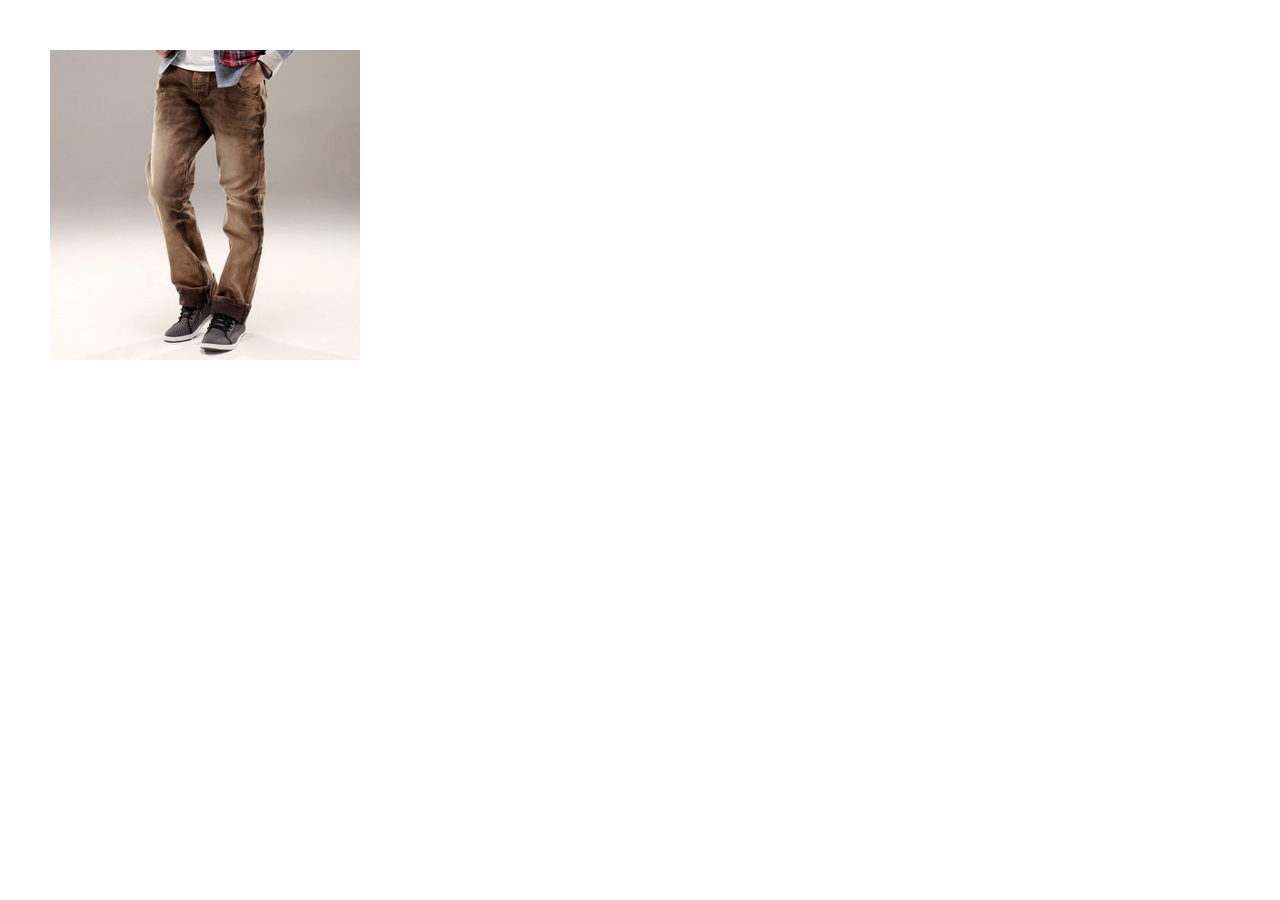
<file: magnifier/index.html>
<!DOCTYPE html>
<!-- saved from url=(0054)https://guowu001.github.io/magnifier/magnifier.html -->
<html><head><meta http-equiv="Content-Type" content="text/html; charset=UTF-8">

<title>放大镜</title>
<style>

* { margin:0; padding:0; }
html,body{ width:100%; height:100%;}
div { overflow:hidden; position:absolute; top:50px; width:310px; height:310px; }
#div1 { left:50px; background:url(img/m1.jpg) no-repeat; }
span { display:none; position:absolute; top:0; left:0; width:100px; height:100px; background:yellow; opacity:0.3; }
#div2 { display:none; left:380px; }
img { position:absolute; top:0; left:0; width:900px; height:900px; }
</style>
<script src="js/jquery-1.7.2.js"></script>
<script>
$(function (){
	var oSpan=$('span');
	var oDiv1=$('#div1');
	var oDiv2=$('#div2');
	var oImg=$('#img1');
	var nMaxLeft=oDiv1.width()-oSpan.width();
	var nMaxTop=oDiv1.height()-oSpan.height();
	var nMaxImgLeft=oImg.width()-oDiv2.width();
	var nMaxImgTop=oImg.height()-oDiv2.height();
	
	oDiv1.hover(function (){
		oSpan.show();
		oDiv2.show();
	}, function (){
		oSpan.hide();
		oDiv2.hide();
	});	
	
	oDiv1.mousemove(function (ev){
		var left=ev.clientX-oDiv1.offset().left-oSpan.width()/2;
		var top=ev.clientY-oDiv1.offset().top-oSpan.height()/2;
		
		if (top < 0)
		{
			top=0;
		}
		else if (top > nMaxTop)
		{
			top=nMaxTop;
		}
		
		if (left < 0)
		{
			left=0;
		}
		else if (left > nMaxLeft)
		{
			left=nMaxLeft;
		}
		
		oSpan.css({
			left:left+'px',
			top:top+'px'
		});
		
		// 算比例
		
		oImg.css({
			left:-(left/nMaxLeft*nMaxImgLeft)+'px',
			top:-(top/nMaxTop*nMaxImgTop)+'px'
		});
	});
});
</script>
</head>

<body>
	<div id="div1">
		<span id="span1" style="display: none; left: 74px; top: 54px;"></span>
	</div>
	
	<div id="div2" style="display: none;">
		<img src="img/b1.jpg" id="img1" style="left: -207.905px; top: -151.714px;">
	</div>













</body></html>
</file>
<file: aviation/style/common.css>
@charset "utf-8";
/*base*/
*{padding:0;margin:0;}
body{color:#606060; background:#f6f6f6;font-size:12px;}
a{color:#606060; text-decoration:none;}
a:hover{color:#606060; text-decoration:underline;}
li{list-style:none;} 
img{border:0;}
.clear{clear:both; height:0px; line-height:0px; overflow:hidden;}
.left{float:left;}
.right{float:right;}
.seo{position:absolute;top:-999999px;}
.f{ font-family:'微软雅黑','宋体';}

.header{ background:#fff;}
.h_top{ height:35px; line-height:33px; background:url(../images/h_top.gif) repeat-x top; overflow:hidden;}
.h_top_c{width:950px; padding:0px 15px; margin:0px auto; color:#9f9f9f;}
.h_top_c a{color:#9f9f9f;}.h_top_c a:hover{color:#9f9f9f;}

.h_top_1{ height:109px;background:url(../images/h_top_1.gif) repeat-x top; position:relative; z-index:9999;}
.h_top_1_c{width:980px; margin:0px auto; position:relative;}
.logo{ position:absolute; top:0px; left:0px;}
.slong{ font-size:18px;position:absolute; top:30px; left:280px;}
.weibo{ position:absolute; top:40px; left:450px;}
.tel{ position:absolute; top:40px; left:580px;}
.zxyd{ position:absolute; top:20px; right:10px;}
.zxzx{ position:absolute; top:55px; right:10px;}
.city{height:27px;position:absolute;top:60px;left:280px;}
.city ul li{float:left;line-height:27px;}
.city ul li.city_l{width:6px;height:27px;overflow:hidden;background:url(../images/city_bg.jpg) no-repeat 0px 0px;}
.city ul li.city_m{padding:0px 15px;height:27px;overflow:hidden;font-size:12px;color:#686868;font-weight:bold;background:url(../images/city_bg.jpg) no-repeat -6px 0px;}
.city ul li.city_r{width:27px;height:27px;overflow:hidden;cursor:pointer;background:url(../images/city_bg.jpg) no-repeat -155px 0px;}
.city_c{width:315px; border:3px #ccc solid;padding:10px;overflow:hidden;background:#fff;position:absolute;top:33px;left:-10px;}
.city_c ul li{border-bottom:1px #c1c1c1 dashed;padding-bottom:5px;margin-bottom:10px;overflow:hidden;}
.city_c ul li .city_c_l{width:65px;font-weight:bold;}
.city_c ul li .city_c_r{width:240px;}
.city_c ul li .city_c_r p{float:left;margin-right:10px;white-space:nowrap;}
.city_c ul li .city_c_r p a:hover{color:#0885c2;}
.city_c .more{ text-align:right;}
.city_c .more a{color:#0885c2;}.city_c .more a:hover{color:#0885c2;}
.jiantou{width:8px;height:4px;position:absolute;top:29px;left:30px;background:url(../images/city_bg.jpg) no-repeat 0px -27px;}

.nav{ height:60px; line-height:60px; font-size:16px; background:url(../images/nav_bg.jpg) repeat-x; overflow:hidden;}
.nav_c{ width:980px; margin:0px auto; position:relative; overflow:hidden;}
.nav_c ul{ width:1000px;}
.nav_c ul li{ width:108px; float:left; color:#fff; text-align:center;}
.nav_c ul li.hover{ background:url(../images/nav_hover_bg.jpg) no-repeat top center;}
.nav_c ul li a{ color:#fff;}.nav_c ul li a:hover{ color:#fff;}

.container{ width:960px; padding:10px; background:#fff; margin:0px auto;}

.footer{ width:980px; margin:0px auto; line-height:22px; padding:10px 0px; text-align:center; color:#5a4f49;}
.footer a{ color:#5a4f49;}

.links_c{ border:1px #d6d3d1 solid; padding:15px 15px 5px; margin-top:-1px;}
.links_c a{ display:inline-block; margin:0px 10px 10px 0px;}

/*标题*/
h3.title{ border-bottom:1px #d6d3d1 solid; height:40px;line-height:40px; position:relative;}
h3.title span{ display:inline-block; padding:0px 10px; line-height:37px; font-size:20px; color:#5a4f49; border-bottom:3px #f08200 solid; position:relative; top:1px; margin-right:15px; cursor:pointer; overflow:hidden;}
h3.title span.style_1{ display:inline-block; padding:0px 10px; line-height:37px; font-size:16px; color:#5a4f49;position:relative; top:1px; margin-right:15px; cursor:pointer; border-bottom:none; overflow:hidden;}
</file>
<file: aviation/style/index.css>
@charset "utf-8";
.focus{height:335px;background:#fff;margin:0px auto; overflow:hidden;}
.focus_c{ width:100%; height:335px; position:relative; overflow:hidden;}
.focus_c p{ width:100%; height:335px; position:absolute; top:0px; left:0px;}
.focus_c p a{ width:980px; height:335px; display:block; margin:0px auto; }
.focus_m{width:100%; height:20px; position:relative;top:-20px;}
.focus_m_c{ width:980px; height:20px;text-align:center; margin:0px auto;}
.focus_m_c span{ width:12px; height:12px; display:inline-block; margin:0px 5px; background:#356510; cursor:pointer; overflow:hidden;}
.focus_m_c span.hover{ width:12px; height:12px; display:inline-block; margin:0px 5px; background:#fff; cursor:pointer; overflow:hidden;}

.zs_tj{overflow:hidden; margin-bottom:10px;}
.zs{width:655px; overflow:hidden;}
.zs_c{ margin-top:10px; width:635px; height:265px; padding:10px; background:#f6f6f6; overflow:hidden; position:relative;}
.zs_c ul{ position:relative; width:700px;}
.zs_c ul li{ float:left; width:305px; margin:0px 20px 0px 0px; text-align:center; line-height:26px;}
.zs_c ul li h5{ font-size:16px; height:30px; line-height:30px; overflow:hidden; margin-bottom:5px;}
.zs_c ul li img{ margin-bottom:10px;}
.zs_c ul li p.style_1{ text-align:left;}

.tj{width:290px;}
.tj_c{ margin-top:10px; width:270px; height:285px; padding:0px 10px;overflow:hidden; position:relative;}
.tj_c ul li{ margin-bottom:20px; line-height:24px;}
.tj_c ul li h6{ background:#0059a3; color:#fff; font-size:14px;float:left;padding:2px 10px; margin-bottom:5px;}
.tj_c ul li a{ color:#f08300;}.tj_c ul li a:hover{ color:#f08300;}

h3.title_1{ border-bottom:1px #d6d3d1 solid; height:40px;line-height:40px; position:relative;}
h3.title_1 span{ display:inline-block; padding:0px 10px; line-height:40px; background:#f08200;font-size:20px; color:#fff;top:1px;}
.fxy_c{border:1px #d6d3d1 solid; height:115px; padding:10px; margin-top:-1px; position:relative;}
.fxy{ margin-bottom:10px;}
.lc_pic{ position:absolute; top:10px; left:10px;}
.bm_btn{ position:absolute; top:35px; right:20px;}
.lc_pic_m_1{ width:90px; height:100px; background:#fff;-moz-opacity:0.0;opacity:0.0;filter:alpha(opacity=0); position:absolute; top:5px; left:15px; cursor:pointer;}
.lc_pic_m_2{ width:90px; height:100px; background:#fff;-moz-opacity:0.0;opacity:0.0;filter:alpha(opacity=0);position:absolute; top:5px; left:150px; cursor:pointer;}
.lc_pic_m_3{ width:90px; height:100px; background:#fff;-moz-opacity:0.0;opacity:0.0;filter:alpha(opacity=0);position:absolute; top:5px; left:310px; cursor:pointer;}
.lc_pic_m_4{ width:90px; height:100px; background:#fff;-moz-opacity:0.0;opacity:0.0;filter:alpha(opacity=0);position:absolute; top:5px; left:490px; cursor:pointer;}
.lc_pic_m_5{ width:140px; height:100px; background:#fff;-moz-opacity:0.0;opacity:0.0;filter:alpha(opacity=0);position:absolute; top:5px; left:630px; cursor:pointer;}
.lc_pic_c_1{ width:230px;border:1px #d6d3d1 solid; background:#fff; padding:10px; line-height:22px; position:absolute; top:3px; left:100px;}
.lc_pic_c_2{ width:230px;border:1px #d6d3d1 solid; background:#fff; padding:10px; line-height:22px; position:absolute; top:3px; left:240px;}
.lc_pic_c_3{ width:230px;border:1px #d6d3d1 solid; background:#fff; padding:10px; line-height:22px; position:absolute; top:3px; left:400px;}
.lc_pic_c_4{ width:230px;border:1px #d6d3d1 solid; background:#fff; padding:10px; line-height:22px; position:absolute; top:3px; left:240px;}
.lc_pic_c_5{ width:230px;border:1px #d6d3d1 solid; background:#fff; padding:10px; line-height:22px; position:absolute; top:3px; left:380px;}

.xx_cn{ overflow:hidden; margin-bottom:10px;}
.xx{width:655px; overflow:hidden;}
.xx_c{ height:340px; padding:10px 0px; overflow:hidden; position:relative;}
.xx_c ul{ width:700px;}
.xx_c ul li{ float:left; width:210px; margin:0px 12px 20px 0px; text-align:center;}
.xx_c ul li img{ margin-bottom:10px;}
.xx_c ul li a{ text-decoration:underline;}.xx_c ul li a:hover{ text-decoration:none;}

.cn{width:290px;}
.cn_c{ margin-top:10px;height:310px; background:url(../images/fw.jpg) repeat-x bottom;width:270px;padding:10px;border:1px #d6d3d1 solid; overflow:hidden; position:relative;}
.cn_c ul{ position:relative; width:320px;}
.cn_c ul li{ width:125px; float:left; margin-right:15px;}
.cn_c ul li p.style_1{ margin-bottom:10px; width:123px; height:118px; border:1px #efefef solid; text-align:center;}
.cn_c ul li p.style_1 span{ font-size:26px; color:#f08200; display:block; padding-top:8px;}
.cn_c ul li p.style_2{ line-height:26px;color:#015ea6;}
.cn_c ul li p.style_2 span{ color:#606060; font-weight:bold;}

.other{ overflow:hidden; margin-bottom:10px; position:relative;}
.other ul{ position:relative; width:990px;}
.other ul li{ float:left; margin:0px 15px 0px 0px; width:290px; height:290px; padding:10px; background:#f6f6f6;}
.other ul li p img{ margin-bottom:10px;}
.other ul li p.style_1{ font-size:14px; margin-bottom:10px; text-align:center; font-weight:bold;}
.other ul li p.style_2{ line-height:26px;margin-bottom:15px;}
.other ul li p.style_3{ text-align:right; }
.other ul li p.style_3 a{ display:inline-block; background:#0059a3; padding:5px 10px; color:#fff;}
</file>
<file: calculate/css/base.css>
@charset "utf-8";
/* 清除默认样式的文件 - 基础 */
*{margin:0; padding:0; font-size:12px;}
h1,h2,h3,h4,h5,h6{font-size:12px; font-weight:normal;}
a{text-decoration:none; color:#333;}
ul,ol,dt,dd{margin:0; padding:0;}
li{ list-style:none;}
i,em,b,strong{font-style:normal; font-weight:normal;}
img{vertical-align:top;  width:100%; height:100%;}
a img{border:0;}
.fl{float:left;}
.fr{float:right;}
.clearfix:after{ display:block; content:''; clear:both;}
.clearfix{zoom:1;}
table,th,td{border:1px solid #000; padding:0}
table{ border-collapse:collapse;}
body,button,input,select,textarea{font:12px/1.5 tahoma,arial,'微软雅黑';color:#393939;}
</file>
<file: calculate/css/style.css>
@charset "utf-8";
/* CSS Document */
/* 头部 */
.header{width:32rem; height:5.1rem; background:linear-gradient(#FFF,#EBEBEB);}
.back_btn{width:6.2rem; height:3rem; float:left; margin:1.1rem 0 0 1.05rem;}
.logo{width:7.45rem; height:2.2rem; float:left; margin:1.45rem 0 0 5.05rem; }
/* 广告 */
.banner_box{width:32rem;overflow:hidden; }
.banner_pic{width:224rem; margin-left:-32rem; }
.banner_pic li{width:32rem; height:16rem; float:left;}
.banner_btn{width:5rem; margin:0 auto;}
.banner_btn li{width:0.5rem; height:0.5rem; background:#adadad; border-radius:50%; margin:1.05rem 0.25rem; float:left; cursor:pointer;}
.banner_btn .active{background:#ff4300;}
/* 主体开始 */
.main{width:30rem; margin:auto; margin-top:0.75rem; }
.menu dl{width:4rem; margin:0.75rem 1.75rem 0 1.75rem; float:left;}
.menu dl dt{height:4rem;}
.menu dl dd{text-align:center; line-height:3rem; }
.menu dl dd a{ font-size:1.1rem; color:#d0d0d0;}
/* 商品列表开始 */
.hotlist_head{height:1.5rem; margin-top:2.25rem; line-height:1.5rem; padding-bottom:1rem; border-bottom:0.2rem solid #dcdcdc; }
.hotlist_head span{width:0.2rem; height:1.5rem; background:#d51938; float:left;}
.hotlist_head h2{font-size:1.2rem;  color:#333; float:left; margin-left:0.8rem;}
.hotlist_head .top10{float:right;}
.hotlist{ margin-top:1.55rem; line-height:6rem;}
.hotlist li{height:6rem; margin-top:1rem; background:#f4f4f4;}
.hotlist .num{width:3rem; float:left; }
.hotlist .pic{width:9rem; float:left;}
.hotlist .info{float:left;  line-height:1.75rem; margin:1rem; color:#999;}
.hotlist .info span,i{font-size:1rem;}
.hotlist .info i em{font-size:1rem; color:#c7223d;}
.hotlist .info i b{font-size:1rem;  text-decoration:line-through;}
.hotlist .price{float:right; }
.hotlist .price em{float:left; font-size:1.2rem; font-weight:bold; color:#d51938;}
.hotlist .price .btn_pic{width:0.6rem; height:1.1rem; float:right; margin:2.45rem 1rem;}
/* 商品表格开始 */
.goods_head{ text-align:center; font-size:1.2rem; line-height:4rem; background:#f5f5f5; margin:1rem 0; color:#666;}
.goods ul{float:left;}
.goods img{height:17.6rem; width:7.5rem; float:left;}
.goods table{width:22.5rem; height:17.6rem; border:0.05rem solid #fff; float:left;}
.goods table tbody tr th{border:0.05rem solid #eee; width:33.33%; }
.goods table tbody tr th:nth-child(1){border-left:none;}
.goods table tbody tr th a{font-size:1.2rem; font-weight:500; color:#b4b4b4;}
.goods table tbody tr th .red{color:#d51942;}
.goods p{width:30rem; height:4.4rem; background:#f5f5f5; margin:1rem 0 1.5rem; position:relative; float:left;}
.goods p em{font-size:1.2rem; color:#666;  width:100%; text-align:center; line-height:4.4rem; float:left;}
.goods p a img{width:0.6rem; height:1.1rem; position:absolute; right:1rem; top:1.65rem;}
/* 指南开始 */
.guild{float:left; margin:0.5rem 0 1rem;}
.guild ul{width:10rem; float:left;}
/* 尾部开始*/
.bottom_nav{background:#f8f8f8; line-height:4.4rem; position:relative;}
.bottom_nav a{font-size:1.2rem; color:#333;}
.bottom_nav .loginbar{margin-left:1.6rem; }
.bottom_nav .regsiter{margin-left:2.3rem;}
.bottom_nav .top_text{width:3.1rem; height:1.2rem; font-size:1.5rem; float:right; margin-right:2.8rem;}
.bottom_nav .top_pic{width:0.9rem; height:0.5rem; position:absolute; right:1.5rem; top:1.95rem;}
.footer{background:#eee; text-align:center; padding:1.8rem 0 0.5rem;}
.footer .standard,.pc{font-size:1.2rem; line-height:2.7rem; margin:0 0.6rem; color:#646464;}
.footer .copyright,.service{font-size:1rem; line-height:2.5rem; margin:0 0.5rem; color:#999;}
.footer .copyright img{width:0.8rem; height:0.8rem; margin-top:0.85rem;}
</file>
<file: food/css/basic.css>
@charset "utf-8";
/* CSS Document */

body, ul, li, p, h1, h2, h3, h4, h5, h6, form, fieldset, table, td.img, div, dl, dt, dd, input {
	margin:0;
	padding:0;
	border:none
}
body {
	font-size:12px;
	background:#f3f3f3;
	font-family:'微软雅黑'
}
img {
	border:none;
	display:block
}
ul, ol {
	list-style:none
}
input, select, textarea {
	outline:none;
	border:0;
	background:none;
}
textarea {
	resize:none
}
input{border:none 0;}
input::-ms-clear{display:none;}
a {
	text-decoration:none
}
/*清浮动*/
.clearfix:after {
	content:"";
	display:block;
	clear:both
}
.clearfix {
	zoom:1
}


/*------------------------------------------------公共样式-----------------------------------------------*/
.fl{ float:left; display:inline;}
.fr{ float:right; display:inline;}
/*顶部广告*/
.top_banner{ width:100%; height:50px; background:url(../images/top_banner.png) 50% 0 repeat-x;}
/*登录注册*/
.header_bar{ width:100%; height:60px; background:#f2f2f2; }
.login_M{ width:1190px; height:26px; line-height:26px; border-bottom:1px solid #e5e5e5; margin:0 auto; overflow:hidden;}
.welcome{ float:left; display:inline; color:#c8c8c8; padding-left:5px; padding-right:18px;}
.login_list a{ display:inline-block; color:#c8c8c8; padding-right:8px;}
.login_list a:hover{ text-decoration:underline;}
/*LOGO及搜索*/
.logo_bar{ width:100%; background:#f3f3f3;}
.logo_M{ width:1190px; height:80px; margin:0 auto; overflow:hidden;}
.logo{ float:left; display:inline; width:258px; height:59px; margin-right:85px;}
.icon_list{ float:left; display:inline;}
.icon_list li{ float:left; display:inline; width:60px; margin-right:15px; }
.icon_list li img{ width:32px; height:31px; margin:0 auto; margin-bottom:13px; }
.icon_list li a{ display:block; text-align:center; color:#7d7d7d;}
.icon_list li a:hover{ text-decoration:underline;}
.search_box{ float:right; display:inline; width:540px; overflow:hidden;}
.search_show{ width:534px; height:32px; padding:3px; margin-bottom:6px;  background:#c40000; overflow:hidden;}
.search{ position:relative; float:left; display:inline; width:448px; font-size:12px; height:32px; background:#f8f8f8; overflow:hidden;}
.search_inp{ font-size:12px; height:14px; padding:9px 8px; padding-right:0; color:#c1c1c1;}
.inp{ position:absolute; top:9px; left:8px; color:#c1c1c1; }
.search_btn{ float:left; display:inline; width:86px; height:32px; line-height:32px; text-align:center; font-size:14px; color:#fff; font-weight:bold; cursor:pointer;}
.search_list{ width:100%; overflow:hidden;}
.search_list a{ display:inline-block; color:#474747; padding-right:10px;}
.search_list a:hover{ text-decoration:underline;}
/*导航*/
.nav_bar{ width:100%; height:35px; background:#960000;}
.nav_M{ width:1190px; height:100%; margin:0 auto; overflow:hidden;}
.nav_M p{ float:left; display:inline; width:145px; height:35px; line-height:35px; background:#ff6d00; text-align:center; font-size:14px; color:#fff; font-weight:bold;}
.nav_list{ float:left; display:inline;}
.nav_list li{ float:left; display:inline;}
.nav_list li a{ display:inline-block; height:35px; line-height:35px; padding:0 14px; color:#fff; font-size:14px;}
.nav_list li a:hover{ background:#ff6d00;}
/*轮播图和左侧导航*/
.focus_bar{ width:100%; height:354px; background:#fff5c9;}
.focus_M{ position:relative; width:1190px; height:354px; margin:0 auto; overflow:hidden;}
.left_bar{ position:absolute; left:0; top:0; float:left; display:inline; width:115px; padding-left:30px; height:100%; background:#ff9c00;}
.left_bar li{ position:relative; height:40px; line-height:40px; color:#fff; position:relative; overflow:hidden}
.left_bar li.active span{ width:0; height:0; line-height:0; border:8px dashed transparent; border-right:8px solid #fff; position:absolute; right:0px; top:10px; overflow:hidden;}
.js_left_bar{ position:absolute; left:145px; padding:0 15px; width:90px; height:354px; background:#fff; display:none; z-index:999 }
.js_left_bar a{ display:block; height:28px; line-height:28px; color:#555; border-bottom:1px dashed #c3c3c3; }
.js_left_bar a:hover{ text-decoration:underline;}
.js_left_bar.active{ display:block;}
/*轮播图*/
.js_focus{ float:left; display:inline; width:1045px; height:354px; position:relative; left:145px; top:0px; overflow:hidden;}
.js_focus img{ width:1045px; height:354px; display:none;}
.js_focus img.active{ display:block;}
.js_focus_list{ position:absolute; bottom:10px; width:100%; height:15px; text-align:center;}
.js_focus_list a{ display:inline-block; width:15px; height:15px; line-height:15px; text-align:center; margin-right:10px; color:#fff; background:url(../images/dot.png) no-repeat; overflow:hidden;}
.js_focus_list a.active{ background:url(../images/dot_a.png) no-repeat;}


/*底部信息*/
.foot{ width:100%; margin-top:50px; background:#dcdcdc;}
.foot_nav{ width:1190px; margin:0 auto; padding-bottom:22px; overflow:hidden;}
.foot_nav li{ float:left; display:inline; width:165px; overflow:hidden;}
.foot_nav li dl{ width:100%;}
.foot_nav li dl dt{ height:44px; line-height:44px; font-size:14px; }
.foot_nav li dl dt a{ color:#353535;}
.foot_nav li dl dt a:hover{ text-decoration:underline;}
.foot_nav li dl dd{ height:24px; line-height:24px; color:#818181;}
.foot_nav li dl dd a{ color:#818181;}
.foot_nav li dl dd a:hover{ text-decoration:underline;}
.foot_nav li dl dd.ewm{ width:105px; height:104px;}

.link{ width:100%; height:40px; background:#353535; margin-bottom:35px; }
.link_M{ width:1190px; height:40px; line-height:40px; text-align:center; margin:0 auto;}
.link_M a{ display:inline-block; margin-right:25px; color:#fff;}
.link_M a:hover{ text-decoration:underline;}
.link_p{ width:1190px; height:24px; margin:0 auto; text-align:center; color:#353535;}
.link_p a{ color:#353535;}
.link_p a:hover{ text-decoration:underline;}
</file>
<file: food/css/index.css>
@charset "utf-8";
/* CSS Document */
/*---------------------------健康常识------------------------------------*/
.health_know{ width:1190px; height:32px; line-height:32px; border-bottom:1px solid #c4c4c4; margin:0 auto; margin-bottom:10px; overflow:hidden;}
.health_know_title{ float:left; display:inline; font-size:18px; color:#000; padding-right:10px; font-weight:normal; }
.health_know_p{ float:left; display:inline; color:#474747; line-height:36px;}

/*---------------------------健康常识图标列表------------------------------------*/
.health_M{ width:1190px; margin:0 auto; margin-bottom:25px;}
.health_M ul{ overflow:hidden; zoom:1; margin-right:-10px;}
.health_M ul li{ float:left; display:inline; width:390px; margin-right:10px; margin-bottom:10px; overflow:hidden;}
.health_M ul li img{ height:140px; margin-bottom:10px;}
.health_M ul li a{ display:block; text-align:center; color:#474747;}
.health_M ul li a:hover{ text-decoration:underline;}

/*---------------------------产品展示------------------------------------*/
.product_M{ width:1190px; height:390px; margin:0 auto; margin-bottom:10px; overflow:hidden;}
.product_M_fl{ float:left; display:inline; width:176px; height:390px; margin-right:1px; overflow:hidden;}
.product_icon_a{ height:90px; background:url(../images/product_icon01.png) no-repeat; text-align:center; color:#fff; line-height:140px; overflow:hidden;}
.product_icon_b{ height:90px; background:url(../images/product_icon02.png) no-repeat; text-align:center; color:#fff; line-height:140px; overflow:hidden;}
.product_icon_c{ height:90px; background:url(../images/product_icon03.png) no-repeat; text-align:center; color:#fff; line-height:140px; overflow:hidden;}
.product_icon_d{ height:90px; background:url(../images/product_icon04.png) no-repeat; text-align:center; color:#fff; line-height:140px; overflow:hidden;}
.product_icon_e{ height:90px; background:url(../images/product_icon05.png) no-repeat; text-align:center; color:#fff; line-height:140px; overflow:hidden;}
.product_banner{ position:relative; height:300px; overflow:hidden;}
.product_banner img{ width:176px; height:300px; overflow:hidden;}
.product_list{ position:absolute; top:10px; left:36px; width:140px; overflow:hidden;}
.product_list a{ display:inline-block; margin-right:10px; color:#333; line-height:30px;}
.product_list a:hover{ text-decoration:underline;}
.product_big{ float:left; display:inline; width:413px; height:390px; overflow:hidden; background:#f4ce1d;}
.product_M_fr{ float:left; display:inline; width:600px; height:390px; overflow:hidden;}
.product_up{ height:225px; overflow:hidden;}
.product_up li{ float:left; display:inline; width:200px; height:225px; background:#fce1b0;}
.product_down{ height:165px; overflow:hidden;}
.product_down li{ float:left; display:inline; width:200px; height:165px; background:#fce1b0;}
.product_up li.color01{ background:#f4781d;}
.product_down li.color02{ background:#f4a51d;}
.product_down li.color03{ background:#f4ce1d;}
</file>
<file: JD/css/base.css>
@charset "utf-8";
/*清楚默认样式*/
body{ font-size:12px;  }
*{ padding:0; margin:0; font-size:100%; -line-height:1em;}
h1,h2,h3,h4,h5,h6{ font-size:100%; font-weight:normal;}
a{ text-decoration:none; color:#000;}
ul,ol{ list-style:none;}
i,em{ font-style:normal;}
b,strong{ font-weight:normal;}
a img{ border:none;}
img{ display:block;}
input { margin:0; padding:0; border: none 0; }
.clearfix:after{ display:block; content:""; clear:both;}
input{ outline:none;}
table{ border-collapse:collapse;}
td,th{ border:none;}
</file>
<file: JD/css/index.css>
@charset "utf-8";
/* CSS Document */
/**/
.absolutec{width:1210px; margin:0 auto; position:relative;}
/* TOP*/
.top_bg{ height:30px; width:100%; border-bottom:1px solid #eee; background:#f7f7f7;}
.top_box{ width:1210px; margin:0 auto; -overflow:hidden;}
.top_box_l{float:left;}
.top_box_l li{float:left;margin-right:20px; }
.top_box_l li a{ line-height:30px; background:url(../images/star.png) no-repeat left center; padding-left:16px;display:block}
.add{ line-height:30px; padding-left:17px; background:url(../images/beijing.png) no-repeat left center; float:left;}
.add b{ font-weight:bold;}

.top_box_r{ float:right; margin-right:-1px; padding:9px 0;}

.top_box_r a{ display:block;}
.top_box_r li{float:left; border-right:1px solid #eee; -height:12px; }
.free{font-size:12px; padding:0 12px; }
.bg_red{ font-size:8px; padding:2px 4px; background:#e4393c; color:#fff; margin-right:4px;}
.top_box_r_bgr{font-size:12px; padding:0 12px 0 9px;}
.top_box_r_ip{ font-size:12px; padding:0 16px 0 23px; background:url(../images/up_sjx.png) no-repeat right center; margin:0 8px 0 13px; display:block; position:relative;}
.top_box_r_ip i{ width:13px; height:22px; background:url(../images/ip.png) no-repeat left center; position:absolute;left:0; top:-4px;}
.top_box_r_sre{font-size:12px; padding:0 16px 0 11px; margin-right:8px; background:url(../images/up_sjx.png) no-repeat right center; display:block;}

/* logo*/
 .logo{float:left; margin-top:24px; margin-right:11px;}
.logo h1{ width:160px; height:42px; background:url(../images/logo.png) no-repeat left center;}
.logo h1 a{ width:100%; height:100%; display:block; text-indent:-999em;}
.cat{ float:left; margin-top:18px; margin-right:33px;}
.input{float:left; margin-top:19px; position:relative;}
.inp{ width:411px; height:30px; line-height:30px; padding-left:5px; border:3px solid #e4393c;float:left;}
.search{width:78px; height:36px; line-height:36px; background:#e4393c; color:#fff; text-align:left; padding-left:21px; float:left; margin-right:20px;}

.hotsearch{ height:13px; width:500px; font-size:12px; margin-top:4px; position:absolute; top:42px; left:0;}
.hotsearch p{float:left;font-size:12px; margin-right:8px;}
.hotsearch ul{float:left;}
.search_c{float:left;font-size:12px; margin-right:11px;}



.buycar{padding:8px 26px 8px 31px; font-size:12px; border:1px solid #efefef; float:left; background:#f7f7f7; position:relative; margin-top:24px; margin-right:10px;}
.buycar_l{ width:20px; height:17px; background:url(../images/car.png) no-repeat left center; position:absolute;top:6px; left:6px;}
.buycar_r{ width:5px; height:10px; background:url(../images/bc_r.png) no-repeat right center; position:absolute;top:9px; right:9px;}
.logo_load{ position:absolute;top:0;right:0; margin-top:10px; border:1px solid #ccc;}

.buy_n{height:17px; line-height:17px; background:url(../images/car_c.png) repeat-x center center;position:absolute;top:-13px; left:24px; color:#fff; display:inline-block;}
.buy_n_l{ width:4px; height:19px; background:url(../images/car_l.png) no-repeat left center; position:absolute;top:0; left:-4px;}
.buy_n_r{ width:4px; height:17px; background:url(../images/car_r.png) no-repeat right center; position:absolute;top:0; right:-4px;}

/*nav*/
.nav{width:1210px; margin:10px auto 0;}
.sidenav_l{ width:210px; float:left;}
.sidenav_l h3{ width:190px; height:40px; background:#e4393c; color:#fff; font-size:12px; font-weight:bold; padding-left:20px; line-height:40px; }
.sidenav_l ul{ border:2px solid #e4393c; border-top:none; padding-top:3px; background:#fafafa;}
.sidenav_l ul li{ width:195px; height:28px; background:url(../images/sidenav_r.png) no-repeat right center;padding-right:5px; border-bottom:1px solid #fff;}
.book{ font-size:14px; margin-left:14px; height:22px; padding-top:6px; display:block; }

.sidenav_r{ width:1000px; float:left;}
.nav_up{ width:1000px; height:40px; background:url(../images/wbg.png) no-repeat 900px 11px #e13336; }
.nav_up li{float:left;}
.relative{float:left; position:relative;}
.index{ font-size:14px; line-height:40px; color:#fff; font-weight:bold; padding:0 28px; display:block;}
.nav_up .index:hover{ background:#a40000;}
.woman{ width:37px; height:23px; background:url(../images/woman.png) no-repeat center center; position:absolute;top:-5px;right:-10px;}

.nav_down{padding:10px 0 0 10px;}
.nav_down_up{margin-right:10px; float:left;}
.nav_banner_up{ width:670px; height:240px; display:block;}
.nav_down_up ul{ width:668px; height:159px; border:1px solid #eee; border-top:none;}
nav_down_up ul img{ height:159px;}
.shoes_l{width:202px; float:left; padding-left:30px; position:relative;}
.shoes_c{width:202px; border-left:1px solid #eee; border-right:1px solid #eee; float:left; text-align:center;}
.shoes_r{width:202px; float:left; padding-right:30px; position:relative;}
.shoes_l_tri{width:14px; height:23px; background:url(../images/shoes_l.png) no-repeat 0 0; position:absolute; left:8px; top:72px;}
.shoes_r_tri{width:14px; height:23px; background:url(../images/shoes_r.png) no-repeat 0 0; position:absolute; right:8px; top:72px;}

.nav_down_r{ float:left;}
.jd_nav_r{ display:block; margin-bottom:19px;}
.jd_new{ font-size:12px; height:12px; padding-bottom:9px;}
.jd_new h4{ float:left; font-weight:bold;}
.jd_new a{ float:right; color:#005ea7;}
.jd_news{ width:308px; height:100px; padding:4px 0; border:1px solid #f1f1f1; border-top:2px solid #aaa; margin-bottom:10px;}
.jd_news_l,.jd_news_r{ width:153px; height:100px; border-right:1px solid #eee; float:left; overflow:hidden;}
.jd_news_r{ border-right:none;}
.jd_news_l li,.jd_news_r li{ padding:7px 0 6px 10px; font-size:12px; height:12px;}

.ph_one{ width:309px; padding-left:1px; padding-top:1px;}
.ph_one li{ float:left; height:84px; width:76px; background:url(../images/ph.png) no-repeat center 11px; margin-left:-1px; margin-top:-1px; border:1px solid #eee; position:relative;}
.phone{ height:12px; text-align:center; margin-top:50px; display:block; font-size:12px; }
.ph_tr{ width:5px; height:3px; display:block; position:absolute; bottom:8px; left:37px; background:url(../images/ph_down.png) no-repeat 0 0;}
.ph_two{ height:82px; width:76px; background:url(../images/ph.png) no-repeat center 11px; border:1px solid #eee;}

/*每一天*/
.everyday{ width:1210px; height:24px; background:url(../images/everyday.png) no-repeat 0 0; margin:10px auto; }
.everyday a{ display:block; text-indent:-99em; width:100%; height:100%;}

.every_food{ width:1210px; margin:0 auto; overflow:hidden;}
.every_food ul{ margin-right:-10px; overflow:hidden;}
.every_food ul img{ height:190px; width:295px;}
.every_food li{ margin-right:10px; width:295px; float:left; margin-bottom:10px; position:relative;}
.e_opa{ width:120px; height:100%; background:#fff; opacity:0.3;  position:absolute;left:0; top:0; filter:alpha(opacity=30);}
.e_cont{ width:100px; padding-left:20px; padding-top:30px; height:160px;position:absolute;left:0; top:0;}
.e_cont h5{ font-size:18px; font-weight:bold; margin-bottom:10px;}
.e_cont .ry{ font-size:12px; color:#ccc; margin-bottom:7px; }
.e_cont .ry4{ font-size:12px; color:#ccc; margin-bottom:34px; }
.e_cont .r_font{font-size:12px; color:#ea6365; margin-bottom:27px;}
.e_cont .more{ background:url(../images/point_comput.png) no-repeat 0 0; padding-left:6px; font-size:12px; color:#ccc; margin-bottom:6px; display:block;}

.e_cont .red_bg{ padding:3px 2px; background:#e4393c;  color:#fff; font-size:12px; float:left;}
.e_cont .group{ display:block; font-size:12px; color:#ccc; float:left; margin-top:6px;}
.e_cont span{display:block; font-size:18px; color:#e4393c; font-family:'微软雅黑'; float:left;}
.tuxedo{ background:url(../images/ct.png) no-repeat 0 0; color:#fff; padding:11px; width:61px; height:32px; font-size:18px; margin-top:8px; display:block;}

/*清洁banner*/
.clean{ width:1210px; margin:0 auto; overflow:hidden;}
.clean a{width:396px; height:70px; float:left;}
.clean_pic{margin-right:11px;}

/*floor_1*/
.floor_1_tit{ width:1210px; border-bottom:2px solid #aaa; margin:20px auto 0; }
.floor_1_tit h2{ width:210px; text-align:center; font-weight:bold; height:28px; font-size:21px; float:left; position:relative;}
.floor_1_logo{ background:url(../images/floor_1.png) no-repeat 0 0;width:26px; height:36px; position:absolute; left:0; top:-10px;  }
.floor_1_tit_nav{ float:left;}
.floor_1_tit_nav li{ float:left; position:relative;}
.floor_1_tit_nav li a{ font-size:12px; display:block; width:158px; height:28px; text-align:center; margin-top:7px; color:#666;}
/*.floor_1_tit_nav a:hover{ background:url(../images/floor_1_red.png) no-repeat center bottom; color:#e4393c; font-weight:bold; border-bottom:2px solid #e4393c; position:absolute; bottom:-37px; left:0px;}*/
.plan{ float:right;}
.plan a{ float:left; margin-left:18px; color:#005ea7; background:url(../images/floor_1_right.png) no-repeat right center; margin-top:8px; font-size:12px; padding-right:13px; }

.floor_1_box{ width:1210px; margin:0 auto; }
.floor_1_box_l{ width:209px; border-right:1px solid #aaa; border-bottom:1px solid #aaa; float:left;}
.floor_1_box_l_up_phone{ width:94px; padding:12px 0 0 0; float:left;}
.floor_1_box_l_up_phone li{ width:100%; float:left;}
.floor_1_box_l_up_phone li a{ font-size:12px; display:block; height:12px; margin-bottom:13px;}

.floor_1_box_c{ float:left;width:791px;}
.floor_1_box_c ul li{ width:157px; height:180px; border-bottom:1px solid #aaa; border-right:1px solid #aaa; float:left;}
.floor_1_box_c ul .juicer{ width:158px;height:180px; border-bottom:1px solid #aaa; border-right:1px solid #aaa; float:left;}
.floor_1_box_c ul .tv{ width:473px;height:180px; border-bottom:1px solid #aaa; border-right:1px solid #aaa; float:left;}
.juicer_cont{ font-size:12px; width:137px; line-height:18px; height:36px; margin-top:5px 0 6px 0; padding:0 14px 0 10px; }
.juicer_price{ font-size:12px; color:#e43978; width:147px;  padding-left:10px; font-family:'微软雅黑';}
.juicer_p_font{ font-size:14px;}

.floor_1_box_r{ float:left;}
.floor_1_box_r_up{ width:209px; height:180px; border-bottom:1px solid #aaa;}
.f_up_l,.f_up_r{ float:left;}
.f_up_l .left{ width:104px; border-bottom:1px dashed #ccc; }
.f_up_l .left a{width:78px; padding:0 13px; height:35px; background:url(../images/trademark.png) no-repeat 0 0;display:block; }
.f_up_r .right{ width:105px; border-bottom:1px dashed #ccc; }
.f_up_r .right a{width:79px; height:35px; padding:0 13px; background:url(../images/trademark.png) no-repeat -104px 0; display:block; }
.f_up_l .border_none,.f_up_r .border_none{ border-bottom:none; }

.purifier{ width:209px; height:180px; border-bottom:1px solid #ccc; display:block;}

/*floor_2*/
.floor_2_logo{ background:url(../images/floor_2.png) no-repeat 0 0;width:26px; height:36px; position:absolute; left:0; top:-10px;  }

/*floor_3*/
.floor_3_logo{ background:url(../images/floor_3.png) no-repeat 0 0;width:26px; height:36px; position:absolute; left:0; top:-10px;}
.plan_3{ width:115px; float:right;}
.plan_3 a{ width:115px; height:22px; background:url(../images/overseas.png) no-repeat right center;  display:block;}

.floor_3_box{ width:1210px; margin:0 auto; border-bottom:1px solid #aaa; line-height:1em;}
.floor_3_box_l{ width:209px; border-right:1px solid #aaa; float:left; }
.floor_3_box_l_basketball{ width:59px; padding:12px 0 0 5px; float:left;}
.floor_3_box_l_basketball li a{ font-size:12px; display:block; margin-bottom:13px;}
.basketball{width:145px; height:361px; float:left;}

.floor_3_box_c{ float:left;width:790px; border-right:1px solid #aaa;}
.saucony_up{width:158px;height:181px; position:relative;}
.saucony_down{width:158px;height:180px; position:relative;}
.saucony_u{width:158px; height:181px;}
.saucony_d{width:158px; height:180px;}
.saucony{ width:158px;float:left;}
.women_2{ width:35px; height:18px; background:url(../images/women_1.png) no-repeat 0 0; position:absolute; right:1px; bottom:0;}
.racket{ width:158px; height:361px; float:left;}

/*floor_4*/
.floor_4_logo{ background:url(../images/floor_4.png) no-repeat 0 0;width:26px; height:36px; position:absolute; left:0; top:-10px;  }

/*floor_5*/
.floor_5_logo{ background:url(../images/floor_5.png) no-repeat 0 0;width:26px; height:36px; position:absolute; left:0; top:-10px;  }

/*floor_6*/
.floor_6_logo{ background:url(../images/floor_6.png) no-repeat 0 0;width:26px; height:36px; position:absolute; left:0; top:-10px;  }
.floor_1_box_c .milk{ width:264px; height:110px; float:left; border-right:1px solid #aaa; border-bottom:1px solid #aaa;}
.floor_1_box_c .milk_center{ width:262px; height:110px; float:left; border-right:1px solid #aaa; border-bottom:1px solid #aaa;}
.milk_pic{ float:left; width:115px; height:110px;}
.milk_content{ float:left; width:147px; height:110px;}
.milk_cont{ margin-top:20px; font-size:12px; line-height:18px; color:#666; margin-bottom:6px;}
.milk_price{ font-size:12px; color:#e43978;font-family:'微软雅黑';}
.floor_1_box_r_d{ width:200px; height:95px; padding:15px 0 0 9px; border-bottom:1px solid #aaa;}
.floor_1_box_r_d li{ width:100%; float:left;}
.floor_1_box_r_d li a{ margin-bottom:11px; font-size:12px; background:url(../images/floor_6_point.png) no-repeat left center; padding-left:3px; display:block;}

/*floor_7*/
.floor_7_logo{ background:url(../images/floor_7.png) no-repeat 0 0;width:26px; height:36px; position:absolute; left:0; top:-10px;  }

/*floor_8*/
.floor_8_logo{ background:url(../images/floor_8.png) no-repeat 0 0;width:26px; height:36px; position:absolute; left:0; top:-10px;  }
.plan_8{ width:209px; float:left;}
.plan_8 li{ width:40px; margin-top:7px; font-size:12px; text-align:center; float:left;}
.plan_8 .ebooks{width:49px;}

.floor_1_box_c .zxy_book{width:158px; height:160px; border-right:1px solid #aaa; border-bottom:1px solid #aaa; float:left; }
.floor_1_box_c .zxy_book_r{width:157px; height:160px; border-right:1px solid #aaa; border-bottom:1px solid #aaa; float:left; }
.zxy_cont{ font-size:12px; width:148px; margin:7px 0 6px 0; padding-left:10px; }
.zxy_price{ font-size:12px; color:#e43978; width:148px;  padding-left:10px; font-family:'微软雅黑';}
.floor_1_box_c .english{ width:473px; height:160px; border-right:1px solid #aaa; border-bottom:1px solid #aaa; float:left;}
.books{ width:204px; height:305px; padding:16px 0 0 5px; border-bottom:1px solid #aaa;}
.books li{height:18px; padding-bottom:12px; width:100%; float:left;}
.books .nam{ width:131px; height:18px; line-height:18px; background:url(../images/floor_8_1.png) no-repeat 0 0; float:left; padding-left:23px; font-size:12px; overflow:hidden; }
.books .pric{ width:45px; color:#e4393c; font-family:'微软雅黑'; padding-right:5px;line-height:18px; float:right;font-size:12px;}

/*hot*/
.hot{ width:1210px; height:193px; margin:20px auto 0; }
.hot_l{ width:888px; float:left; border:1px solid #ddd; border-top:2px solid #aaa; margin-right:10px;}
.boreder_r{width:444px; border-right:1px solid #ddd;float:left; }
.hot_l h5{ font-weight:bold; font-size:12px; padding:9px 0 8px 8px; height:12px; line-height:12px; overflow:hidden; }
.hot_l_l{ padding:0 10px;}
.hot_l_l li{ width:424px; height:80px; border-bottom:1px dashed #aaa; position:relative;}
.washing{ width:50px; height:50px; float:left; margin:15px; position:relative;}
.sun{ background:url(../images/bg.png) no-repeat -200px -50px; width:17px; height:19px; position:absolute; right:-10px; top:-5px;}
.washing_cont{ float:left;}
.washing_cont_u{ width:300px; font-size:12px; color:#005ea7; margin:16px 0 6px; }
.washing_cont_d{ width:280px; font-size:12px; line-height:18px; height:36px; color:#999; }
.quotes{ background:url(../images/bg.png) no-repeat 0 -80px; width:34px; height:24px; position:absolute; top:34px; right:16px;}
.hot_l_l .bordernone{ border-bottom:none;}

.boreder_r_r{width:443px; float:left; }
.hot_logo{background:url(../images/bg.png) no-repeat -225px -50px; width:19px; height:18px; position:absolute; right:-10px; top:-5px;}

.hot_lf{ float:left;}
.hot_r{ width:308px; border:1px solid #ddd; border-top:2px solid #aaa; margin-bottom:9px;}
.hot_r_tit{ font-size:12px; height:12px; width:292px;  padding:9px 8px 13px;}
.hot_r_tit h5{ font-weight:bold; float:left;}
.hot_r_tit a{ float:right; color:#005ea7;}
.read_pic{ width:100px; height:100px; float:left; margin-right:9px; margin-left:10px; padding-bottom:5px;}
.hot_r_cont ul{ float:left; margin-top:5px; width:189px;}
.hot_r_cont ul li{ width:100%; float:left;}
.hot_r_cont li .read_pic_r{ width:170px; background:url(../images/point_comput.png) no-repeat left center; margin-bottom:11px; margin-top:2px; font-size:12px; line-height:12px; overflow:hidden; display:block; padding-left:7px; color:#005ea7;}

.order{ width:310px; height:12px; font-size:12px;padding-bottom:5px;}
.text{ width:140px; height:23px; line-height:23px; border:1px solid #ccc; background:url(../images/mail.png) no-repeat 6px center; padding-left:25px; margin-right:5px; float:left}
.submit{ width:63px; height:25px; background:#e4393c; color:#fff; font-size:12px; float:left}

/*foot*/
.foot_bg{ width:1210px; margin:10px auto; border-top:1px solid #ccc; border-bottom:1px solid #ccc;}
.foot_l{ width:960px; height:156px; padding:20px 0 0 24px; float:left;}
.foot_l li{ width:192px; float:left;}
.shoppingg_pic{ width:33px; height:33px; background:url(../images/shopping.png) no-repeat 0 0 ; float:left; margin-right:7px;}
.shoppingg{ float:left;}
.shoppingg dt{font-size:12px; font-weight:bold; padding-bottom:9px;}
.shoppingg dd a{font-size:12px; line-height:20px; display:block;}

.foot_r{ float:right; width:203px; height:169px; padding:10px 20px 0 0; background:url(../images/bg.png) no-repeat 0 -131px;}
.foot_r h5{ font-size:12px; font-weight:bold; margin:9px 0 9px 3px;}
.foot_r p{ font-size:12px; line-height:22px; height:82px;}
.foot_r a{font-size:12px; color:#005ea7; width:203px; text-align:right; display:block;}

.foot_f{ width:1210px; font-size:12px;  height:12px; text-align:center; margin:24px auto 13px;}
.foot_f a{font-size:12px;  margin:0 12px;}

.number{width:1210px; font-size:12px; text-align:center; line-height:18px; margin:auto; }

.friend{ width:469px; text-align:center; margin:10px auto;}
.friend_l{ width:108px; height:40px; float:left; margin-right:13px; background:url(../images/friendship.png) no-repeat 0 0;}
.friend_c{ width:108px; height:40px; float:left; margin-right:10px; background:url(../images/friendship.png) no-repeat -121px center;}
.friend_r{ width:108px; height:40px; float:left; margin-right:10px; background:url(../images/friendship.png) no-repeat -239px center;}

.friend_d{ width:112px; height:40px; float:left; background:url(../images/friendship.png) no-repeat -357px center;}
</file>
